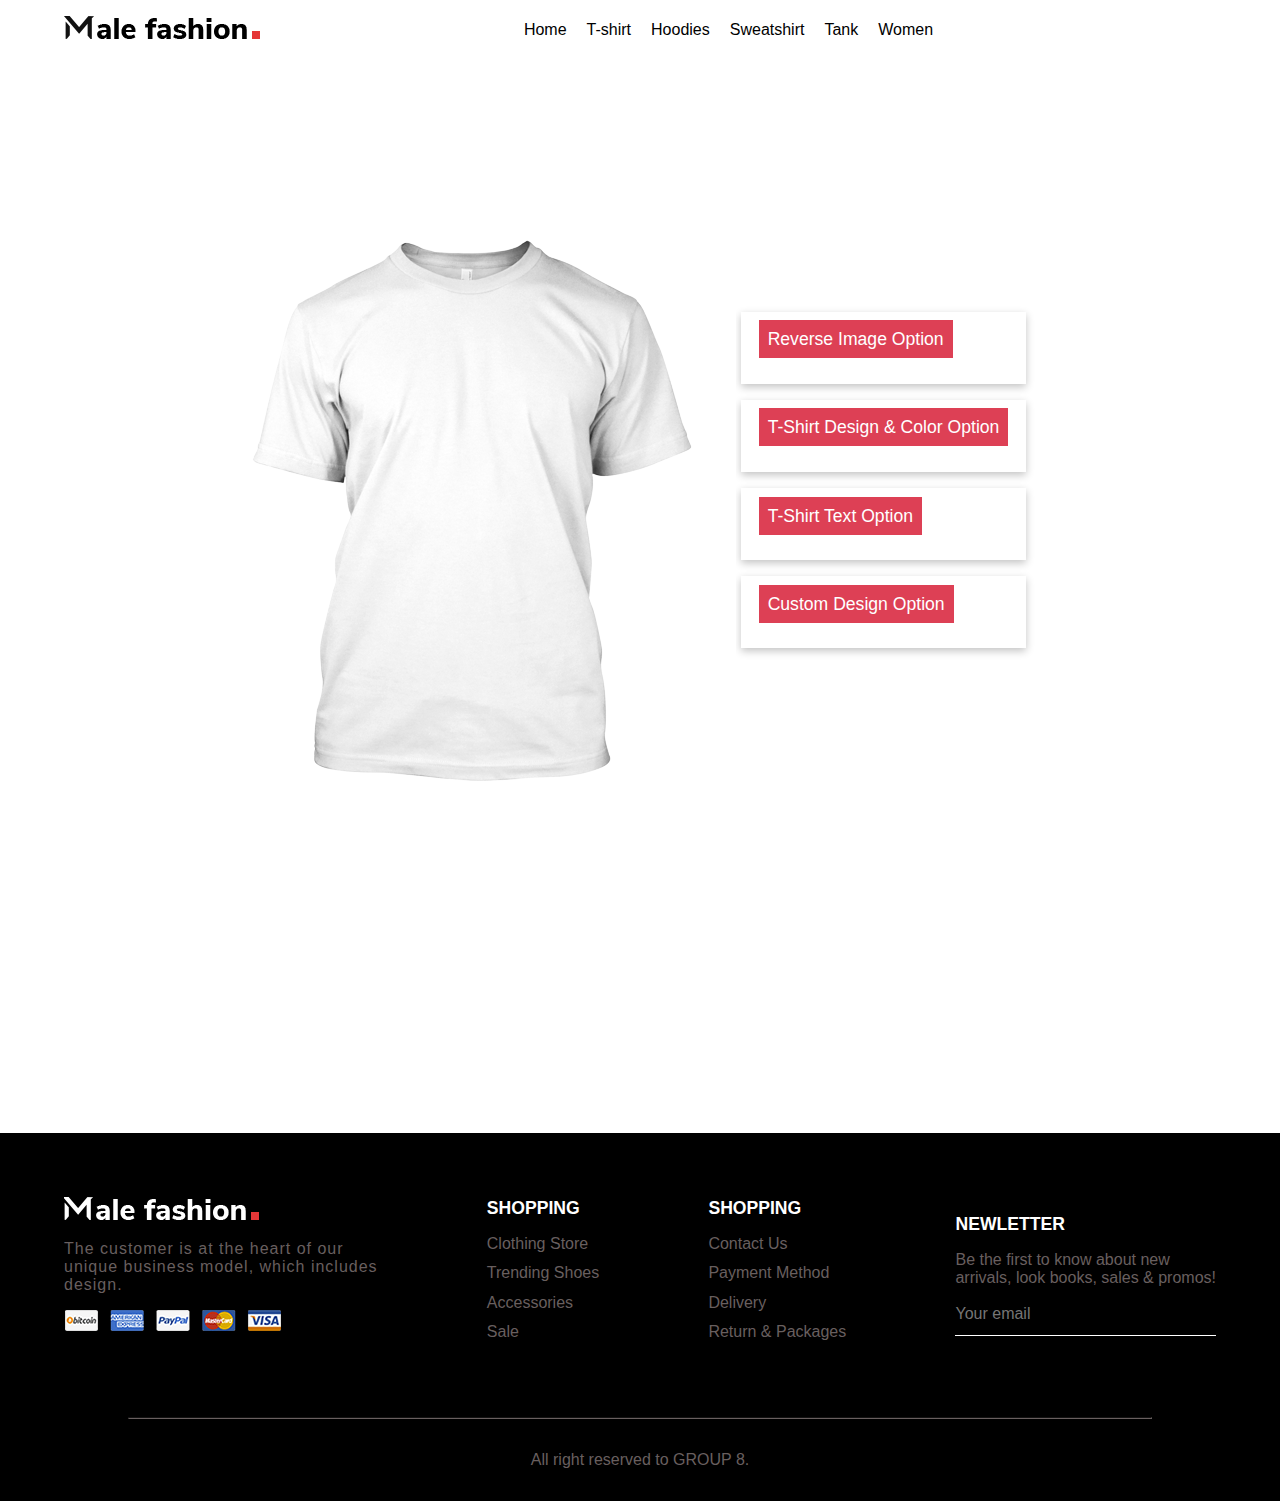
<file: custome.html>
<!DOCTYPE html>
    <html lang="en">
    <head>
        <meta charset="UTF-8">
        <meta name="viewport" content="width=device-width, initial-scale=1.0">
        <meta http-equiv="X-UA-Compatible" content="ie=edge">
        <title>Designer</title>
        <link rel="stylesheet" href="https://use.fontawesome.com/releases/v5.15.4/css/all.css" integrity="sha384-DyZ88mC6Up2uqS4h/KRgHuoeGwBcD4Ng9SiP4dIRy0EXTlnuz47vAwmeGwVChigm" crossorigin="anonymous">
        <link rel="stylesheet" href="styles.css">
        <script src="shop.js" async defer></script>
    </head>
    <body>
        <!-- Create the container of the tool -->
        
        <header id="navbar" class="custome-nav">
            <nav class="navbar">
                <div class="section-1">
                    <a href="index.html"><img src="img/black-logo.webp" alt="logo"></a>
                </div>
                <ul class="section-2">
                    <li><a href="index.html" class="active">Home</a></li>
                    <li><a href="custome.html">T-shirt</a></li>
                    <li><a href="hoodies.html">Hoodies</a></li>
                    <li><a href="sweatshirt.html">Sweatshirt</a></li>
                    <li><a href="tank.html">Tank</a></li>
                    <li><a href="women.html">Women</a></li>
                </ul>
                <div class="section-3">
                    <i class="fas fa-search"></i>
                    <a href="#" id="cart-icon"><i class="fas fa-shopping-cart"></i></a>
                    <div class="cart">
                        <h2 class="cart-title">Your Cart</h2>
                        <div class="cart-content">
                            <div class="cart-box">
                                <div id="append-img-front"></div>
                                <div class="detail-box">
                                    <div class="cart-product-title">Custom Clothes</div>
                                    <div class="cart-price">$20</div>
                                    <input type="number" value="1" class="cart-quantity">
                                </div>
                                <i class="fas fa-trash cart-remover btn-danger"></i>
                            </div>
                            <div class="cart-box">
                                <div id="append-img-back"></div>
                                <div class="detail-box">
                                    <div class="cart-product-title">Custom Clothes</div>
                                    <div class="cart-price">$20</div>
                                    <input type="number" value="1" class="cart-quantity">
                                </div>
                                <i class="fas fa-trash cart-remover btn-danger"></i>
                            </div>
                        </div>
                        <div class="total">
                            <div class="total-title">Total</div>
                            <div class="total-price">$0</div>
                        </div>
    
                        <button type="button" class="btn-buy">Buy Now</button>
                        <i class="fas fa-times" id="close-cart"></i>
                    </div>
                    <a href="login/index.html" id="login"><i class="far fa-user-circle"></i></a>
                    <div class="hamburger">
                        <span class="top"></span>
                        <span class="middle"></span>
                        <span class="bottom"></span>
                    </div>
                </div>
            </nav>
        </header>
        <main class="custome">
            
            <div id="tshirt-div">
                <img id="tshirt-backgroundpicture" src="img/clothes/crew_front.png"/>
                <div id="drawingArea" class="drawing-area">					
                    <div class="canvas-container">
                        <canvas id="tshirt-canvas" width="200" height="400"></canvas>
                    </div>
                </div>
            </div>

            <div class="container">
                <div class="canva-div">
                    <div class="change">

                        <div class="reverse-option">
                            <button class="reverse-header dropdown-menu"><a href="#" class="drop-btn">Reverse Image Option</a></button>
                            <div class="dropdown-content">
                                <div class="front-back">
                                    <div class="front f-same">
                                        <label for="tshirt-back">T-Shirt Back:</label>
                                        <button id="flipback" type="button" class="btn" onclick="reverse1Image()" title="Rotate View">
                                            <i class="fas fa-retweet"></i>
                                        </button>
                                    </div>
                                    <div class="back f-same">
                                        <label for="tshirt-back">T-Shirt Front:</label>
                                        <button id="flipback" type="button" class="btn" onclick="reverse2Image()" title="Rotate View">
                                            <i class="fas fa-retweet"></i>
                                        </button>
                                    </div>
                                </div>
                            </div>
                        </div>

                        <div class="design-selection">
                            <button class="reverse-header dropdown-menu-1"><a href="#" class="drop-btn">T-Shirt Design & Color Option</a></button>
                            <!-- <h2 class="rev-header">T-Shirt Design & Color Option</h2> -->
                            <div class="dropdown-content-1">
                                <div class="custom-selection">
                                    <label for="tshirt-design">T-Shirt Design:</label>
                                    <select id="tshirt-design" class="tshirt-color">
                                        <option value="">Select one of our designs ...</option>
                                        <option value="img/sample/batman.png">Batman</option>
                                    </select>
                                </div>
                                <div class="color-selection">
                                    <label for="tshirt-color">T-Shirt Color:</label>
                                    <select id="tshirt-color" class="tshirt-color">
                                        <!-- You can add any color with a new option and definings its hex code -->
                                        <option value="#fff" !important>White</option>
                                        <option value="#180A0A" >Black</option>
                                        <option value="#FF1818">Red</option>
                                        <option value="#008000">Green</option>
                                        <option value="#ff0">Yellow</option>
                                        <option value="#4D77FF">Sky Blue</option>
                                        <option value="#F473B9">Pink</option>
                                        <option value="#D8D2CB">Grey</option>
                                        <option value="#008000">Green</option>
                                        <option value="#8A39E1">Violet</option>
                                    </select>
                                </div>
                                <div class="random-color-selection">
                                    <button id="random" >Random Color</button>
                                </div>
                            </div>
                        </div>
            
                        

                        <div class="text-selection">
                            <button class="reverse-header dropdown-menu-2"><a href="#" class="drop-btn">T-Shirt Text Option</a></button>
                            <!-- <h2 class="rev-header">T-Shirt Design & Color Option</h2> -->
                            <div class="dropdown-content-2">
                                <label for="tshirt-text">T-Shirt text:</label>
                                <input id="tshirt-text" class="tshirt-txt" type="text" placeholder="Enter your text here!!">
                                <!-- <input class="span2" id="text-string" type="text" placeholder="add text here..."> -->
                                <button id="add-text" class="txt-btn" title="Add text">
                                    <i class="fas fa-check"></i>
                                </button>
                            </div>
                        </div>
                        
                        <div class="input-selection">
                            <button class="reverse-header dropdown-menu-3"><a href="#" class="drop-btn">Custom Design Option</a></button>
                            <!-- <h2 class="rev-header">Custom Design Option</h2> -->
                            <div class="dropdown-content-3">
                                <label for="tshirt-custompicture" class="input-field">Upload your own design:</label>
                                <input type="file" class="input-btn" id="tshirt-custompicture" />
                                <p>To remove a loaded picture on the clothes select it and press the <kbd>DEL</kbd> key.</p>
                                <button id="btnDisplayFront" class="btnDisplay">Front Save</button>
                                <button id="btnDisplayBack" class="btnDisplay">Back Save</button>
                            </div>
                        </div>
                    </div>
                </div>
            </div>

        </main>

        <main class="footer footer-custome">
            <div class="footer-container">
                <div class="col-1">
                    <div class="row-0">
                        <img src="img/logo.webp" alt="logo">
                        <p>The customer is at the heart of our <br> unique business model, which includes <br> design.</p>
                        <a href=""><img src="img/payment.webp" alt="payment-logo"></a>
                    </div>
                    <div class="row row-1">
                        <h3>SHOPPING</h3>
                        <ul class="footer-shopping-link">
                            <li><a href="">Clothing Store</a></li>
                            <li><a href="">Trending Shoes</a></li>
                            <li><a href="">Accessories</a></li>
                            <li><a href="">Sale</a></li>
                        </ul>
                    </div>
                    <div class="row row-2">
                        <h3>SHOPPING</h3>
                        <ul class="footer-shopping-link">
                            <li><a href="">Contact Us</a></li>
                            <li><a href="">Payment Method</a></li>
                            <li><a href="">Delivery</a></li>
                            <li><a href="">Return & Packages</a></li>
                        </ul>
                    </div>
                    <div class="row-3">
                        <h1>NEWLETTER</h1>
                        <p>Be the first to know about new <br> arrivals, look books, sales & promos!</p>
                        <form action="" method="post">
                            <input type="email" name="email-id" placeholder="Your email">
                            <button type="submit"><i class="fa fa-envelope-o"></i></button>
                        </form>
                    </div>
                </div>
                <div class="hr">
                    <hr>
                </div>
                <div class="col-2">
                    <p>All right reserved to GROUP 8.</p>
                </div>
            </div>
        </main>

        <!-- Include Fabric.js in the page -->
        <script src="fabric.min.js"></script>
        <script src="dom-to-image.js"></script>
        <script src="custome.js"></script>
        
    </body>
</html>
</file>
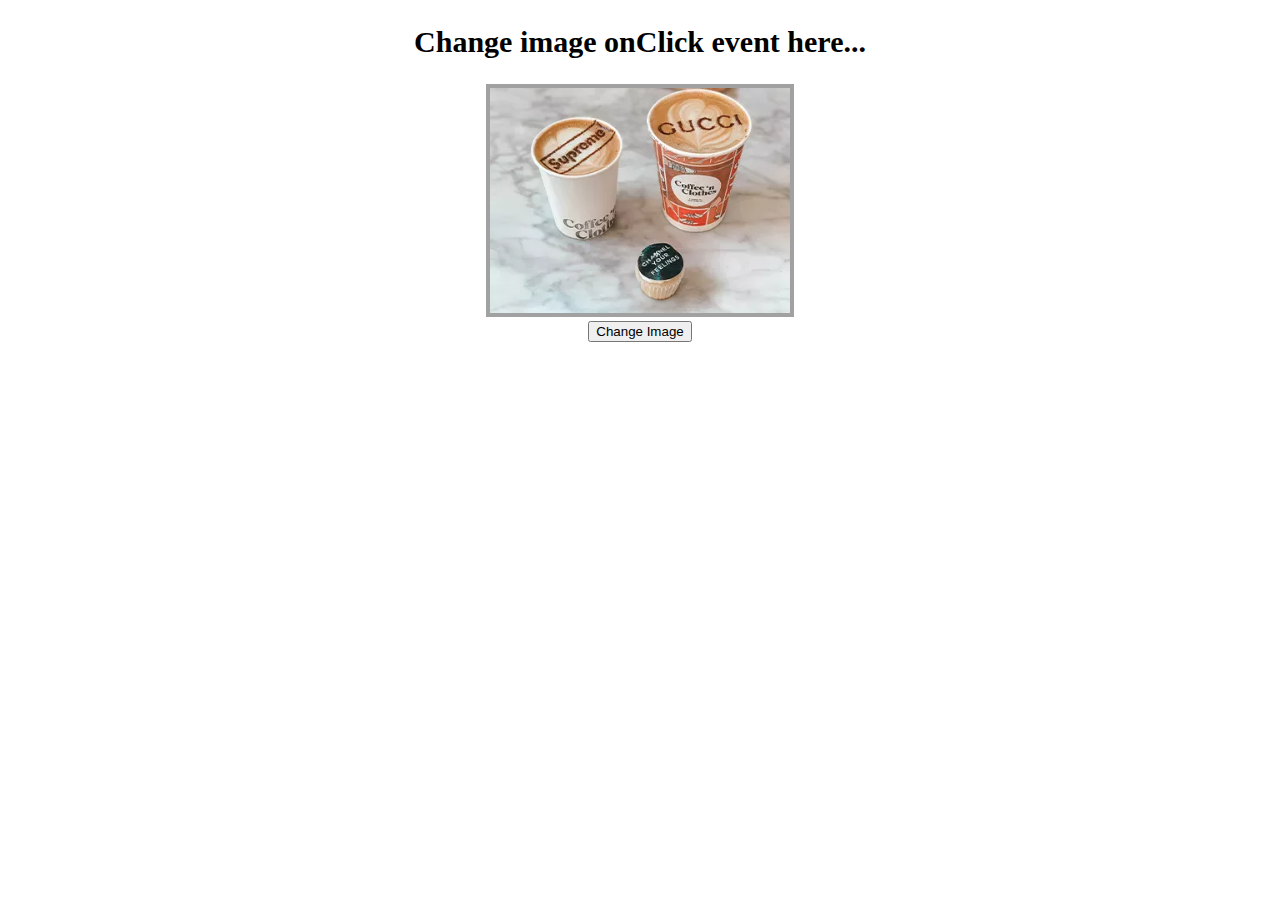
<file: fake.html>
<!DOCTYPE html>
<html>
<head>
	<title>javascript change image onclick event
</title>
<style type="text/css">
	h2 {
    text-align: center;
    font-size: 30px;
	}
	img#getImage {
    width: 300px;
    height: auto;  
    border: 4px solid #a1a1a1;  
	}
	div {
    text-align: center;
	}
</style>
</head>
<body>
	<div>
		<h2>Change image onClick event here...</h2>
		<img src="img/blog/blog-1.jpg" id="getImage">
    	
    </div>
    <div>
    	<input type="button" onclick="imagefun()" value="Change Image">
    </div>
    <script>
        function imagefun() {
            var Image_Id = document.getElementById('getImage');
            if (Image_Id.src.match("img/blog/blog-1.jpg")) {
                Image_Id.src = "img/blog/blog-2.jpg";
                Image_Id.src = "img/blog/blog-3.jpg";
            }
            else {
                Image_Id.src = "img/blog/blog-1.jpg";
            }
        }        
    </script>

</body>
</html>
</file>
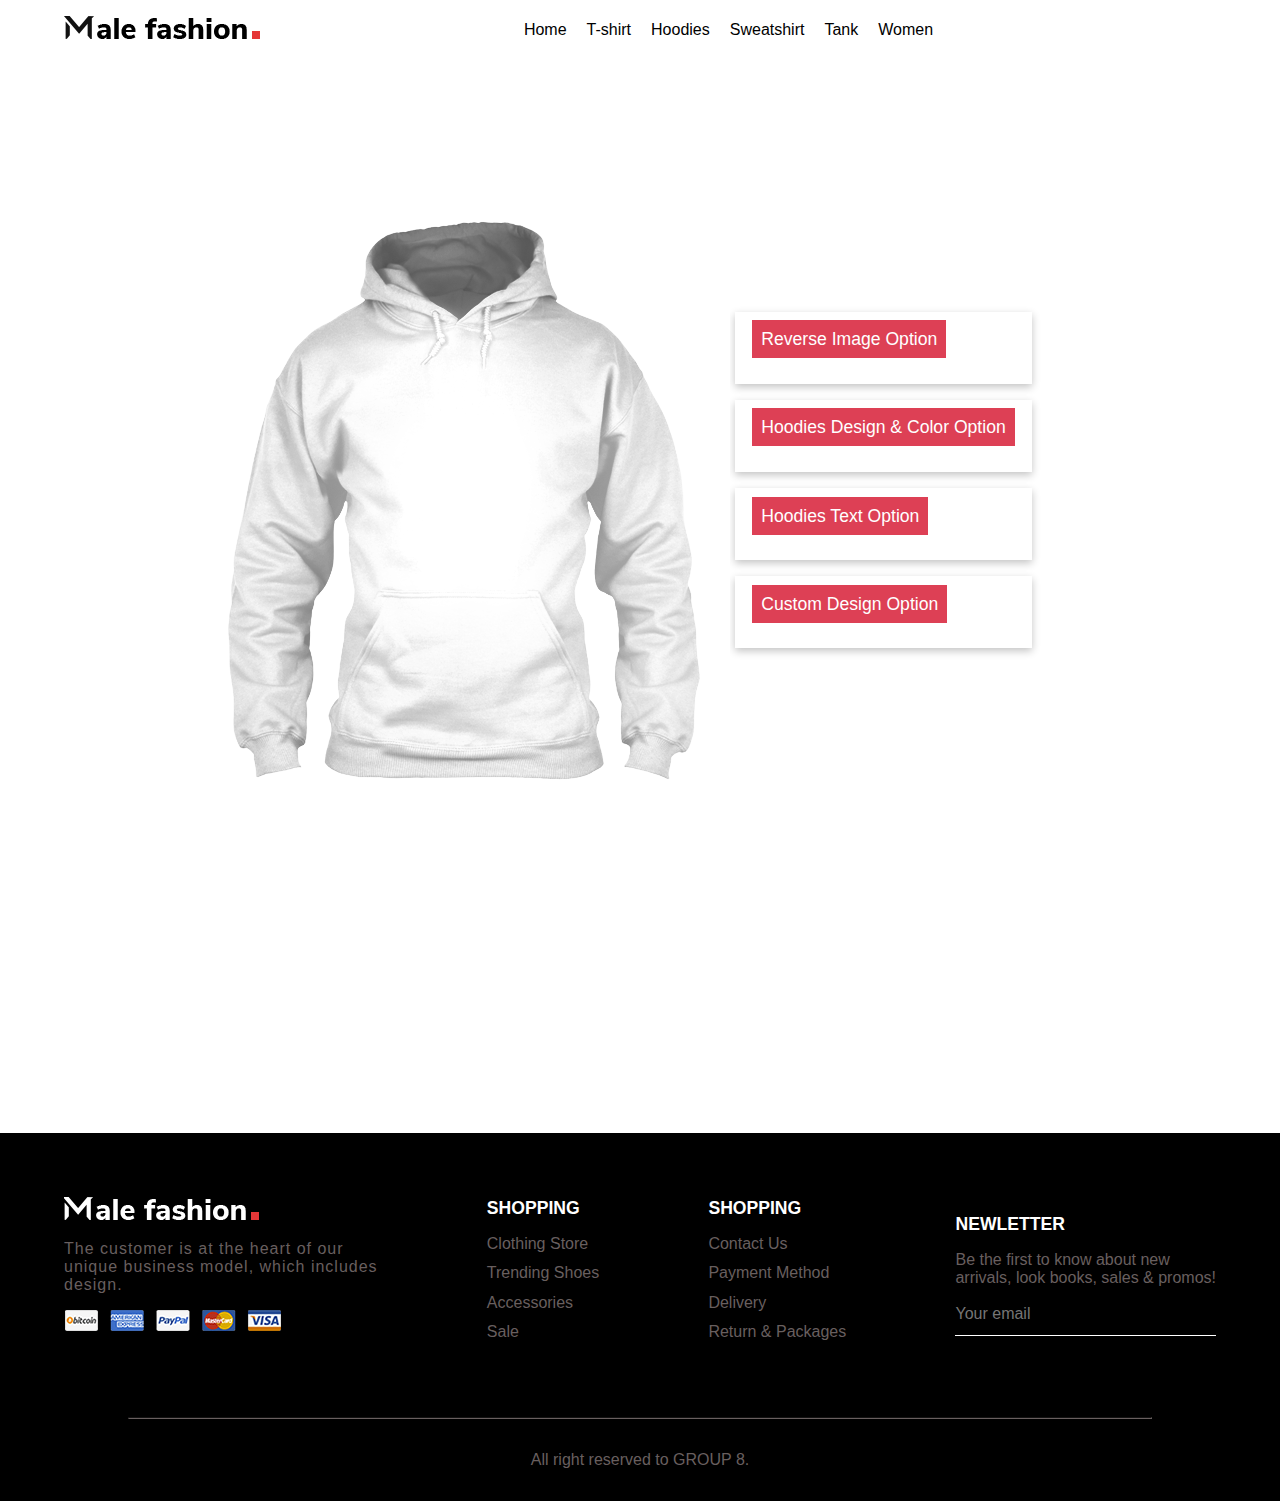
<file: hoodies.html>
<!DOCTYPE html>
    <html lang="en">
    <head>
        <meta charset="UTF-8">
        <meta name="viewport" content="width=device-width, initial-scale=1.0">
        <meta http-equiv="X-UA-Compatible" content="ie=edge">
        <title>Designer</title>
        <link rel="stylesheet" href="https://use.fontawesome.com/releases/v5.15.4/css/all.css" integrity="sha384-DyZ88mC6Up2uqS4h/KRgHuoeGwBcD4Ng9SiP4dIRy0EXTlnuz47vAwmeGwVChigm" crossorigin="anonymous">
        <link rel="stylesheet" href="styles.css">
        <script src="shop.js" async defer></script>
    </head>
    <body>
        <!-- Create the container of the tool -->
        
        <header id="navbar" class="custome-nav">
            <nav class="navbar">
                <div class="section-1">
                    <a href="index.html"><img src="img/black-logo.webp" alt="logo"></a>
                </div>
                <ul class="section-2">
                    <li><a href="index.html" class="active">Home</a></li>
                    <li><a href="custome.html">T-shirt</a></li>
                    <li><a href="hoodies.html">Hoodies</a></li>
                    <li><a href="sweatshirt.html">Sweatshirt</a></li>
                    <li><a href="tank.html">Tank</a></li>
                    <li><a href="women.html">Women</a></li>
                </ul>
                <div class="section-3">
                    <i class="fas fa-search"></i>
                    <a href="#" id="cart-icon"><i class="fas fa-shopping-cart"></i></a>
                    <div class="cart">
                        <h2 class="cart-title">Your Cart</h2>
                        <div class="cart-content">
                            <div class="cart-box">
                                <div id="append-img-front"></div>
                                <div class="detail-box">
                                    <div class="cart-product-title">Custom Clothes</div>
                                    <div class="cart-price">$20</div>
                                    <input type="number" value="1" class="cart-quantity">
                                </div>
                                <i class="fas fa-trash cart-remover btn-danger"></i>
                            </div>
                            <div class="cart-box">
                                <div id="append-img-back"></div>
                                <div class="detail-box">
                                    <div class="cart-product-title">Custom Clothes</div>
                                    <div class="cart-price">$20</div>
                                    <input type="number" value="1" class="cart-quantity">
                                </div>
                                <i class="fas fa-trash cart-remover btn-danger"></i>
                            </div>
                        </div>
                        <div class="total">
                            <div class="total-title">Total</div>
                            <div class="total-price">$0</div>
                        </div>
    
                        <button type="button" class="btn-buy">Buy Now</button>
                        <i class="fas fa-times" id="close-cart"></i>
                    </div>
                    <a href="login/index.html" id="login"><i class="far fa-user-circle"></i></a>
                    <div class="hamburger">
                        <span class="top"></span>
                        <span class="middle"></span>
                        <span class="bottom"></span>
                    </div>
                </div>
            </nav>
        </header>
        <main class="custome">
            
            <div id="tshirt-div">
                <img id="tshirt-backgroundpicture" src="img/clothes/mens_hoodie_front.png"/>
                <div id="drawingArea" class="drawing-area">					
                    <div class="canvas-container">
                        <canvas id="tshirt-canvas" width="200" height="400"></canvas>
                    </div>
                </div>
            </div>

            <div class="container">
                <div class="canva-div">
                    <div class="change">

                        <div class="reverse-option">
                            <button class="reverse-header dropdown-menu"><a href="#" class="drop-btn">Reverse Image Option</a></button>
                            <div class="dropdown-content">
                                <div class="front-back">
                                    <div class="front f-same">
                                        <label for="tshirt-back">Hoodies Back:</label>
                                        <button id="flipback" type="button" class="btn" onclick="reverse3Image()" title="Rotate View">
                                            <i class="fas fa-retweet"></i>
                                        </button>
                                    </div>
                                    <div class="back f-same">
                                        <label for="tshirt-back">Hoodies Front:</label>
                                        <button id="flipback" type="button" class="btn" onclick="reverse4Image()" title="Rotate View">
                                            <i class="fas fa-retweet"></i>
                                        </button>
                                    </div>
                                </div>
                            </div>
                        </div>

                        <div class="design-selection">
                            <button class="reverse-header dropdown-menu-1"><a href="#" class="drop-btn">Hoodies Design & Color Option</a></button>
                            <!-- <h2 class="rev-header">T-Shirt Design & Color Option</h2> -->
                            <div class="dropdown-content-1">
                                <div class="custom-selection">
                                    <label for="tshirt-design">Hoodies Design:</label>
                                    <select id="tshirt-design" class="tshirt-color">
                                        <option value="">Select one of our designs ...</option>
                                        <option value="img/sample/batman.png">Batman</option>
                                    </select>
                                </div>
                                <div class="color-selection">
                                    <label for="tshirt-color">Hoodies Color:</label>
                                    <select id="tshirt-color" class="tshirt-color">
                                        <!-- You can add any color with a new option and definings its hex code -->
                                        <option value="#fff" !important>White</option>
                                        <option value="#180A0A" >Black</option>
                                        <option value="#FF1818">Red</option>
                                        <option value="#008000">Green</option>
                                        <option value="#ff0">Yellow</option>
                                        <option value="#4D77FF">Sky Blue</option>
                                        <option value="#F473B9">Pink</option>
                                        <option value="#D8D2CB">Grey</option>
                                        <option value="#008000">Green</option>
                                        <option value="#8A39E1">Violet</option>
                                    </select>
                                </div>
                                <div class="random-color-selection">
                                    <button id="random" >Random Color</button>
                                </div>
                            </div>
                        </div>
            
                        

                        <div class="text-selection">
                            <button class="reverse-header dropdown-menu-2"><a href="#" class="drop-btn">Hoodies Text Option</a></button>
                            <!-- <h2 class="rev-header">T-Shirt Design & Color Option</h2> -->
                            <div class="dropdown-content-2">
                                <label for="tshirt-text">Hoodies text:</label>
                                <input id="tshirt-text" class="tshirt-txt" type="text" placeholder="Enter your text here!!">
                                <!-- <input class="span2" id="text-string" type="text" placeholder="add text here..."> -->
                                <button id="add-text" class="txt-btn" title="Add text">
                                    <i class="fas fa-check"></i>
                                </button>
                            </div>
                        </div>
                        
                        <div class="input-selection">
                            <button class="reverse-header dropdown-menu-3"><a href="#" class="drop-btn">Custom Design Option</a></button>
                            <!-- <h2 class="rev-header">Custom Design Option</h2> -->
                            <div class="dropdown-content-3">
                                <label for="tshirt-custompicture" class="input-field">Upload your own design:</label>
                                <input type="file" class="input-btn" id="tshirt-custompicture" />
                                <p>To remove a loaded picture on the clothes select it and press the <kbd>DEL</kbd> key.</p>
                                <button id="btnDisplayFront" class="btnDisplay">Front Save</button>
                                <button id="btnDisplayBack" class="btnDisplay">Back Save</button>
                            </div>
                        </div>
                    </div>
                </div>
            </div>

        </main>

        <main class="footer footer-custome">
            <div class="footer-container">
                <div class="col-1">
                    <div class="row-0">
                        <img src="img/logo.webp" alt="logo">
                        <p>The customer is at the heart of our <br> unique business model, which includes <br> design.</p>
                        <a href=""><img src="img/payment.webp" alt="payment-logo"></a>
                    </div>
                    <div class="row row-1">
                        <h3>SHOPPING</h3>
                        <ul class="footer-shopping-link">
                            <li><a href="">Clothing Store</a></li>
                            <li><a href="">Trending Shoes</a></li>
                            <li><a href="">Accessories</a></li>
                            <li><a href="">Sale</a></li>
                        </ul>
                    </div>
                    <div class="row row-2">
                        <h3>SHOPPING</h3>
                        <ul class="footer-shopping-link">
                            <li><a href="">Contact Us</a></li>
                            <li><a href="">Payment Method</a></li>
                            <li><a href="">Delivery</a></li>
                            <li><a href="">Return & Packages</a></li>
                        </ul>
                    </div>
                    <div class="row-3">
                        <h1>NEWLETTER</h1>
                        <p>Be the first to know about new <br> arrivals, look books, sales & promos!</p>
                        <form action="" method="post">
                            <input type="email" name="email-id" placeholder="Your email">
                            <button type="submit"><i class="fa fa-envelope-o"></i></button>
                        </form>
                    </div>
                </div>
                <div class="hr">
                    <hr>
                </div>
                <div class="col-2">
                    <p>All right reserved to GROUP 8.</p>
                </div>
            </div>
        </main>

        <!-- Include Fabric.js in the page -->
        <script src="fabric.min.js"></script>
        <script src="dom-to-image.js"></script>
        <script src="custome.js"></script>
        
    </body>
</html>
</file>
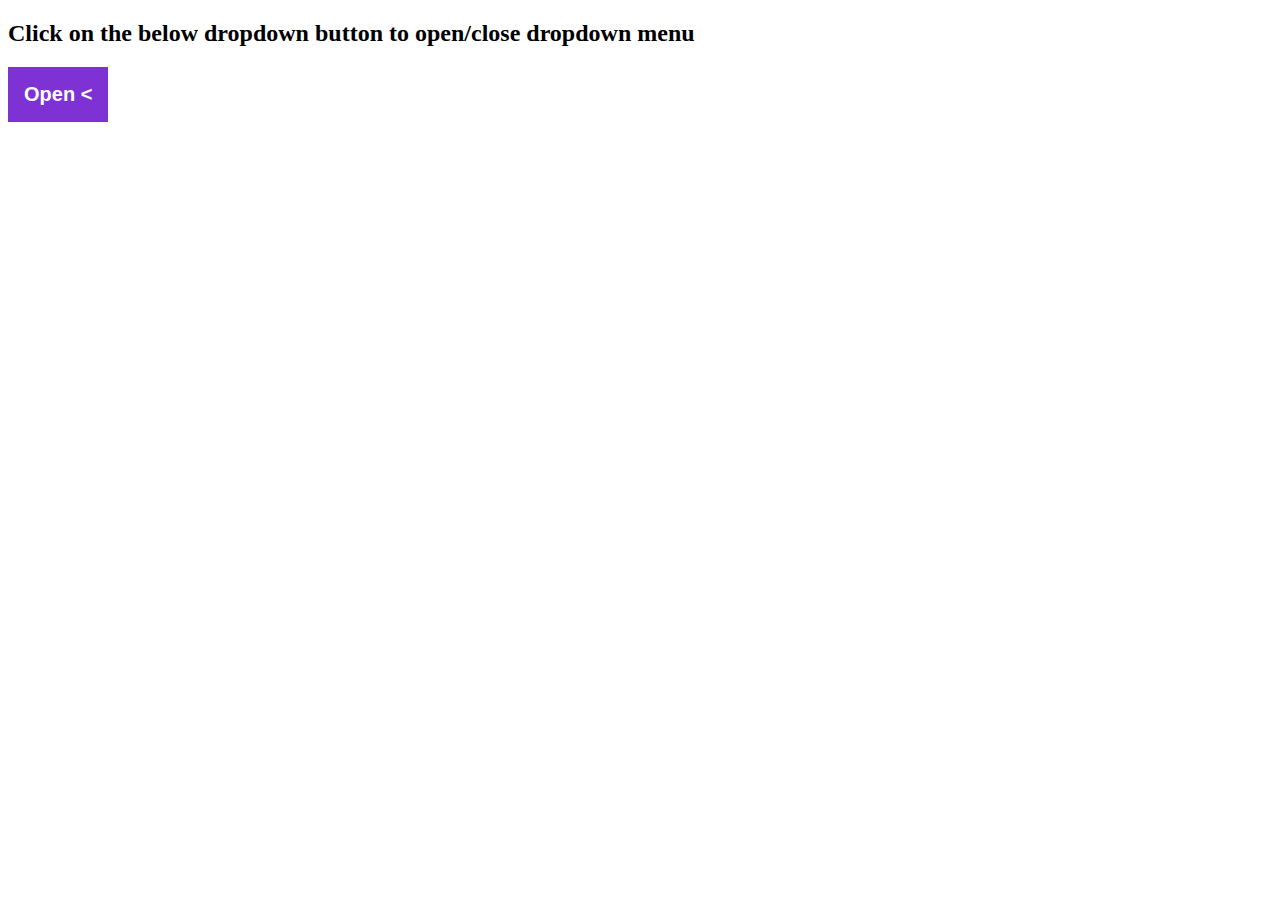
<file: practice.html>
<!DOCTYPE html>
<html>
<head>
<meta name="viewport" content="width=device-width, initial-scale=1" />
<style>
.menu-btn {
   background-color: #7e32d4;
   color: white;
   padding: 16px;
   font-size: 20px;
   font-weight: bolder;
   font-family: 'Segoe UI', Tahoma, Geneva, Verdana, sans-serif;
   border: none;
}
.dropdown-menu {
   position: relative;
   display: inline-block;
}
.menu-content {
   display: none;
   position: absolute;
   background-color: #017575;
   min-width: 160px;
   z-index: 1;
}
.links {
   color: rgb(255, 255, 255);
   padding: 12px 16px;
   text-decoration: none;
   display: block;
   font-size: 18px;
   font-weight: bold;
   border-bottom: 1px solid black;
}
.links:hover {
   background-color: rgb(8, 107, 46);
}
.dropdown-menu:hover .menu-btn {
   background-color: #3e8e41;
}
</style>
</head>
<body>
<h2>Click on the below dropdown button to open/close dropdown menu</h2>
<div class="dropdown-menu">
<button class="menu-btn">Open <</button>
<div class="menu-content">
<a class="links" href="#">Contact Us</a>
<a class="links" href="#">Visit Us</a>
<a class="links" href="#">About Us</a>
</div>
</div>
<script>
let dropdownBtn = document.querySelector('.dropdown-menu');
let menuContent = document.querySelector('.dropdown-content');
dropdownBtn.addEventListener('click',()=>{
   if(menuContent.style.display==="none"){
      menuContent.style.display="block";
   } else {
      menuContent.style.display="none";
   }
})
</script>
</body>
</html>
</file>
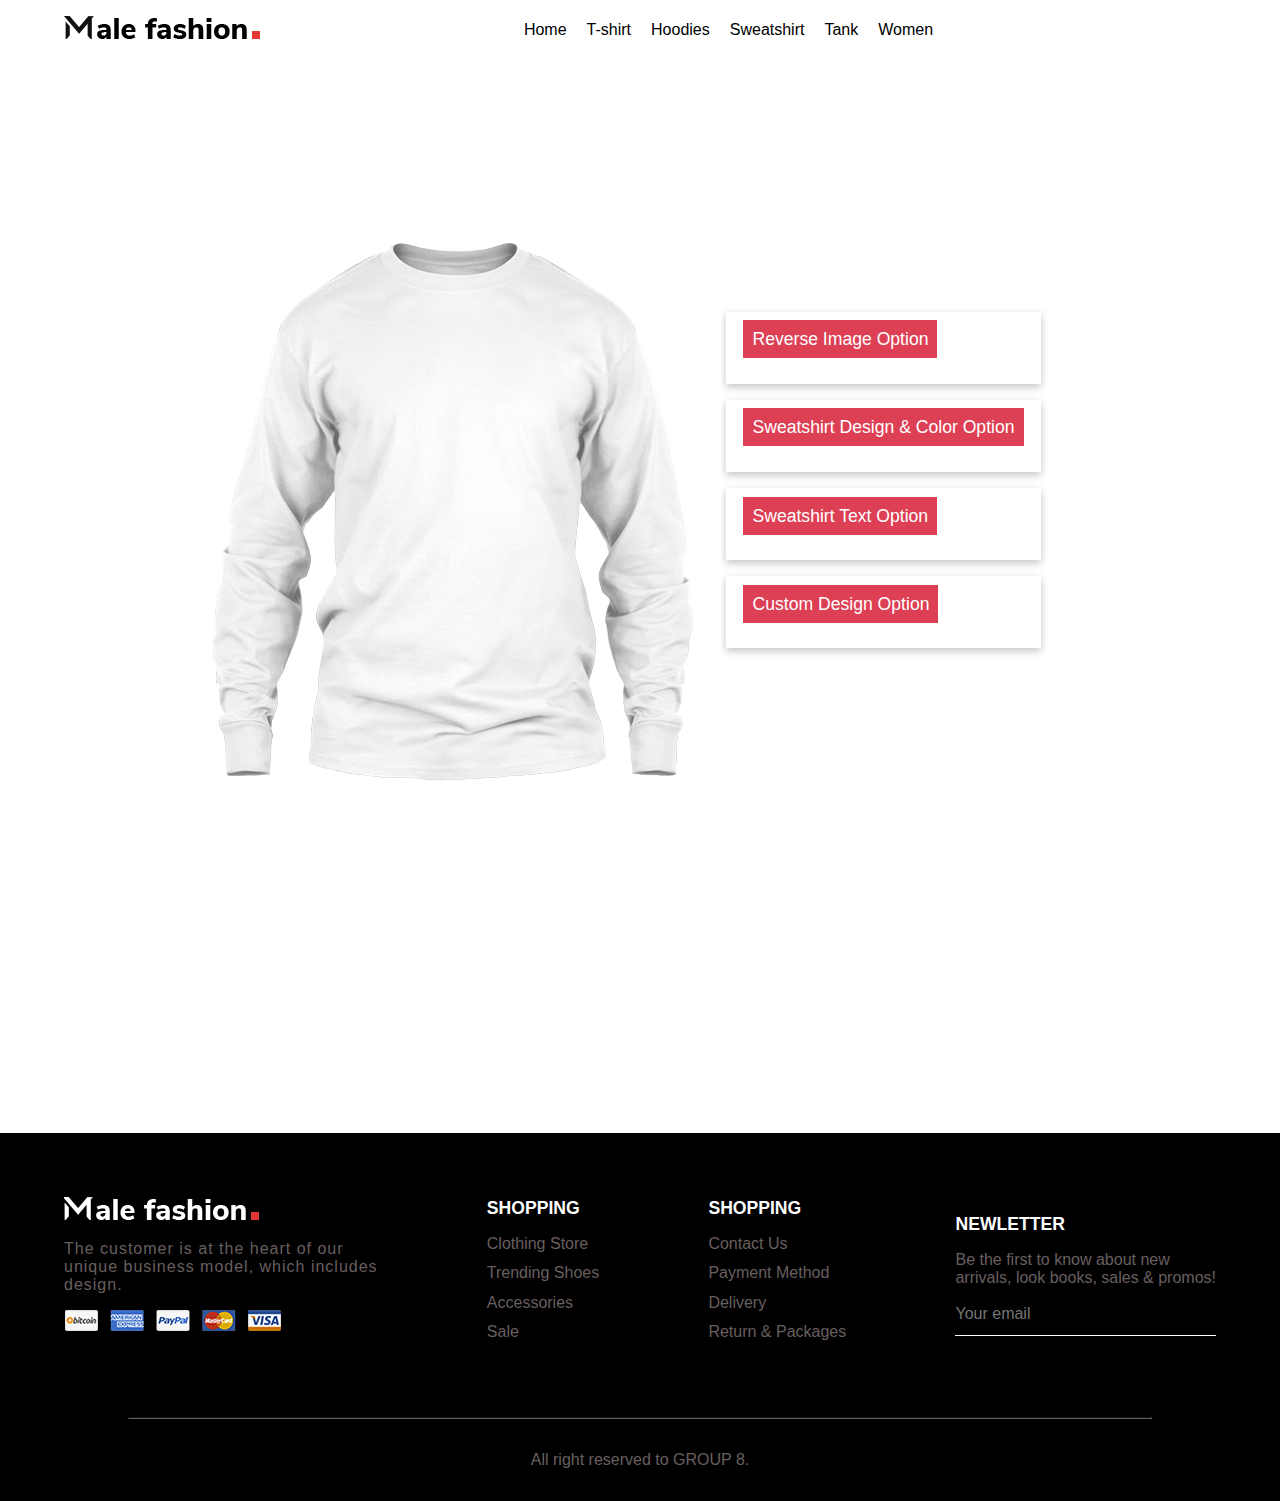
<file: sweatshirt.html>
<!DOCTYPE html>
    <html lang="en">
    <head>
        <meta charset="UTF-8">
        <meta name="viewport" content="width=device-width, initial-scale=1.0">
        <meta http-equiv="X-UA-Compatible" content="ie=edge">
        <title>Designer</title>
        <link rel="stylesheet" href="https://use.fontawesome.com/releases/v5.15.4/css/all.css" integrity="sha384-DyZ88mC6Up2uqS4h/KRgHuoeGwBcD4Ng9SiP4dIRy0EXTlnuz47vAwmeGwVChigm" crossorigin="anonymous">
        <link rel="stylesheet" href="styles.css">
        <script src="shop.js" async defer></script>
    </head>
    <body>
        <!-- Create the container of the tool -->
        
        <header id="navbar" class="custome-nav">
            <nav class="navbar">
                <div class="section-1">
                    <a href="index.html"><img src="img/black-logo.webp" alt="logo"></a>
                </div>
                <ul class="section-2">
                    <li><a href="index.html" class="active">Home</a></li>
                    <li><a href="custome.html">T-shirt</a></li>
                    <li><a href="hoodies.html">Hoodies</a></li>
                    <li><a href="sweatshirt.html">Sweatshirt</a></li>
                    <li><a href="tank.html">Tank</a></li>
                    <li><a href="women.html">Women</a></li>
                </ul>
                <div class="section-3">
                    <i class="fas fa-search"></i>
                    <a href="#" id="cart-icon"><i class="fas fa-shopping-cart"></i></a>
                    <div class="cart">
                        <h2 class="cart-title">Your Cart</h2>
                        <div class="cart-content">
                            <div class="cart-box">
                                <div id="append-img-front"></div>
                                <div class="detail-box">
                                    <div class="cart-product-title">Custom Clothes</div>
                                    <div class="cart-price">$20</div>
                                    <input type="number" value="1" class="cart-quantity">
                                </div>
                                <i class="fas fa-trash cart-remover btn-danger"></i>
                            </div>
                            <div class="cart-box">
                                <div id="append-img-back"></div>
                                <div class="detail-box">
                                    <div class="cart-product-title">Custom Clothes</div>
                                    <div class="cart-price">$20</div>
                                    <input type="number" value="1" class="cart-quantity">
                                </div>
                                <i class="fas fa-trash cart-remover btn-danger"></i>
                            </div>
                        </div>
                        <div class="total">
                            <div class="total-title">Total</div>
                            <div class="total-price">$40</div>
                        </div>
    
                        <button type="button" class="btn-buy">Buy Now</button>
                        <i class="fas fa-times" id="close-cart"></i>
                    </div>
                    <a href="login/index.html" id="login"><i class="far fa-user-circle"></i></a>
                    <div class="hamburger">
                        <span class="top"></span>
                        <span class="middle"></span>
                        <span class="bottom"></span>
                    </div>
                </div>
            </nav>
        </header>
        <main class="custome">
            
            <div id="tshirt-div">
                <img id="tshirt-backgroundpicture" src="img/clothes/mens_longsleeve_front.png"/>
                <div id="drawingArea" class="drawing-area">					
                    <div class="canvas-container">
                        <canvas id="tshirt-canvas" width="200" height="400"></canvas>
                    </div>
                </div>
            </div>

            <div class="container">
                <div class="canva-div">
                    <div class="change">

                        <div class="reverse-option">
                            <button class="reverse-header dropdown-menu"><a href="#" class="drop-btn">Reverse Image Option</a></button>
                            <div class="dropdown-content">
                                <div class="front-back">
                                    <div class="front f-same">
                                        <label for="tshirt-back">Sweatshirt Back:</label>
                                        <button id="flipback" type="button" class="btn" onclick="reverse5Image()" title="Rotate View">
                                            <i class="fas fa-retweet"></i>
                                        </button>
                                    </div>
                                    <div class="back f-same">
                                        <label for="tshirt-back">Sweatshirt Front:</label>
                                        <button id="flipback" type="button" class="btn" onclick="reverse6Image()" title="Rotate View">
                                            <i class="fas fa-retweet"></i>
                                        </button>
                                    </div>
                                </div>
                            </div>
                        </div>

                        <div class="design-selection">
                            <button class="reverse-header dropdown-menu-1"><a href="#" class="drop-btn">Sweatshirt Design & Color Option</a></button>
                            <!-- <h2 class="rev-header">T-Shirt Design & Color Option</h2> -->
                            <div class="dropdown-content-1">
                                <div class="custom-selection">
                                    <label for="tshirt-design">Sweatshirt Design:</label>
                                    <select id="tshirt-design" class="tshirt-color">
                                        <option value="">Select one of our designs ...</option>
                                        <option value="img/sample/batman.png">Batman</option>
                                    </select>
                                </div>
                                <div class="color-selection">
                                    <label for="tshirt-color">Sweatshirt Color:</label>
                                    <select id="tshirt-color" class="tshirt-color">
                                        <!-- You can add any color with a new option and definings its hex code -->
                                        <option value="#fff" !important>White</option>
                                        <option value="#180A0A" >Black</option>
                                        <option value="#FF1818">Red</option>
                                        <option value="#008000">Green</option>
                                        <option value="#ff0">Yellow</option>
                                        <option value="#4D77FF">Sky Blue</option>
                                        <option value="#F473B9">Pink</option>
                                        <option value="#D8D2CB">Grey</option>
                                        <option value="#008000">Green</option>
                                        <option value="#8A39E1">Violet</option>
                                    </select>
                                </div>
                                <div class="random-color-selection">
                                    <button id="random" >Random Color</button>
                                </div>
                            </div>
                        </div>
            
                        

                        <div class="text-selection">
                            <button class="reverse-header dropdown-menu-2"><a href="#" class="drop-btn">Sweatshirt Text Option</a></button>
                            <!-- <h2 class="rev-header">T-Shirt Design & Color Option</h2> -->
                            <div class="dropdown-content-2">
                                <label for="tshirt-text">Sweatshirt text:</label>
                                <input id="tshirt-text" class="tshirt-txt" type="text" placeholder="Enter your text here!!">
                                <!-- <input class="span2" id="text-string" type="text" placeholder="add text here..."> -->
                                <button id="add-text" class="txt-btn" title="Add text">
                                    <i class="fas fa-check"></i>
                                </button>
                            </div>
                        </div>
                        
                        <div class="input-selection">
                            <button class="reverse-header dropdown-menu-3"><a href="#" class="drop-btn">Custom Design Option</a></button>
                            <!-- <h2 class="rev-header">Custom Design Option</h2> -->
                            <div class="dropdown-content-3">
                                <label for="tshirt-custompicture" class="input-field">Upload your own design:</label>
                                <input type="file" class="input-btn" id="tshirt-custompicture" />
                                <p>To remove a loaded picture on the clothes select it and press the <kbd>DEL</kbd> key.</p>
                                <button id="btnDisplayFront" class="btnDisplay">Front Save</button>
                                <button id="btnDisplayBack" class="btnDisplay">Back Save</button>
                            </div>
                        </div>
                    </div>
                </div>
            </div>

        </main>

        <main class="footer footer-custome">
            <div class="footer-container">
                <div class="col-1">
                    <div class="row-0">
                        <img src="img/logo.webp" alt="logo">
                        <p>The customer is at the heart of our <br> unique business model, which includes <br> design.</p>
                        <a href=""><img src="img/payment.webp" alt="payment-logo"></a>
                    </div>
                    <div class="row row-1">
                        <h3>SHOPPING</h3>
                        <ul class="footer-shopping-link">
                            <li><a href="">Clothing Store</a></li>
                            <li><a href="">Trending Shoes</a></li>
                            <li><a href="">Accessories</a></li>
                            <li><a href="">Sale</a></li>
                        </ul>
                    </div>
                    <div class="row row-2">
                        <h3>SHOPPING</h3>
                        <ul class="footer-shopping-link">
                            <li><a href="">Contact Us</a></li>
                            <li><a href="">Payment Method</a></li>
                            <li><a href="">Delivery</a></li>
                            <li><a href="">Return & Packages</a></li>
                        </ul>
                    </div>
                    <div class="row-3">
                        <h1>NEWLETTER</h1>
                        <p>Be the first to know about new <br> arrivals, look books, sales & promos!</p>
                        <form action="" method="post">
                            <input type="email" name="email-id" placeholder="Your email">
                            <button type="submit"><i class="fa fa-envelope-o"></i></button>
                        </form>
                    </div>
                </div>
                <div class="hr">
                    <hr>
                </div>
                <div class="col-2">
                    <p>All right reserved to GROUP 8.</p>
                </div>
            </div>
        </main>

        <!-- Include Fabric.js in the page -->
        <script src="fabric.min.js"></script>
        <script src="dom-to-image.js"></script>
        <script src="custome.js"></script>
        
    </body>
</html>
</file>
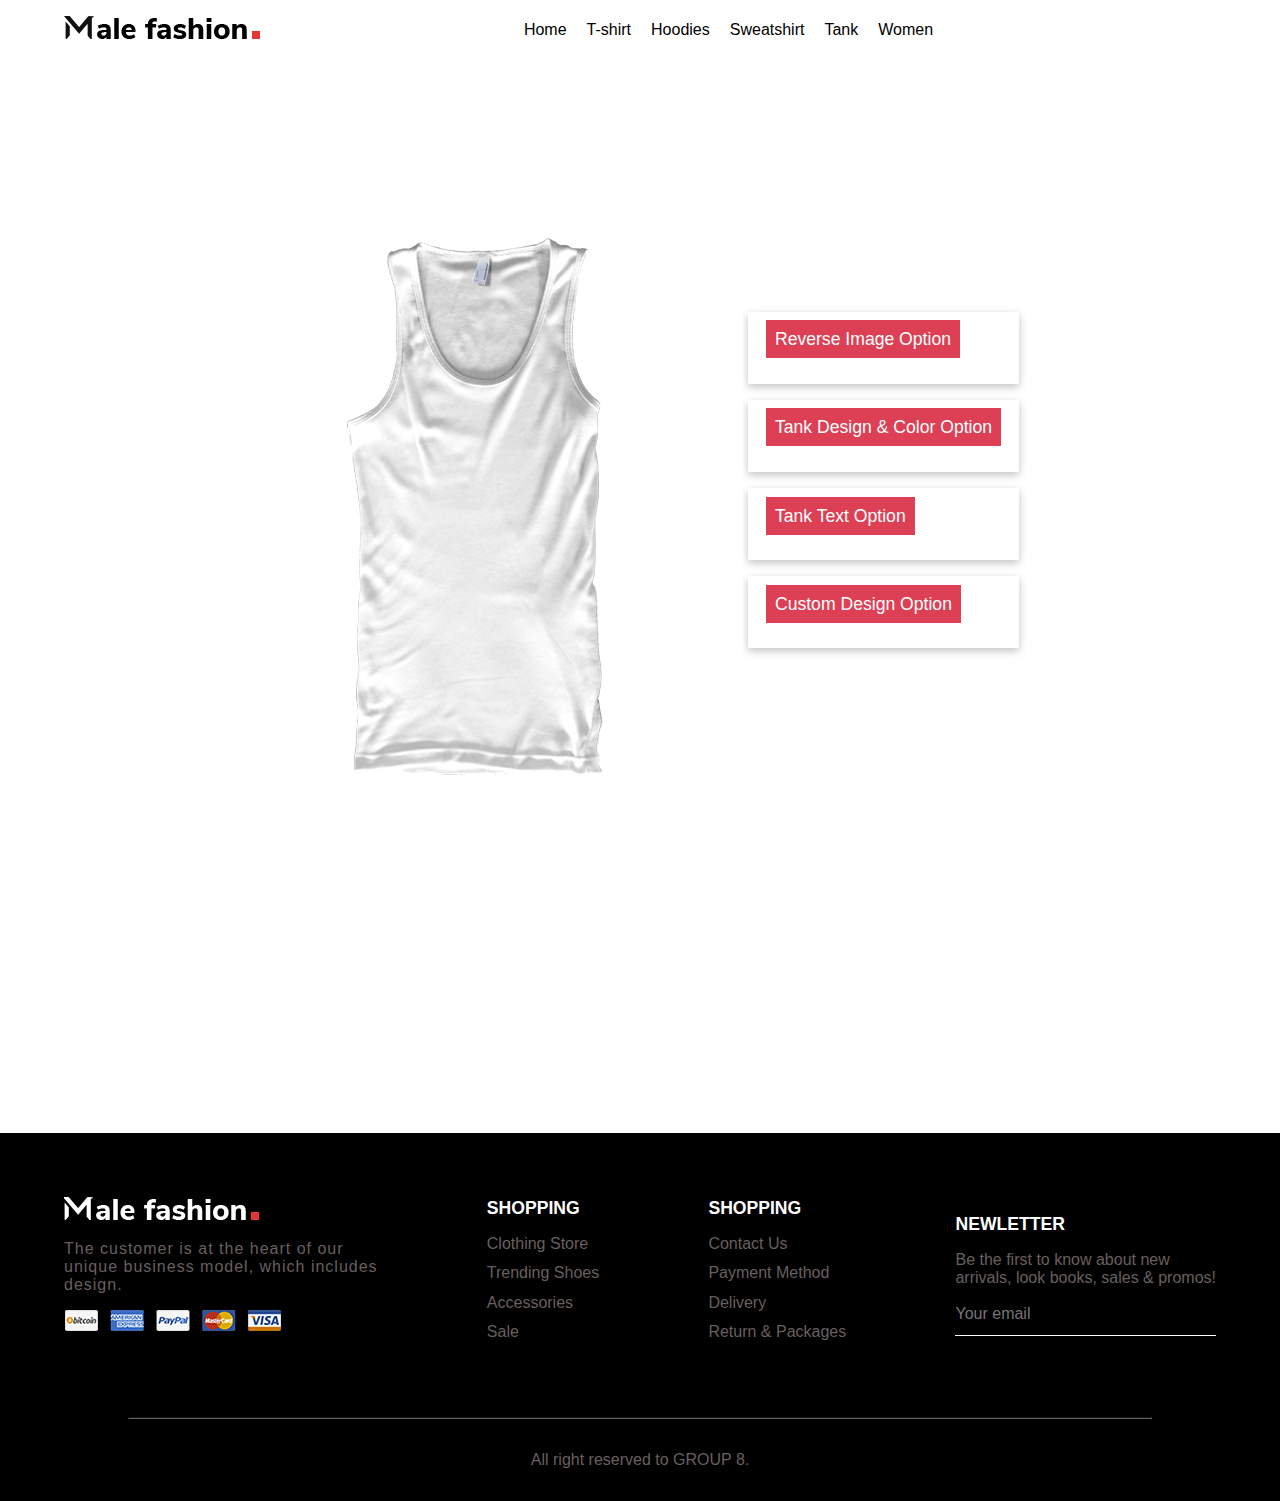
<file: tank.html>
<!DOCTYPE html>
    <html lang="en">
    <head>
        <meta charset="UTF-8">
        <meta name="viewport" content="width=device-width, initial-scale=1.0">
        <meta http-equiv="X-UA-Compatible" content="ie=edge">
        <title>Designer</title>
        <link rel="stylesheet" href="https://use.fontawesome.com/releases/v5.15.4/css/all.css" integrity="sha384-DyZ88mC6Up2uqS4h/KRgHuoeGwBcD4Ng9SiP4dIRy0EXTlnuz47vAwmeGwVChigm" crossorigin="anonymous">
        <link rel="stylesheet" href="styles.css">
        <script src="shop.js" async defer></script>
    </head>
    <body>
        <!-- Create the container of the tool -->
        
        <header id="navbar" class="custome-nav">
            <nav class="navbar">
                <div class="section-1">
                    <a href="index.html"><img src="img/black-logo.webp" alt="logo"></a>
                </div>
                <ul class="section-2">
                    <li><a href="index.html" class="active">Home</a></li>
                    <li><a href="custome.html">T-shirt</a></li>
                    <li><a href="hoodies.html">Hoodies</a></li>
                    <li><a href="sweatshirt.html">Sweatshirt</a></li>
                    <li><a href="tank.html">Tank</a></li>
                    <li><a href="women.html">Women</a></li>
                </ul>
                <div class="section-3">
                    <i class="fas fa-search"></i>
                    <a href="#" id="cart-icon"><i class="fas fa-shopping-cart"></i></a>
                    <div class="cart">
                        <h2 class="cart-title">Your Cart</h2>
                        <div class="cart-content">
                            <div class="cart-box">
                                <div id="append-img-front"></div>
                                <div class="detail-box">
                                    <div class="cart-product-title">Custom Clothes</div>
                                    <div class="cart-price">$20</div>
                                    <input type="number" value="1" class="cart-quantity">
                                </div>
                                <i class="fas fa-trash cart-remover btn-danger"></i>
                            </div>
                            <div class="cart-box">
                                <div id="append-img-back"></div>
                                <div class="detail-box">
                                    <div class="cart-product-title">Custom Clothes</div>
                                    <div class="cart-price">$20</div>
                                    <input type="number" value="1" class="cart-quantity">
                                </div>
                                <i class="fas fa-trash cart-remover btn-danger"></i>
                            </div>
                        </div>
                        <div class="total">
                            <div class="total-title">Total</div>
                            <div class="total-price">$0</div>
                        </div>
    
                        <button type="button" class="btn-buy">Buy Now</button>
                        <i class="fas fa-times" id="close-cart"></i>
                    </div>
                    <a href="login/index.html" id="login"><i class="far fa-user-circle"></i></a>
                    <div class="hamburger">
                        <span class="top"></span>
                        <span class="middle"></span>
                        <span class="bottom"></span>
                    </div>
                </div>
            </nav>
        </header>
        <main class="custome">
            
            <div id="tshirt-div">
                <img id="tshirt-backgroundpicture" src="img/clothes/mens_tank_front.png"/>
                <div id="drawingArea" class="drawing-area">					
                    <div class="canvas-container">
                        <canvas id="tshirt-canvas" width="200" height="400"></canvas>
                    </div>
                </div>
            </div>

            <div class="container">
                <div class="canva-div">
                    <div class="change">

                        <div class="reverse-option">
                            <button class="reverse-header dropdown-menu"><a href="#" class="drop-btn">Reverse Image Option</a></button>
                            <div class="dropdown-content">
                                <div class="front-back">
                                    <div class="front f-same">
                                        <label for="tshirt-back">Tank Back:</label>
                                        <button id="flipback" type="button" class="btn" onclick="reverse7Image()" title="Rotate View">
                                            <i class="fas fa-retweet"></i>
                                        </button>
                                    </div>
                                    <div class="back f-same">
                                        <label for="tshirt-back">Tank Front:</label>
                                        <button id="flipback" type="button" class="btn" onclick="reverse8Image()" title="Rotate View">
                                            <i class="fas fa-retweet"></i>
                                        </button>
                                    </div>
                                </div>
                            </div>
                        </div>

                        <div class="design-selection">
                            <button class="reverse-header dropdown-menu-1"><a href="#" class="drop-btn">Tank Design & Color Option</a></button>
                            <!-- <h2 class="rev-header">T-Shirt Design & Color Option</h2> -->
                            <div class="dropdown-content-1">
                                <div class="custom-selection">
                                    <label for="tshirt-design">Tank Design:</label>
                                    <select id="tshirt-design" class="tshirt-color">
                                        <option value="">Select one of our designs ...</option>
                                        <option value="img/sample/batman.png">Batman</option>
                                    </select>
                                </div>
                                <div class="color-selection">
                                    <label for="tshirt-color">Tank Color:</label>
                                    <select id="tshirt-color" class="tshirt-color">
                                        <!-- You can add any color with a new option and definings its hex code -->
                                        <option value="#fff" !important>White</option>
                                        <option value="#180A0A" >Black</option>
                                        <option value="#FF1818">Red</option>
                                        <option value="#008000">Green</option>
                                        <option value="#ff0">Yellow</option>
                                        <option value="#4D77FF">Sky Blue</option>
                                        <option value="#F473B9">Pink</option>
                                        <option value="#D8D2CB">Grey</option>
                                        <option value="#008000">Green</option>
                                        <option value="#8A39E1">Violet</option>
                                    </select>
                                </div>
                                <div class="random-color-selection">
                                    <button id="random" >Random Color</button>
                                </div>
                            </div>
                        </div>
            
                        

                        <div class="text-selection">
                            <button class="reverse-header dropdown-menu-2"><a href="#" class="drop-btn">Tank Text Option</a></button>
                            <!-- <h2 class="rev-header">T-Shirt Design & Color Option</h2> -->
                            <div class="dropdown-content-2">
                                <label for="tshirt-text">Tank text:</label>
                                <input id="tshirt-text" class="tshirt-txt" type="text" placeholder="Enter your text here!!">
                                <!-- <input class="span2" id="text-string" type="text" placeholder="add text here..."> -->
                                <button id="add-text" class="txt-btn" title="Add text">
                                    <i class="fas fa-check"></i>
                                </button>
                            </div>
                        </div>
                        
                        <div class="input-selection">
                            <button class="reverse-header dropdown-menu-3"><a href="#" class="drop-btn">Custom Design Option</a></button>
                            <!-- <h2 class="rev-header">Custom Design Option</h2> -->
                            <div class="dropdown-content-3">
                                <label for="tshirt-custompicture" class="input-field">Upload your own design:</label>
                                <input type="file" class="input-btn" id="tshirt-custompicture" />
                                <p>To remove a loaded picture on the clothes select it and press the <kbd>DEL</kbd> key.</p>
                                <button id="btnDisplayFront" class="btnDisplay">Front Save</button>
                                <button id="btnDisplayBack" class="btnDisplay">Back Save</button>
                            </div>
                        </div>
                    </div>
                </div>
            </div>

        </main>

        <main class="footer footer-custome">
            <div class="footer-container">
                <div class="col-1">
                    <div class="row-0">
                        <img src="img/logo.webp" alt="logo">
                        <p>The customer is at the heart of our <br> unique business model, which includes <br> design.</p>
                        <a href=""><img src="img/payment.webp" alt="payment-logo"></a>
                    </div>
                    <div class="row row-1">
                        <h3>SHOPPING</h3>
                        <ul class="footer-shopping-link">
                            <li><a href="">Clothing Store</a></li>
                            <li><a href="">Trending Shoes</a></li>
                            <li><a href="">Accessories</a></li>
                            <li><a href="">Sale</a></li>
                        </ul>
                    </div>
                    <div class="row row-2">
                        <h3>SHOPPING</h3>
                        <ul class="footer-shopping-link">
                            <li><a href="">Contact Us</a></li>
                            <li><a href="">Payment Method</a></li>
                            <li><a href="">Delivery</a></li>
                            <li><a href="">Return & Packages</a></li>
                        </ul>
                    </div>
                    <div class="row-3">
                        <h1>NEWLETTER</h1>
                        <p>Be the first to know about new <br> arrivals, look books, sales & promos!</p>
                        <form action="" method="post">
                            <input type="email" name="email-id" placeholder="Your email">
                            <button type="submit"><i class="fa fa-envelope-o"></i></button>
                        </form>
                    </div>
                </div>
                <div class="hr">
                    <hr>
                </div>
                <div class="col-2">
                    <p>All right reserved to GROUP 8.</p>
                </div>
            </div>
        </main>

        <!-- Include Fabric.js in the page -->
        <script src="fabric.min.js"></script>
        <script src="dom-to-image.js"></script>
        <script src="custome.js"></script>
        
    </body>
</html>
</file>
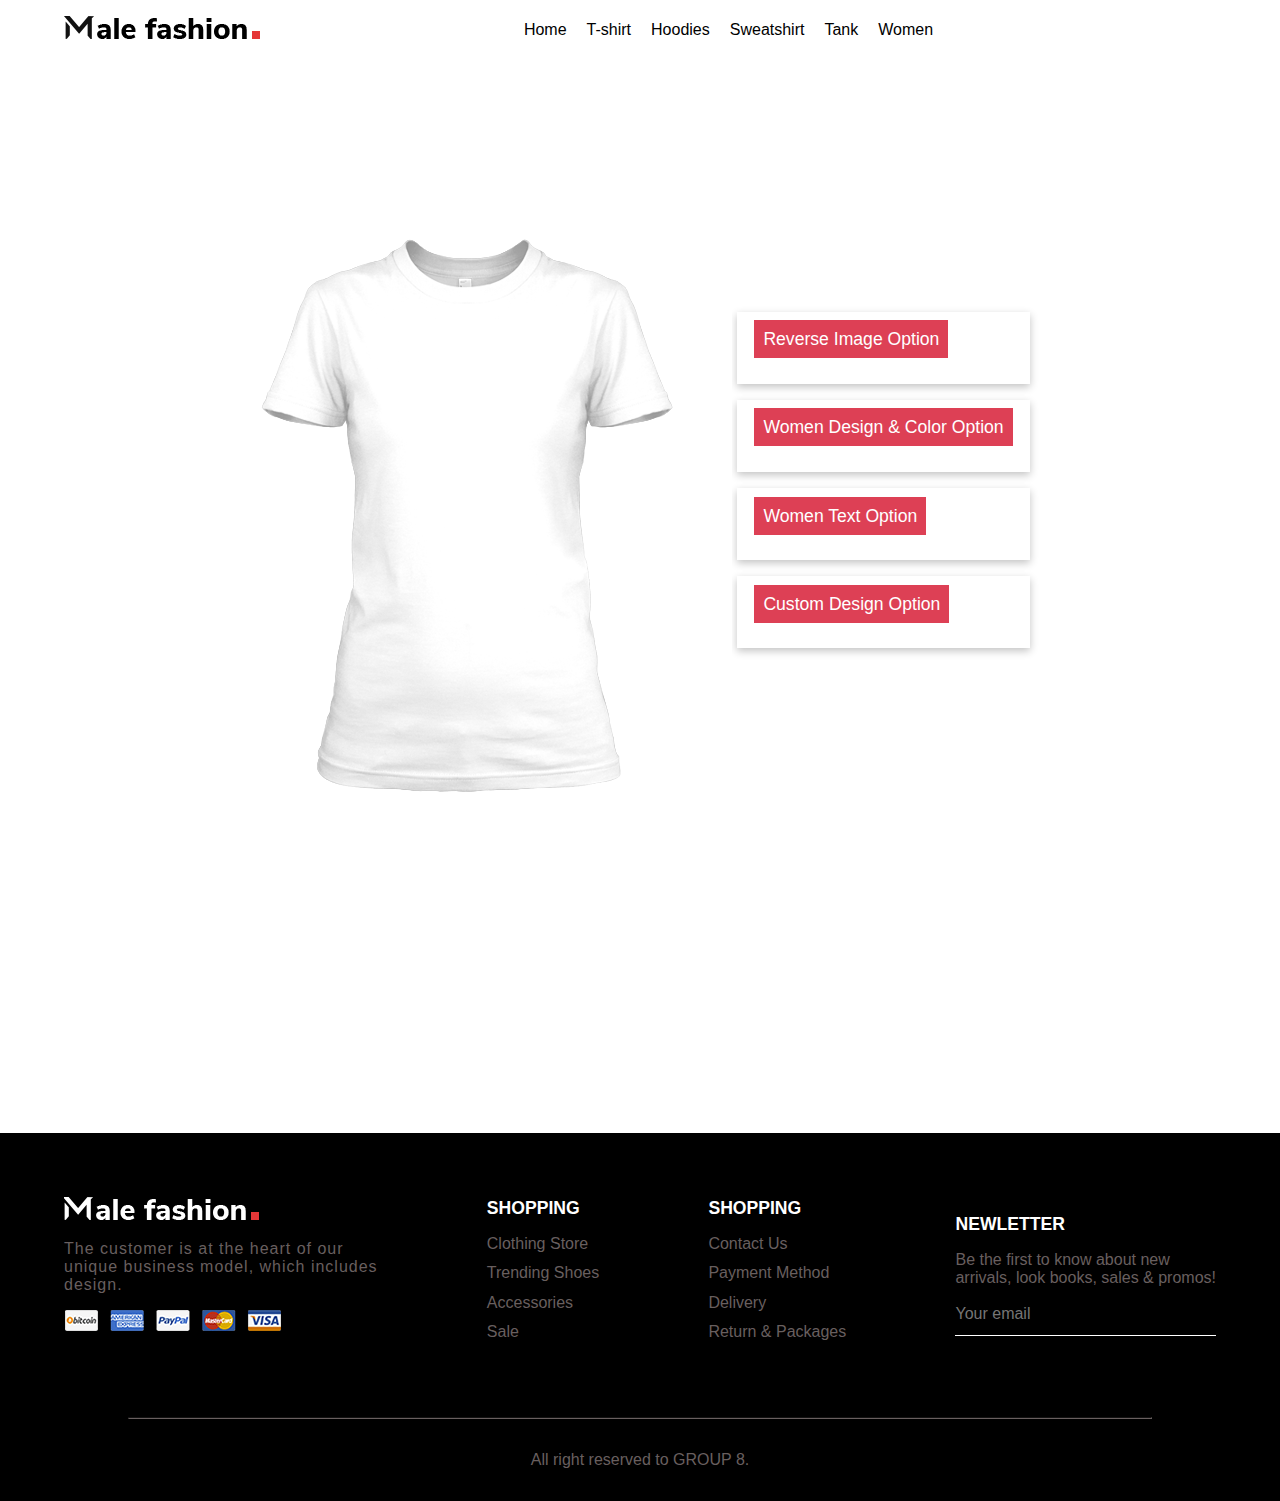
<file: women.html>
<!DOCTYPE html>
    <html lang="en">
    <head>
        <meta charset="UTF-8">
        <meta name="viewport" content="width=device-width, initial-scale=1.0">
        <meta http-equiv="X-UA-Compatible" content="ie=edge">
        <title>Designer</title>
        <link rel="stylesheet" href="https://use.fontawesome.com/releases/v5.15.4/css/all.css" integrity="sha384-DyZ88mC6Up2uqS4h/KRgHuoeGwBcD4Ng9SiP4dIRy0EXTlnuz47vAwmeGwVChigm" crossorigin="anonymous">
        <link rel="stylesheet" href="styles.css">
        <script src="shop.js" async defer></script>
    </head>
    <body>
        <!-- Create the container of the tool -->
        
        <header id="navbar" class="custome-nav">
            <nav class="navbar">
                <div class="section-1">
                    <a href="index.html"><img src="img/black-logo.webp" alt="logo"></a>
                </div>
                <ul class="section-2">
                    <li><a href="index.html" class="active">Home</a></li>
                    <li><a href="custome.html">T-shirt</a></li>
                    <li><a href="hoodies.html">Hoodies</a></li>
                    <li><a href="sweatshirt.html">Sweatshirt</a></li>
                    <li><a href="tank.html">Tank</a></li>
                    <li><a href="women.html">Women</a></li>
                </ul>
                <div class="section-3">
                    <i class="fas fa-search"></i>
                    <a href="#" id="cart-icon"><i class="fas fa-shopping-cart"></i></a>
                    <div class="cart">
                        <h2 class="cart-title">Your Cart</h2>
                        <div class="cart-content">
                            <div class="cart-box">
                                <div id="append-img-front"></div>
                                <div class="detail-box">
                                    <div class="cart-product-title">Custom Clothes</div>
                                    <div class="cart-price">$20</div>
                                    <input type="number" value="1" class="cart-quantity">
                                </div>
                                <i class="fas fa-trash cart-remover btn-danger"></i>
                            </div>
                            <div class="cart-box">
                                <div id="append-img-back"></div>
                                <div class="detail-box">
                                    <div class="cart-product-title">Custom Clothes</div>
                                    <div class="cart-price">$20</div>
                                    <input type="number" value="1" class="cart-quantity">
                                </div>
                                <i class="fas fa-trash cart-remover btn-danger"></i>
                            </div>
                        </div>
                        <div class="total">
                            <div class="total-title">Total</div>
                            <div class="total-price">$0</div>
                        </div>
    
                        <button type="button" class="btn-buy">Buy Now</button>
                        <i class="fas fa-times" id="close-cart"></i>
                    </div>
                    <a href="login/index.html" id="login"><i class="far fa-user-circle"></i></a>
                    <div class="hamburger">
                        <span class="top"></span>
                        <span class="middle"></span>
                        <span class="bottom"></span>
                    </div>
                </div>
            </nav>
        </header>
        <main class="custome">
            
            <div id="tshirt-div">
                <img id="tshirt-backgroundpicture" src="img/clothes/womens_crew_front.png"/>
                <div id="drawingArea" class="drawing-area">					
                    <div class="canvas-container">
                        <canvas id="tshirt-canvas" width="200" height="400"></canvas>
                    </div>
                </div>
            </div>

            <div class="container">
                <div class="canva-div">
                    <div class="change">

                        <div class="reverse-option">
                            <button class="reverse-header dropdown-menu"><a href="#" class="drop-btn">Reverse Image Option</a></button>
                            <div class="dropdown-content">
                                <div class="front-back">
                                    <div class="front f-same">
                                        <label for="tshirt-back">Women Back:</label>
                                        <button id="flipback" type="button" class="btn" onclick="reverse9Image()" title="Rotate View">
                                            <i class="fas fa-retweet"></i>
                                        </button>
                                    </div>
                                    <div class="back f-same">
                                        <label for="tshirt-back">Women Front:</label>
                                        <button id="flipback" type="button" class="btn" onclick="reverse0Image()" title="Rotate View">
                                            <i class="fas fa-retweet"></i>
                                        </button>
                                    </div>
                                </div>
                            </div>
                        </div>

                        <div class="design-selection">
                            <button class="reverse-header dropdown-menu-1"><a href="#" class="drop-btn">Women Design & Color Option</a></button>
                            <!-- <h2 class="rev-header">T-Shirt Design & Color Option</h2> -->
                            <div class="dropdown-content-1">
                                <div class="custom-selection">
                                    <label for="tshirt-design">Women Design:</label>
                                    <select id="tshirt-design" class="tshirt-color">
                                        <option value="">Select one of our designs ...</option>
                                        <option value="img/sample/batman.png">Batman</option>
                                    </select>
                                </div>
                                <div class="color-selection">
                                    <label for="tshirt-color">Women Color:</label>
                                    <select id="tshirt-color" class="tshirt-color">
                                        <!-- You can add any color with a new option and definings its hex code -->
                                        <option value="#fff" !important>White</option>
                                        <option value="#180A0A" >Black</option>
                                        <option value="#FF1818">Red</option>
                                        <option value="#008000">Green</option>
                                        <option value="#ff0">Yellow</option>
                                        <option value="#4D77FF">Sky Blue</option>
                                        <option value="#F473B9">Pink</option>
                                        <option value="#D8D2CB">Grey</option>
                                        <option value="#008000">Green</option>
                                        <option value="#8A39E1">Violet</option>
                                    </select>
                                </div>
                                <div class="random-color-selection">
                                    <button id="random" >Random Color</button>
                                </div>
                            </div>
                        </div>
            
                        

                        <div class="text-selection">
                            <button class="reverse-header dropdown-menu-2"><a href="#" class="drop-btn">Women Text Option</a></button>
                            <!-- <h2 class="rev-header">T-Shirt Design & Color Option</h2> -->
                            <div class="dropdown-content-2">
                                <label for="tshirt-text">Women text:</label>
                                <input id="tshirt-text" class="tshirt-txt" type="text" placeholder="Enter your text here!!">
                                <!-- <input class="span2" id="text-string" type="text" placeholder="add text here..."> -->
                                <button id="add-text" class="txt-btn" title="Add text">
                                    <i class="fas fa-check"></i>
                                </button>
                            </div>
                        </div>
                        
                        <div class="input-selection">
                            <button class="reverse-header dropdown-menu-3"><a href="#" class="drop-btn">Custom Design Option</a></button>
                            <!-- <h2 class="rev-header">Custom Design Option</h2> -->
                            <div class="dropdown-content-3">
                                <label for="tshirt-custompicture" class="input-field">Upload your own design:</label>
                                <input type="file" class="input-btn" id="tshirt-custompicture" />
                                <p>To remove a loaded picture on the clothes select it and press the <kbd>DEL</kbd> key.</p>
                                <button id="btnDisplayFront" class="btnDisplay">Front Save</button>
                                <button id="btnDisplayBack" class="btnDisplay">Back Save</button>
                            </div>
                        </div>
                    </div>
                </div>
            </div>

        </main>

        <main class="footer footer-custome">
            <div class="footer-container">
                <div class="col-1">
                    <div class="row-0">
                        <img src="img/logo.webp" alt="logo">
                        <p>The customer is at the heart of our <br> unique business model, which includes <br> design.</p>
                        <a href=""><img src="img/payment.webp" alt="payment-logo"></a>
                    </div>
                    <div class="row row-1">
                        <h3>SHOPPING</h3>
                        <ul class="footer-shopping-link">
                            <li><a href="">Clothing Store</a></li>
                            <li><a href="">Trending Shoes</a></li>
                            <li><a href="">Accessories</a></li>
                            <li><a href="">Sale</a></li>
                        </ul>
                    </div>
                    <div class="row row-2">
                        <h3>SHOPPING</h3>
                        <ul class="footer-shopping-link">
                            <li><a href="">Contact Us</a></li>
                            <li><a href="">Payment Method</a></li>
                            <li><a href="">Delivery</a></li>
                            <li><a href="">Return & Packages</a></li>
                        </ul>
                    </div>
                    <div class="row-3">
                        <h1>NEWLETTER</h1>
                        <p>Be the first to know about new <br> arrivals, look books, sales & promos!</p>
                        <form action="" method="post">
                            <input type="email" name="email-id" placeholder="Your email">
                            <button type="submit"><i class="fa fa-envelope-o"></i></button>
                        </form>
                    </div>
                </div>
                <div class="hr">
                    <hr>
                </div>
                <div class="col-2">
                    <p>All right reserved to GROUP 8.</p>
                </div>
            </div>
        </main>

        <!-- Include Fabric.js in the page -->
        <script src="fabric.min.js"></script>
        <script src="dom-to-image.js"></script>
        <script src="custome.js"></script>
        
    </body>
</html>
</file>
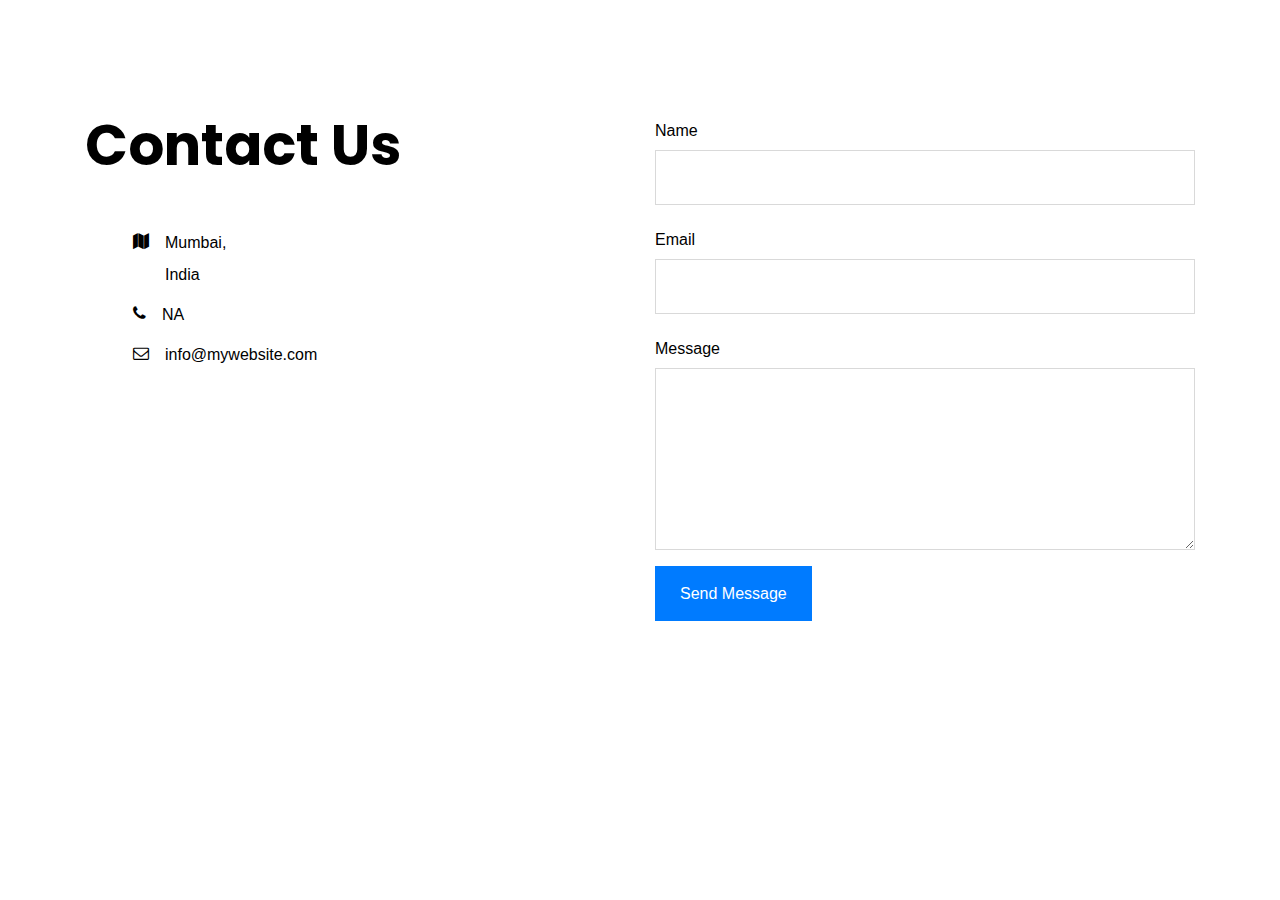
<file: contact us/contact.html>
<!doctype html>
<html lang="en">
  <head>
    <!-- Required meta tags -->
    <meta charset="utf-8">
    <meta name="viewport" content="width=device-width, initial-scale=1, shrink-to-fit=no">
    <link href="https://fonts.googleapis.com/css?family=Poppins:300,400,500,700,900&display=swap" rel="stylesheet">

    <link rel="stylesheet" href="fonts/icomoon/style.css">

    <link rel="stylesheet" href="css/owl.carousel.min.css">

    <!-- Bootstrap CSS -->
    <link rel="stylesheet" href="css/bootstrap.min.css">
    
    <!-- Style -->
    <link rel="stylesheet" href="css/style.css">

    <title>Contact Form #2</title>
  </head>
  <body>
  

  <div class="content">
    
    <div class="container">
      <div class="row">
        <div class="col-md-5 mr-auto">
          <h2>Contact Us</h2>
          <p class="mb-5"></p>

          <ul class="list-unstyled pl-md-5 mb-5">
            <li class="d-flex text-black mb-2">
              <span class="mr-3"><span class="icon-map"></span></span>  Mumbai, <br> India
            </li>
            <li class="d-flex text-black mb-2"><span class="mr-3"><span class="icon-phone"></span></span> NA</li>
            <li class="d-flex text-black"><span class="mr-3"><span class="icon-envelope-o"></span></span> info@mywebsite.com </li>
          </ul>
        </div>

        <div class="col-md-6">
          <form class="mb-5" method="post" id="contactForm" name="contactForm" action="send-email.php" enctype="text/plain">
            <div class="row">
              
              <div class="col-md-12 form-group">
                <label for="name" class="col-form-label">Name</label>
                <input type="text" class="form-control" name="name" id="name">
              </div>
            </div>
            <div class="row">
              <div class="col-md-12 form-group">
                <label for="email" class="col-form-label">Email</label>
                <input type="text" class="form-control" name="email" id="email" >
              </div>
            </div>

            <div class="row">
              <div class="col-md-12 form-group">
                <label for="message" class="col-form-label">Message</label>
                <textarea class="form-control" name="message" id="message" cols="30" rows="7"></textarea>
              </div>
            </div>
            <div class="row">
              <div class="col-md-12">
                <input type="submit" value="Send Message" class="btn btn-primary rounded-0 py-2 px-4">
                <span class="submitting"></span>
              </div>
            </div>
          </form>

          <div id="form-message-warning mt-4"></div> 
          <div id="form-message-success">
            Your message was sent, thank you!
          </div>
        </div>
      </div>

      
      <!-- <div class="row justify-content-center">
        <div class="col-md-10">
          
          <div class="row align-items-center">
            <div class="col-lg-7 mb-5 mb-lg-0">

              <h2 class="mb-5">Fill the form. <br> It's easy.</h2>

              <form class="border-right pr-5 mb-5" method="post" id="contactForm" name="contactForm">
                <div class="row">
                  <div class="col-md-6 form-group">
                    <input type="text" class="form-control" name="fname" id="fname" placeholder="First name">
                  </div>
                  <div class="col-md-6 form-group">
                    <input type="text" class="form-control" name="lname" id="lname" placeholder="Last name">
                  </div>
                </div>
                <div class="row">
                  <div class="col-md-12 form-group">
                    <input type="text" class="form-control" name="email" id="email" placeholder="Email">
                  </div>
                </div>

                <div class="row">
                  <div class="col-md-12 form-group">
                    <textarea class="form-control" name="message" id="message" cols="30" rows="7" placeholder="Write your message"></textarea>
                  </div>
                </div>
                <div class="row">
                  <div class="col-md-12">
                    <input type="submit" value="Send Message" class="btn btn-primary rounded-0 py-2 px-4">
                  </div>
                </div>
              </form>

              <div id="form-message-warning mt-4"></div> 
              <div id="form-message-success">
                Your message was sent, thank you!
              </div>

            </div>
            <div class="col-lg-4 ml-auto">
              <h3 class="mb-4">Let's talk about everything.</h3>
              <p>Lorem ipsum dolor sit amet, consectetur adipisicing elit. Nihil deleniti itaque similique magni. Magni, laboriosam perferendis maxime!</p>
              <p><a href="#">Read more</a></p>
            </div>
          </div>
        </div>  
        </div>
      </div> -->
  </div>
    
    

    <script src="js/jquery-3.3.1.min.js"></script>
    <script src="js/popper.min.js"></script>
    <script src="js/bootstrap.min.js"></script>
    <script src="js/jquery.validate.min.js"></script>
    <script src="js/main.js"></script>
  </body>
</html>
</file>
<file: styles.css>
*{
    font-family: sans-serif;
    padding: 0; margin: 0;
    box-sizing: border-box;
    transition: all 0.5s;
}
a{
    text-decoration: none;
    color: black;
}
#navbar{
    padding: 1rem 4rem  1rem 4rem;
    /* background-color: rgb(161, 156, 156); */
}
.navbar{
    display: flex;
    justify-content: space-between;
    align-items: center;
}
.navbar .section-2{
    display: flex;
    justify-content: center;
    align-items: center;
    list-style: none;
}
.navbar .section-2 li{
    margin: 0 0 0 20px;
    position: relative;
}
.navbar .section-2 li a::after{
    content: "";
    width: 0%;
    height: 3px;
    position: absolute;
    left: 0; bottom: -10px;
    background-color: rgb(90, 44, 44);
    transition: 0.5s; 
}
.navbar .section-2 li a:hover::after{
    width: 100%;
}
.navbar .section-3 i{
    padding-left: 13px;
    font-size: 1.1rem;
    color: rgb(221, 64, 85);
    cursor: pointer;
}
.navbar .section-3 .hamburger{
    display: none;
    width: 20px; height: 20px;
    position: relative;
}
.navbar .section-3 .hamburger .middle{
    width: 20px;
    height: 3px;
    background-color: black;
    position: absolute;
}
.navbar .section-3 .hamburger .top{
    bottom: 14px;
    width: 20px;
    height: 3px;
    background-color: black;
    position: absolute;
}
.navbar .section-3 .hamburger .bottom{
    top: 14px;
    width: 20px;
    height: 3px;
    background-color: black;
    position: absolute;
    padding: 20px;
    box-shadow: -2px 0 4px hsl(0 4% 15% / 10%);
}
/* SEARCH */
.section-3{
    display: flex;
}
.search {
    width: 100%;
    display: flex;
    justify-content: center;
  }

.searchTerm {
    width: 100%;
    border: 1px solid black;
    padding: 10px;
    height: 20px;
    border-radius: 8px;
    outline: none;
    color: black;
}
.searchButton {
    width: 40px;
    height: 20px;
    border: 1px solid transparent;
    background: transparent;
    text-align: center;
    color: #fff;
    border-radius: 0 5px 5px 0;
    cursor: pointer;
    font-size: 10px;
}
  
  /*Resize the wrap to see the search bar change!*/
  /* .wrap{
    width: 30%;
    position: absolute;
    top: 50%;
    left: 50%;
    transform: translate(-50%, -50%);
  } */
/* CART */
.cart{
    position: fixed;
    right: -100%; top: 0;
    width: 360px;
    min-height: 100vh;
    background-color: white;
    z-index: 100;
}
.cart.active{
    right: 0;
}
.cart-title{
    text-align: center;
    font-size: 1.5rem;
    font-weight: 600;
    margin-top: 2rem;
}
.cart-box{
    display: flex;
    justify-content: center;
    align-items: center;
    margin-top: 1rem;
    gap: 1rem;
}
.cart-img{
    width: 100px; height: 100px;
    object-fit: contain;
}
.detail-box{
    display: flex;
    flex-flow: column;
    width: 150px;
}
.cart-product-title{
    font-size: 1.5rem;
    text-transform: uppercase;
    font-weight: bold;
}
.cart-price{
    font-weight: 500;
    margin-top: 10px;
}
.cart-quantity{
    border: 1px solid black;
    outline-color: black;
    width: 2.4rem;
    text-align: center;
    font-size: 1rem;
    margin-top: 10px;
}
.cart-remove{
    font-size: 24px;
    color: red;
    cursor: pointer;
}
.total{
    display: flex;
    justify-content: flex-end;
    margin-top: 1rem;
    padding-top: 0.7rem;
    border-top: 1px solid black;
    margin-right: 0.7rem;
}
.total-title{
    font-size: 1rem;
    font-weight: 600;
}
.total-price{
    margin-left: 0.5rem;
}
.btn-buy{
    display: flex;
    margin: 0.6rem auto 0 auto;
    padding: 12px 20px;
    border: none;
    background: rgb(211, 46, 46);
    color: #f5f5f5;
    font-size: 1rem;
    font-weight: 500;
    cursor: pointer;
}
.btn-buy:hover{
    background-color: #b42525;
}
#close-cart{
    position: absolute;
    top: 1rem; right: 0.8rem;
    font-size: 2rem;
    color: black;
    cursor: pointer;
}
/* HOME SECTION */
.home{
    background: url(img/hero/hero-1.jpg);
    height: 100vh; width: 100%;
    background-position: 35% 44%;
    display: flex; 
    align-items: center;
    background-repeat: no-repeat;
}
.home .home-1{
    margin-left: 7rem;
}
.home .home-1 .p-1{
    letter-spacing: 4px;
    font-size: large;
    color: crimson;
    font-weight: 600;
}
.home .home-1 h1{
    font-size: 3rem;
    font-weight: 600;
    padding: 1.3rem 0;
    letter-spacing: 4px;
}
.home .home-1 .p-2{
    padding-bottom: 1rem;
    font-size: medium;
    color: grey;
    letter-spacing: 1.3px;
    line-height: 2rem;
}
.home .home-1 button{
    padding: 20px;
    border-radius: 2px;
    border: none;
    background-color: black;
    color: white;
    font-size: 1rem;
}
.home .home-1 button i{
    padding-left: 4px;
}

/* COLLECTIONS */
.collection{
    display: flex;
    flex-wrap: wrap;
    /* flex-flow: column; */
    justify-content: center;
    gap: 2rem;
    margin-top: 4rem;
}
.collection-1{
    margin-bottom: 3rem;
}
.collect{
    display: flex;
    justify-content: center;
    align-items: center;
    gap: 1rem;
}
.collect div h1{
    padding-bottom: 1rem;
}
.collect div a{
    letter-spacing: 5px;
    font-size: smaller;
    font-weight: bold;
    padding: 10px;
    border: 1px solid black;
}
.collect div a:hover{
    background-color: black;
    color: white;
}

/* CUSTOMZIE TYPES */
.custom{
    margin: 3rem 5rem 0 5rem;
    text-align: center;
}
.heading{
    display: inline-block;
    margin-bottom: 2rem;
    position: relative;
}
.heading::after{
    content: '';
    width: 100%;
    height: 3px;
    position: absolute;
    background-color: brown;
    bottom: -10px; left: 0;
}
.customize{
    display: flex;
    justify-content: center;
    align-items: center;
    flex-wrap: wrap;
    gap: 1rem;
    height: 70vh;
    padding: 0 2rem;
}
.customize1{
    flex: 1 1 10rem;
    text-align: center;
    /* background-color: aqua; */
}
.customize1:hover{
    transform: translateY(10px);
}
.customize1 > h1{
    font-weight: 300;
    padding-top: 2rem;
    padding-bottom: 1rem;
    letter-spacing: 1px;
    transition: transform 0.3s ease-in-out;
}
/* .customize1 h1:hover{
    transform: scaleX(1.1);
} */
.customize1 > img{
    width: 50%;
    height: 40vh;
    object-fit: contain;
    margin-bottom: 1rem;
}
.customize1 > a{
    border: 1px solid black;
    border-radius: 28px;
    padding: 10px;
    font-size: 1.1rem;
    font-weight: 600;
    margin-bottom: 2rem;
    letter-spacing: 2px;

}
.customize1 > a:hover{
    background-color: black;
    color: white;
}
.cust{
    display: flex;
    flex-flow: column;
    /* justify-content: center; */
    align-items: center;
    box-shadow: 0 4px 8px 0 rgba(0, 0, 0, 0.2), 0 6px 20px 0 rgba(0, 0, 0, 0.19);
}
/* PRODUCTS */
.next{
    margin: 5rem;
}
.filters{
    display: flex;
    justify-content: center;
    align-items: center;
}
.filter-list{
    list-style: none;
    padding-left: 3rem;
    cursor: pointer;
}
.filter-link{
    font-size: 1.6rem;
    color: gray;
    font-weight: 600;
}
.active{
    color: black;
}
.product-containers{
    margin-top: 3rem;
    display: flex;
    justify-content: center;
    align-items: center;
    flex-wrap: wrap;
    gap: 2rem;
}
.product-item img{
    transition: transform 0.46s ease-in-out;
}
.product-item img:hover{
    transform: translateY(-10px);
}
.info h2{
    font-size: 0.9rem;
    margin-top: 1rem;
}
.info p{
    font-size: 1.3rem;
    font-weight: bold;
    margin: 4px 0;
}
.rating i{
    font-size: 0.9rem;
    padding: 0;
    color: rgb(219, 238, 45)
}
.cart-btn{
    border: 1px solid black;
    outline: none; border: none;
    margin-top: 10px;
    background-color: white;
    font-size: 0.9rem;
}
.cart-link{
    padding: 7px;
    border-radius: 10px;
    border: 1px solid black;
}
.cart-link:hover{
    background-color: black; 
    color: white;
}
.rating{
    margin: 4px 0;
}
.working{
    display: none;
}

/* SALES */
.sale{
    background-image: url(img/hero/hero-4.jpg);
    height: 80vh; width: 100%;
    background-position: 35% 20%;
    margin-bottom: 5rem;
    display: flex;
    justify-content: baseline;
    align-items: center;
}
.sales-info{
    margin-left: 5rem;
}
.sales-info .sales-txt{
    color: rgb(209, 65, 65);
    font-weight: bold;
    letter-spacing: 3px;
    font-size: 1.2rem;
}
#sales-timer{
    font-size: 2rem;
    font-weight: bolder;
    color: white;
    padding-bottom: 1rem;
}
.sales-info h3{
    font-weight: bold;
    font-size: 3rem;
    padding: 1rem 0;
}
.sales-info .sales-shop{
    border: none; outline: none;
    padding: 10px;
    color: white;
    background: black;
    letter-spacing: 2px;
    font-size: 1rem;
    cursor: pointer;
}
@media screen and (max-width: 800px){
    .sale{
        background-position: center 20%;
    }
}
/* STYLIST */
.stylist{
    padding: 0 4rem;
    width: 100%;
    margin-bottom: 5rem;
}
.stylist h1{
    text-align: center;
    margin-bottom: 2rem;
}
.fashion-trend{
    display: flex;
    justify-content: center;
    align-items: center;
    flex-wrap: wrap;
    gap: 2rem;
}
.stylist-info{
    position: relative;
}
.small-div{
    position: absolute;
    top: 79%;
    right: 15%;
    width: 71%;
    height: 10vw;
    background-color: white;
    padding: 2rem 0;
    padding-left: 1.7rem;
}
.small-div p{
    font-size: 1rem;
    color: gray;
    font-weight: bold;
    padding-bottom: 0.6rem;
}
.small-div p i{
    padding-right: 5px;
    color: gray;
}
.small-div h3{
    letter-spacing: 2px;
    font-weight: 500;
    margin-bottom: 0.7rem;
}
.small-div a{
    font-size: 1rem;
    font-weight: bold;
    letter-spacing: 2px;
}
.redirect-link::before{
    content: '';
    width: 50%;
    height: 3px;
    position: absolute;
    background-color: red;
    bottom: -10px;
    transition: all 0.5s ease-in;
}
.redirect-link:hover:before{
    width: 10%;
}
/* FOOTER */
.footer{
    margin-top: 15rem;
    width: 100%;
    background-color: black;
    color: white;
}
.col-1{
    display: flex;
    justify-content: space-between;
    align-items: center;
    flex-wrap: wrap;
    gap: 2rem;
    padding: 4rem;
}
.row-0 img{
    padding-bottom: 1rem;
}
.row-0 p{
    color: rgb(104, 95, 95);
    letter-spacing: 1px;
    padding-bottom: 1rem;
}
.row h3{
    font-size: 1.1rem;
    padding-bottom: 1rem;
}
.row ul{
    list-style: none;
}
.row ul li{
    padding-bottom: 0.7rem;
}
.row ul li a{
    color: rgb(104, 95, 95);
}
.row-3 h1{
    font-size: 1.1rem;
    padding-bottom: 1rem;
}
.row-3 p{
    color: rgb(104, 95, 95);
    padding-bottom: 1rem;
}
.row-3 form{
    border-bottom: 1px solid white;
}
.row-3 input[type]{
    outline: none; border: none;
    background-color: black;
}
.row-3 input{
    font-size: 1rem;
    padding-bottom: 0.7rem;
    color: white;
}
.row-3 button{
    border: none; outline: none;
    background-color: black;
}
.row-3 button i{
    padding-left: 1.3rem;
    font-size: 1.1rem;
    color:rgb(104, 95, 95); 
}
.hr{
    display: flex;
    justify-content: center;
    align-items: center;
}
.hr hr{
    width: 80%;
    border-color: rgb(104, 95, 95);
}
.col-2{
    padding: 2rem 0;
    text-align: center;
    color: rgb(104, 95, 95);
}
/* CUSTOMISATION */

.custome{
    display: flex;
    justify-content: center;
    align-items: center;
    flex-wrap: wrap;
    height: 90vh;
    margin-top: 1.5rem;
    /* padding: 0rem 5rem; */
}
.container{
    display: flex;
    justify-content: center;
    align-items: center;
    flex-wrap: wrap;
    /* box-shadow: 0 4px 8px 0 rgba(0, 0, 0, 0.2), 0 6px 20px 0 rgba(0, 0, 0, 0.19); */
}
.canva-div{
    margin-right: 3rem;
}
#canvas{
    position: absolute;
    width: 200px;
    height: 400px; 
    left: 0px; 
    top: 0px; 
    user-select: none; 
    cursor: default;
}
/* .canva-div > p{
    font-size: 1.2rem;
    font-weight: 500;
} */

::-webkit-file-upload-button {
    border: none;
    padding: 10px;
    border-radius: 5px;
}
/* CANVAS */
#tshirt-div{
    /* width: 452px;
    height: 548px;
    position: relative;
    background-color: #fff; */
    width: 487px;
    height: 548px;
    position: relative;
    margin-right: 3rem;
}
.drawing-area{
    position: absolute;
    top: 85px;
    left: 162px;
    z-index: 10;
    width: 200px;
    height: 400px;
}
.canvas-container{
    width: 200px; 
    height: 400px; 
    position: relative; 
    user-select: none;
}
canvas:hover{
    border: 1px solid black;
}
.change, .front-back{
    display: flex;
    flex-flow: column;
}


.dropdown-content, .dropdown-content-1, .dropdown-content-2, .dropdown-content-3{
    display: none;
}
.dropdown-menu, .dropdown-menu-1, .dropdown-menu-2, .dropdown-menu-3 {
    border: none;
    padding-top: -5px; 
    margin-bottom: 1rem;
    background-color: white;
}
.dropdown-menu a, .dropdown-menu-1 a, .dropdown-menu-2 a, .dropdown-menu-3 a{
    border: 1px solid transparent;
    font-size: 1.1rem;
    padding: 8px;
    background-color: rgb(221, 64, 85);
    color: white;
}
.dropdown-menu a:hover,  .dropdown-menu-1 a:hover, .dropdown-menu-2 a:hover, .dropdown-menu-3 a:hover{
    border: 1px solid rgb(221, 64, 85);
    background-color: white;
    color: rgb(221, 64, 85);
}
.reverse-option{
    box-shadow: rgba(0, 0, 0, 0.24) 0px 3px 8px;
    margin-bottom: 1rem;
    padding: 1.1rem;
}
.front-back{
    flex-flow: row;
}
.f-same{
    margin: 1rem 0;
    margin-right: 2rem;
}
.f-same label, .custom-selection label, .color-selection label, .text-selection label, .input-selection label{
    font-size: 1.1rem;
    font-weight: 500;
}
.f-same button{
    border: none; outline: none;
}
.f-same button i{
    padding: 4px;
    border: 1px solid white; outline: none;
    font-size: 1.2rem;
    background-color: rgb(221, 64, 85);
    color: white;
    cursor: pointer;
    border-radius: 3px;
}
.design-selection{
    box-shadow: rgba(0, 0, 0, 0.24) 0px 3px 8px;
    margin-bottom: 1rem;
    padding: 1.1rem;
}
.custom-selection{
    margin-bottom: 1rem;
}
.rev-header{
    margin-bottom: 1rem;
}
.tshirt-color, .tshirt-txt{
    outline: none;
    border-radius: 3px;
    border: 1px solid black;
    padding: 4px;
    color: black;
    font-size: 1rem;
}
.tshirt-color option{
    font-size: 1rem;
    border: none; outline: none;
}
.text-selection, .input-selection{
    box-shadow: rgba(0, 0, 0, 0.24) 0px 3px 8px;
    margin-bottom: 1rem;
    padding: 1.1rem 0 1.1rem 1.1rem;
}
.tshirt-txt::placeholder{
    color: black;
}
.txt-btn{
    border: none; outline: none;
}
.txt-btn i{
    font-size: 1.3rem;
    color: green;
    background-color: white;
    padding: 3px;
    border: 1px solid; outline: none;
    cursor: pointer;
}
.input-selection{
    box-shadow: rgba(0, 0, 0, 0.24) 0px 3px 8px;
    margin-bottom: 1rem;
    padding: 1.1rem 0.8rem 1.1rem 1.1rem;
}
.input[type="file"]{
    color: black;
    border-radius: 10px;
}
.input-selection p{
    margin: 0.8rem 0;
    background-color: #f5f5f5;
    color: black;
    padding: 8px;
    border-radius: 8px;
}
.btnDisplay{
    padding: 8px;
    border-radius: 8px;
    border: 1px solid black;
    background-color: rgb(221, 64, 85);
    color: white;
    font-size: 0.9rem;
    cursor: pointer;
}
.btnDisplay:hover{
    background-color: white;
    color: rgb(221, 64, 85);
    border: 1px solid rgb(221, 64, 85);
}
#random{
    margin-top: 10px;
    border-radius: 10px;
    padding: 8px;
    font-size: 1rem;
    outline: none;
    background-color: rgb(221, 64, 85);
    color: white;
    border: none;
    cursor: pointer;
}
#random:hover{
    border: 1px solid rgb(221, 64, 85);
    background-color: rgb(221, 64, 85); color: white;
}
@media screen and (max-width: 967px){
    .footer-custome{
        margin-top: 47rem;
    }
    .container{
        margin-top: 5rem;
    }
}

/* SHOP PAGE */
/* .cart-container-1{
    background-color: #f5f5f5;
} */
.shop-items{
    display: flex;
    justify-content: center;
    align-items: center;
    flex-wrap: wrap;
    gap: 2rem;
    margin: 0 4rem;
}
.shop-item-image{
    width: 270px; height: auto;
    border-radius: 10px;
    filter: brightness(100%);
    transform: scaleY(0px);
    transition: all 0.8s ease-in-out;
}
.shop-item-image:hover{
    transform: translateY(-10px);
    filter: brightness(80%);
}
.shop-item-title{
    margin: 0.4rem 0;
}
.shop-item-price{
    font-weight: bolder;
    margin-bottom: 0.4rem;
}
/* CART PAGE */

.cart-container{
    display: flex;
    justify-content: center;
    align-items: center;
    flex-flow: column;
    flex-wrap: wrap;
}
/* .section-header::before{
    content: "";
    width: 100%;
    height: 3px;
    position: absolute;
    left: 0; bottom: -10px;
    background-color: rgb(90, 44, 44);
    transition: 0.5s; 
} */
.section-header{
    font-size: 2rem;
    margin: 2rem 0;
    text-align: center;
}

.cart-header {
    font-weight: bold;
    font-size: 1.25em;
    color: #333;
}

.cart-column {
    display: flex;
    align-items: center;
    border-bottom: 1px solid black;
    margin-right: 1.5em;
    padding-bottom: 10px;
    margin-top: 10px;
    width: 300px;
}

.cart-row {
    display: flex;
}

.cart-item {
    width: 45%;
    margin-right: 5rem;
}

.cart-price {
    width: 20%;
    font-size: 1.2em;
    color: #333;
    margin-right: 5rem;
}

.cart-quantity {
    width: 35%;
}

.cart-item-title {
    width: 300px;
    color: #333;
    margin-left: .5em;
    font-size: 1.7em;
    text-align: center;
}

.cart-item-image {
    width: 200px;
    height: auto;
    border-radius: 10px;
    filter: grayscale(0%);
    transform: scaleY(0px);
    transition: all 0.5s ease-in-out;
}

.cart-item-image:hover{
    transform: translateY(-10px);
    filter: grayscale(100%);
}

.btn-1{  
    padding: 10px;
}

/* .btn-danger, */
.btn-primary {
    color: white;
    background-color: #EB5757;
    border: none;
    border-radius: .3em;
    font-weight: bold;
}
/* .btn-danger:hover */
 .btn-primary:hover {
    background-color: #b42525;
}

.cart-quantity-input {
    height: 34px;
    width: 50px;
    border-radius: 5px;
    border: 1px solid #56CCF2;
    background-color: #eee;
    color: #333;
    padding: 0;
    text-align: center;
    font-size: 1.2em;
    margin-right: 25px;
}

.cart-row:last-child {
    border-bottom: 1px solid black;
}

.cart-row:last-child .cart-column {
    border: none;
}

.cart-total {
    text-align: end;
    margin-top: 10px;
    margin-right: 10px;
}

.cart-total-title {
    font-weight: bold;
    font-size: 1.5em;
    color: black;
    margin-right: 20px;
}

.cart-total-price {
    color: #333;
    font-size: 1.1em;
}

.btn-purchase {
    display: block;
    margin: 40px auto 80px auto;
    font-size: 1.75em;
    background-color: #EB5757;
    color: white;
    border: none; border-radius: 8px;
    transition: all 0.5s ease-in-out;
}
.btn-purchase:hover{
    background-color: white;
    color:#EB5757;
    border: 1px solid #EB5757;
}

.footer-cart{
    margin-top: 4rem;
}

#append-img-front, #append-img-back{
    width: 100px; height: 100px;
    object-fit: contain;
}
#append-img-front img, #append-img-back img{
    width: 100px;
}
</file>
<file: contact us/fonts/icomoon/style.css>
@font-face {
  font-family: 'icomoon';
  src:  url('fonts/icomoon.eot?10si43');
  src:  url('fonts/icomoon.eot?10si43#iefix') format('embedded-opentype'),
    url('fonts/icomoon.ttf?10si43') format('truetype'),
    url('fonts/icomoon.woff?10si43') format('woff'),
    url('fonts/icomoon.svg?10si43#icomoon') format('svg');
  font-weight: normal;
  font-style: normal;
}

[class^="icon-"], [class*=" icon-"] {
  /* use !important to prevent issues with browser extensions that change fonts */
  font-family: 'icomoon' !important;
  speak: none;
  font-style: normal;
  font-weight: normal;
  font-variant: normal;
  text-transform: none;
  line-height: 1;

  /* Better Font Rendering =========== */
  -webkit-font-smoothing: antialiased;
  -moz-osx-font-smoothing: grayscale;
}

.icon-asterisk:before {
  content: "\f069";
}
.icon-plus:before {
  content: "\f067";
}
.icon-question:before {
  content: "\f128";
}
.icon-minus:before {
  content: "\f068";
}
.icon-glass:before {
  content: "\f000";
}
.icon-music:before {
  content: "\f001";
}
.icon-search:before {
  content: "\f002";
}
.icon-envelope-o:before {
  content: "\f003";
}
.icon-heart:before {
  content: "\f004";
}
.icon-star:before {
  content: "\f005";
}
.icon-star-o:before {
  content: "\f006";
}
.icon-user:before {
  content: "\f007";
}
.icon-film:before {
  content: "\f008";
}
.icon-th-large:before {
  content: "\f009";
}
.icon-th:before {
  content: "\f00a";
}
.icon-th-list:before {
  content: "\f00b";
}
.icon-check:before {
  content: "\f00c";
}
.icon-close:before {
  content: "\f00d";
}
.icon-remove:before {
  content: "\f00d";
}
.icon-times:before {
  content: "\f00d";
}
.icon-search-plus:before {
  content: "\f00e";
}
.icon-search-minus:before {
  content: "\f010";
}
.icon-power-off:before {
  content: "\f011";
}
.icon-signal:before {
  content: "\f012";
}
.icon-cog:before {
  content: "\f013";
}
.icon-gear:before {
  content: "\f013";
}
.icon-trash-o:before {
  content: "\f014";
}
.icon-home:before {
  content: "\f015";
}
.icon-file-o:before {
  content: "\f016";
}
.icon-clock-o:before {
  content: "\f017";
}
.icon-road:before {
  content: "\f018";
}
.icon-download:before {
  content: "\f019";
}
.icon-arrow-circle-o-down:before {
  content: "\f01a";
}
.icon-arrow-circle-o-up:before {
  content: "\f01b";
}
.icon-inbox:before {
  content: "\f01c";
}
.icon-play-circle-o:before {
  content: "\f01d";
}
.icon-repeat:before {
  content: "\f01e";
}
.icon-rotate-right:before {
  content: "\f01e";
}
.icon-refresh:before {
  content: "\f021";
}
.icon-list-alt:before {
  content: "\f022";
}
.icon-lock:before {
  content: "\f023";
}
.icon-flag:before {
  content: "\f024";
}
.icon-headphones:before {
  content: "\f025";
}
.icon-volume-off:before {
  content: "\f026";
}
.icon-volume-down:before {
  content: "\f027";
}
.icon-volume-up:before {
  content: "\f028";
}
.icon-qrcode:before {
  content: "\f029";
}
.icon-barcode:before {
  content: "\f02a";
}
.icon-tag:before {
  content: "\f02b";
}
.icon-tags:before {
  content: "\f02c";
}
.icon-book:before {
  content: "\f02d";
}
.icon-bookmark:before {
  content: "\f02e";
}
.icon-print:before {
  content: "\f02f";
}
.icon-camera:before {
  content: "\f030";
}
.icon-font:before {
  content: "\f031";
}
.icon-bold:before {
  content: "\f032";
}
.icon-italic:before {
  content: "\f033";
}
.icon-text-height:before {
  content: "\f034";
}
.icon-text-width:before {
  content: "\f035";
}
.icon-align-left:before {
  content: "\f036";
}
.icon-align-center:before {
  content: "\f037";
}
.icon-align-right:before {
  content: "\f038";
}
.icon-align-justify:before {
  content: "\f039";
}
.icon-list:before {
  content: "\f03a";
}
.icon-dedent:before {
  content: "\f03b";
}
.icon-outdent:before {
  content: "\f03b";
}
.icon-indent:before {
  content: "\f03c";
}
.icon-video-camera:before {
  content: "\f03d";
}
.icon-image:before {
  content: "\f03e";
}
.icon-photo:before {
  content: "\f03e";
}
.icon-picture-o:before {
  content: "\f03e";
}
.icon-pencil:before {
  content: "\f040";
}
.icon-map-marker:before {
  content: "\f041";
}
.icon-adjust:before {
  content: "\f042";
}
.icon-tint:before {
  content: "\f043";
}
.icon-edit:before {
  content: "\f044";
}
.icon-pencil-square-o:before {
  content: "\f044";
}
.icon-share-square-o:before {
  content: "\f045";
}
.icon-check-square-o:before {
  content: "\f046";
}
.icon-arrows:before {
  content: "\f047";
}
.icon-step-backward:before {
  content: "\f048";
}
.icon-fast-backward:before {
  content: "\f049";
}
.icon-backward:before {
  content: "\f04a";
}
.icon-play:before {
  content: "\f04b";
}
.icon-pause:before {
  content: "\f04c";
}
.icon-stop:before {
  content: "\f04d";
}
.icon-forward:before {
  content: "\f04e";
}
.icon-fast-forward:before {
  content: "\f050";
}
.icon-step-forward:before {
  content: "\f051";
}
.icon-eject:before {
  content: "\f052";
}
.icon-chevron-left:before {
  content: "\f053";
}
.icon-chevron-right:before {
  content: "\f054";
}
.icon-plus-circle:before {
  content: "\f055";
}
.icon-minus-circle:before {
  content: "\f056";
}
.icon-times-circle:before {
  content: "\f057";
}
.icon-check-circle:before {
  content: "\f058";
}
.icon-question-circle:before {
  content: "\f059";
}
.icon-info-circle:before {
  content: "\f05a";
}
.icon-crosshairs:before {
  content: "\f05b";
}
.icon-times-circle-o:before {
  content: "\f05c";
}
.icon-check-circle-o:before {
  content: "\f05d";
}
.icon-ban:before {
  content: "\f05e";
}
.icon-arrow-left:before {
  content: "\f060";
}
.icon-arrow-right:before {
  content: "\f061";
}
.icon-arrow-up:before {
  content: "\f062";
}
.icon-arrow-down:before {
  content: "\f063";
}
.icon-mail-forward:before {
  content: "\f064";
}
.icon-share:before {
  content: "\f064";
}
.icon-expand:before {
  content: "\f065";
}
.icon-compress:before {
  content: "\f066";
}
.icon-exclamation-circle:before {
  content: "\f06a";
}
.icon-gift:before {
  content: "\f06b";
}
.icon-leaf:before {
  content: "\f06c";
}
.icon-fire:before {
  content: "\f06d";
}
.icon-eye:before {
  content: "\f06e";
}
.icon-eye-slash:before {
  content: "\f070";
}
.icon-exclamation-triangle:before {
  content: "\f071";
}
.icon-warning:before {
  content: "\f071";
}
.icon-plane:before {
  content: "\f072";
}
.icon-calendar:before {
  content: "\f073";
}
.icon-random:before {
  content: "\f074";
}
.icon-comment:before {
  content: "\f075";
}
.icon-magnet:before {
  content: "\f076";
}
.icon-chevron-up:before {
  content: "\f077";
}
.icon-chevron-down:before {
  content: "\f078";
}
.icon-retweet:before {
  content: "\f079";
}
.icon-shopping-cart:before {
  content: "\f07a";
}
.icon-folder:before {
  content: "\f07b";
}
.icon-folder-open:before {
  content: "\f07c";
}
.icon-arrows-v:before {
  content: "\f07d";
}
.icon-arrows-h:before {
  content: "\f07e";
}
.icon-bar-chart:before {
  content: "\f080";
}
.icon-bar-chart-o:before {
  content: "\f080";
}
.icon-twitter-square:before {
  content: "\f081";
}
.icon-facebook-square:before {
  content: "\f082";
}
.icon-camera-retro:before {
  content: "\f083";
}
.icon-key:before {
  content: "\f084";
}
.icon-cogs:before {
  content: "\f085";
}
.icon-gears:before {
  content: "\f085";
}
.icon-comments:before {
  content: "\f086";
}
.icon-thumbs-o-up:before {
  content: "\f087";
}
.icon-thumbs-o-down:before {
  content: "\f088";
}
.icon-star-half:before {
  content: "\f089";
}
.icon-heart-o:before {
  content: "\f08a";
}
.icon-sign-out:before {
  content: "\f08b";
}
.icon-linkedin-square:before {
  content: "\f08c";
}
.icon-thumb-tack:before {
  content: "\f08d";
}
.icon-external-link:before {
  content: "\f08e";
}
.icon-sign-in:before {
  content: "\f090";
}
.icon-trophy:before {
  content: "\f091";
}
.icon-github-square:before {
  content: "\f092";
}
.icon-upload:before {
  content: "\f093";
}
.icon-lemon-o:before {
  content: "\f094";
}
.icon-phone:before {
  content: "\f095";
}
.icon-square-o:before {
  content: "\f096";
}
.icon-bookmark-o:before {
  content: "\f097";
}
.icon-phone-square:before {
  content: "\f098";
}
.icon-twitter:before {
  content: "\f099";
}
.icon-facebook:before {
  content: "\f09a";
}
.icon-facebook-f:before {
  content: "\f09a";
}
.icon-github:before {
  content: "\f09b";
}
.icon-unlock:before {
  content: "\f09c";
}
.icon-credit-card:before {
  content: "\f09d";
}
.icon-feed:before {
  content: "\f09e";
}
.icon-rss:before {
  content: "\f09e";
}
.icon-hdd-o:before {
  content: "\f0a0";
}
.icon-bullhorn:before {
  content: "\f0a1";
}
.icon-bell-o:before {
  content: "\f0a2";
}
.icon-certificate:before {
  content: "\f0a3";
}
.icon-hand-o-right:before {
  content: "\f0a4";
}
.icon-hand-o-left:before {
  content: "\f0a5";
}
.icon-hand-o-up:before {
  content: "\f0a6";
}
.icon-hand-o-down:before {
  content: "\f0a7";
}
.icon-arrow-circle-left:before {
  content: "\f0a8";
}
.icon-arrow-circle-right:before {
  content: "\f0a9";
}
.icon-arrow-circle-up:before {
  content: "\f0aa";
}
.icon-arrow-circle-down:before {
  content: "\f0ab";
}
.icon-globe:before {
  content: "\f0ac";
}
.icon-wrench:before {
  content: "\f0ad";
}
.icon-tasks:before {
  content: "\f0ae";
}
.icon-filter:before {
  content: "\f0b0";
}
.icon-briefcase:before {
  content: "\f0b1";
}
.icon-arrows-alt:before {
  content: "\f0b2";
}
.icon-group:before {
  content: "\f0c0";
}
.icon-users:before {
  content: "\f0c0";
}
.icon-chain:before {
  content: "\f0c1";
}
.icon-link:before {
  content: "\f0c1";
}
.icon-cloud:before {
  content: "\f0c2";
}
.icon-flask:before {
  content: "\f0c3";
}
.icon-cut:before {
  content: "\f0c4";
}
.icon-scissors:before {
  content: "\f0c4";
}
.icon-copy:before {
  content: "\f0c5";
}
.icon-files-o:before {
  content: "\f0c5";
}
.icon-paperclip:before {
  content: "\f0c6";
}
.icon-floppy-o:before {
  content: "\f0c7";
}
.icon-save:before {
  content: "\f0c7";
}
.icon-square:before {
  content: "\f0c8";
}
.icon-bars:before {
  content: "\f0c9";
}
.icon-navicon:before {
  content: "\f0c9";
}
.icon-reorder:before {
  content: "\f0c9";
}
.icon-list-ul:before {
  content: "\f0ca";
}
.icon-list-ol:before {
  content: "\f0cb";
}
.icon-strikethrough:before {
  content: "\f0cc";
}
.icon-underline:before {
  content: "\f0cd";
}
.icon-table:before {
  content: "\f0ce";
}
.icon-magic:before {
  content: "\f0d0";
}
.icon-truck:before {
  content: "\f0d1";
}
.icon-pinterest:before {
  content: "\f0d2";
}
.icon-pinterest-square:before {
  content: "\f0d3";
}
.icon-google-plus-square:before {
  content: "\f0d4";
}
.icon-google-plus:before {
  content: "\f0d5";
}
.icon-money:before {
  content: "\f0d6";
}
.icon-caret-down:before {
  content: "\f0d7";
}
.icon-caret-up:before {
  content: "\f0d8";
}
.icon-caret-left:before {
  content: "\f0d9";
}
.icon-caret-right:before {
  content: "\f0da";
}
.icon-columns:before {
  content: "\f0db";
}
.icon-sort:before {
  content: "\f0dc";
}
.icon-unsorted:before {
  content: "\f0dc";
}
.icon-sort-desc:before {
  content: "\f0dd";
}
.icon-sort-down:before {
  content: "\f0dd";
}
.icon-sort-asc:before {
  content: "\f0de";
}
.icon-sort-up:before {
  content: "\f0de";
}
.icon-envelope:before {
  content: "\f0e0";
}
.icon-linkedin:before {
  content: "\f0e1";
}
.icon-rotate-left:before {
  content: "\f0e2";
}
.icon-undo:before {
  content: "\f0e2";
}
.icon-gavel:before {
  content: "\f0e3";
}
.icon-legal:before {
  content: "\f0e3";
}
.icon-dashboard:before {
  content: "\f0e4";
}
.icon-tachometer:before {
  content: "\f0e4";
}
.icon-comment-o:before {
  content: "\f0e5";
}
.icon-comments-o:before {
  content: "\f0e6";
}
.icon-bolt:before {
  content: "\f0e7";
}
.icon-flash:before {
  content: "\f0e7";
}
.icon-sitemap:before {
  content: "\f0e8";
}
.icon-umbrella:before {
  content: "\f0e9";
}
.icon-clipboard:before {
  content: "\f0ea";
}
.icon-paste:before {
  content: "\f0ea";
}
.icon-lightbulb-o:before {
  content: "\f0eb";
}
.icon-exchange:before {
  content: "\f0ec";
}
.icon-cloud-download:before {
  content: "\f0ed";
}
.icon-cloud-upload:before {
  content: "\f0ee";
}
.icon-user-md:before {
  content: "\f0f0";
}
.icon-stethoscope:before {
  content: "\f0f1";
}
.icon-suitcase:before {
  content: "\f0f2";
}
.icon-bell:before {
  content: "\f0f3";
}
.icon-coffee:before {
  content: "\f0f4";
}
.icon-cutlery:before {
  content: "\f0f5";
}
.icon-file-text-o:before {
  content: "\f0f6";
}
.icon-building-o:before {
  content: "\f0f7";
}
.icon-hospital-o:before {
  content: "\f0f8";
}
.icon-ambulance:before {
  content: "\f0f9";
}
.icon-medkit:before {
  content: "\f0fa";
}
.icon-fighter-jet:before {
  content: "\f0fb";
}
.icon-beer:before {
  content: "\f0fc";
}
.icon-h-square:before {
  content: "\f0fd";
}
.icon-plus-square:before {
  content: "\f0fe";
}
.icon-angle-double-left:before {
  content: "\f100";
}
.icon-angle-double-right:before {
  content: "\f101";
}
.icon-angle-double-up:before {
  content: "\f102";
}
.icon-angle-double-down:before {
  content: "\f103";
}
.icon-angle-left:before {
  content: "\f104";
}
.icon-angle-right:before {
  content: "\f105";
}
.icon-angle-up:before {
  content: "\f106";
}
.icon-angle-down:before {
  content: "\f107";
}
.icon-desktop:before {
  content: "\f108";
}
.icon-laptop:before {
  content: "\f109";
}
.icon-tablet:before {
  content: "\f10a";
}
.icon-mobile:before {
  content: "\f10b";
}
.icon-mobile-phone:before {
  content: "\f10b";
}
.icon-circle-o:before {
  content: "\f10c";
}
.icon-quote-left:before {
  content: "\f10d";
}
.icon-quote-right:before {
  content: "\f10e";
}
.icon-spinner:before {
  content: "\f110";
}
.icon-circle:before {
  content: "\f111";
}
.icon-mail-reply:before {
  content: "\f112";
}
.icon-reply:before {
  content: "\f112";
}
.icon-github-alt:before {
  content: "\f113";
}
.icon-folder-o:before {
  content: "\f114";
}
.icon-folder-open-o:before {
  content: "\f115";
}
.icon-smile-o:before {
  content: "\f118";
}
.icon-frown-o:before {
  content: "\f119";
}
.icon-meh-o:before {
  content: "\f11a";
}
.icon-gamepad:before {
  content: "\f11b";
}
.icon-keyboard-o:before {
  content: "\f11c";
}
.icon-flag-o:before {
  content: "\f11d";
}
.icon-flag-checkered:before {
  content: "\f11e";
}
.icon-terminal:before {
  content: "\f120";
}
.icon-code:before {
  content: "\f121";
}
.icon-mail-reply-all:before {
  content: "\f122";
}
.icon-reply-all:before {
  content: "\f122";
}
.icon-star-half-empty:before {
  content: "\f123";
}
.icon-star-half-full:before {
  content: "\f123";
}
.icon-star-half-o:before {
  content: "\f123";
}
.icon-location-arrow:before {
  content: "\f124";
}
.icon-crop:before {
  content: "\f125";
}
.icon-code-fork:before {
  content: "\f126";
}
.icon-chain-broken:before {
  content: "\f127";
}
.icon-unlink:before {
  content: "\f127";
}
.icon-info:before {
  content: "\f129";
}
.icon-exclamation:before {
  content: "\f12a";
}
.icon-superscript:before {
  content: "\f12b";
}
.icon-subscript:before {
  content: "\f12c";
}
.icon-eraser:before {
  content: "\f12d";
}
.icon-puzzle-piece:before {
  content: "\f12e";
}
.icon-microphone:before {
  content: "\f130";
}
.icon-microphone-slash:before {
  content: "\f131";
}
.icon-shield:before {
  content: "\f132";
}
.icon-calendar-o:before {
  content: "\f133";
}
.icon-fire-extinguisher:before {
  content: "\f134";
}
.icon-rocket:before {
  content: "\f135";
}
.icon-maxcdn:before {
  content: "\f136";
}
.icon-chevron-circle-left:before {
  content: "\f137";
}
.icon-chevron-circle-right:before {
  content: "\f138";
}
.icon-chevron-circle-up:before {
  content: "\f139";
}
.icon-chevron-circle-down:before {
  content: "\f13a";
}
.icon-html5:before {
  content: "\f13b";
}
.icon-css3:before {
  content: "\f13c";
}
.icon-anchor:before {
  content: "\f13d";
}
.icon-unlock-alt:before {
  content: "\f13e";
}
.icon-bullseye:before {
  content: "\f140";
}
.icon-ellipsis-h:before {
  content: "\f141";
}
.icon-ellipsis-v:before {
  content: "\f142";
}
.icon-rss-square:before {
  content: "\f143";
}
.icon-play-circle:before {
  content: "\f144";
}
.icon-ticket:before {
  content: "\f145";
}
.icon-minus-square:before {
  content: "\f146";
}
.icon-minus-square-o:before {
  content: "\f147";
}
.icon-level-up:before {
  content: "\f148";
}
.icon-level-down:before {
  content: "\f149";
}
.icon-check-square:before {
  content: "\f14a";
}
.icon-pencil-square:before {
  content: "\f14b";
}
.icon-external-link-square:before {
  content: "\f14c";
}
.icon-share-square:before {
  content: "\f14d";
}
.icon-compass:before {
  content: "\f14e";
}
.icon-caret-square-o-down:before {
  content: "\f150";
}
.icon-toggle-down:before {
  content: "\f150";
}
.icon-caret-square-o-up:before {
  content: "\f151";
}
.icon-toggle-up:before {
  content: "\f151";
}
.icon-caret-square-o-right:before {
  content: "\f152";
}
.icon-toggle-right:before {
  content: "\f152";
}
.icon-eur:before {
  content: "\f153";
}
.icon-euro:before {
  content: "\f153";
}
.icon-gbp:before {
  content: "\f154";
}
.icon-dollar:before {
  content: "\f155";
}
.icon-usd:before {
  content: "\f155";
}
.icon-inr:before {
  content: "\f156";
}
.icon-rupee:before {
  content: "\f156";
}
.icon-cny:before {
  content: "\f157";
}
.icon-jpy:before {
  content: "\f157";
}
.icon-rmb:before {
  content: "\f157";
}
.icon-yen:before {
  content: "\f157";
}
.icon-rouble:before {
  content: "\f158";
}
.icon-rub:before {
  content: "\f158";
}
.icon-ruble:before {
  content: "\f158";
}
.icon-krw:before {
  content: "\f159";
}
.icon-won:before {
  content: "\f159";
}
.icon-bitcoin:before {
  content: "\f15a";
}
.icon-btc:before {
  content: "\f15a";
}
.icon-file:before {
  content: "\f15b";
}
.icon-file-text:before {
  content: "\f15c";
}
.icon-sort-alpha-asc:before {
  content: "\f15d";
}
.icon-sort-alpha-desc:before {
  content: "\f15e";
}
.icon-sort-amount-asc:before {
  content: "\f160";
}
.icon-sort-amount-desc:before {
  content: "\f161";
}
.icon-sort-numeric-asc:before {
  content: "\f162";
}
.icon-sort-numeric-desc:before {
  content: "\f163";
}
.icon-thumbs-up:before {
  content: "\f164";
}
.icon-thumbs-down:before {
  content: "\f165";
}
.icon-youtube-square:before {
  content: "\f166";
}
.icon-youtube:before {
  content: "\f167";
}
.icon-xing:before {
  content: "\f168";
}
.icon-xing-square:before {
  content: "\f169";
}
.icon-youtube-play:before {
  content: "\f16a";
}
.icon-dropbox:before {
  content: "\f16b";
}
.icon-stack-overflow:before {
  content: "\f16c";
}
.icon-instagram:before {
  content: "\f16d";
}
.icon-flickr:before {
  content: "\f16e";
}
.icon-adn:before {
  content: "\f170";
}
.icon-bitbucket:before {
  content: "\f171";
}
.icon-bitbucket-square:before {
  content: "\f172";
}
.icon-tumblr:before {
  content: "\f173";
}
.icon-tumblr-square:before {
  content: "\f174";
}
.icon-long-arrow-down:before {
  content: "\f175";
}
.icon-long-arrow-up:before {
  content: "\f176";
}
.icon-long-arrow-left:before {
  content: "\f177";
}
.icon-long-arrow-right:before {
  content: "\f178";
}
.icon-apple:before {
  content: "\f179";
}
.icon-windows:before {
  content: "\f17a";
}
.icon-android:before {
  content: "\f17b";
}
.icon-linux:before {
  content: "\f17c";
}
.icon-dribbble:before {
  content: "\f17d";
}
.icon-skype:before {
  content: "\f17e";
}
.icon-foursquare:before {
  content: "\f180";
}
.icon-trello:before {
  content: "\f181";
}
.icon-female:before {
  content: "\f182";
}
.icon-male:before {
  content: "\f183";
}
.icon-gittip:before {
  content: "\f184";
}
.icon-gratipay:before {
  content: "\f184";
}
.icon-sun-o:before {
  content: "\f185";
}
.icon-moon-o:before {
  content: "\f186";
}
.icon-archive:before {
  content: "\f187";
}
.icon-bug:before {
  content: "\f188";
}
.icon-vk:before {
  content: "\f189";
}
.icon-weibo:before {
  content: "\f18a";
}
.icon-renren:before {
  content: "\f18b";
}
.icon-pagelines:before {
  content: "\f18c";
}
.icon-stack-exchange:before {
  content: "\f18d";
}
.icon-arrow-circle-o-right:before {
  content: "\f18e";
}
.icon-arrow-circle-o-left:before {
  content: "\f190";
}
.icon-caret-square-o-left:before {
  content: "\f191";
}
.icon-toggle-left:before {
  content: "\f191";
}
.icon-dot-circle-o:before {
  content: "\f192";
}
.icon-wheelchair:before {
  content: "\f193";
}
.icon-vimeo-square:before {
  content: "\f194";
}
.icon-try:before {
  content: "\f195";
}
.icon-turkish-lira:before {
  content: "\f195";
}
.icon-plus-square-o:before {
  content: "\f196";
}
.icon-space-shuttle:before {
  content: "\f197";
}
.icon-slack:before {
  content: "\f198";
}
.icon-envelope-square:before {
  content: "\f199";
}
.icon-wordpress:before {
  content: "\f19a";
}
.icon-openid:before {
  content: "\f19b";
}
.icon-bank:before {
  content: "\f19c";
}
.icon-institution:before {
  content: "\f19c";
}
.icon-university:before {
  content: "\f19c";
}
.icon-graduation-cap:before {
  content: "\f19d";
}
.icon-mortar-board:before {
  content: "\f19d";
}
.icon-yahoo:before {
  content: "\f19e";
}
.icon-google:before {
  content: "\f1a0";
}
.icon-reddit:before {
  content: "\f1a1";
}
.icon-reddit-square:before {
  content: "\f1a2";
}
.icon-stumbleupon-circle:before {
  content: "\f1a3";
}
.icon-stumbleupon:before {
  content: "\f1a4";
}
.icon-delicious:before {
  content: "\f1a5";
}
.icon-digg:before {
  content: "\f1a6";
}
.icon-pied-piper-pp:before {
  content: "\f1a7";
}
.icon-pied-piper-alt:before {
  content: "\f1a8";
}
.icon-drupal:before {
  content: "\f1a9";
}
.icon-joomla:before {
  content: "\f1aa";
}
.icon-language:before {
  content: "\f1ab";
}
.icon-fax:before {
  content: "\f1ac";
}
.icon-building:before {
  content: "\f1ad";
}
.icon-child:before {
  content: "\f1ae";
}
.icon-paw:before {
  content: "\f1b0";
}
.icon-spoon:before {
  content: "\f1b1";
}
.icon-cube:before {
  content: "\f1b2";
}
.icon-cubes:before {
  content: "\f1b3";
}
.icon-behance:before {
  content: "\f1b4";
}
.icon-behance-square:before {
  content: "\f1b5";
}
.icon-steam:before {
  content: "\f1b6";
}
.icon-steam-square:before {
  content: "\f1b7";
}
.icon-recycle:before {
  content: "\f1b8";
}
.icon-automobile:before {
  content: "\f1b9";
}
.icon-car:before {
  content: "\f1b9";
}
.icon-cab:before {
  content: "\f1ba";
}
.icon-taxi:before {
  content: "\f1ba";
}
.icon-tree:before {
  content: "\f1bb";
}
.icon-spotify:before {
  content: "\f1bc";
}
.icon-deviantart:before {
  content: "\f1bd";
}
.icon-soundcloud:before {
  content: "\f1be";
}
.icon-database:before {
  content: "\f1c0";
}
.icon-file-pdf-o:before {
  content: "\f1c1";
}
.icon-file-word-o:before {
  content: "\f1c2";
}
.icon-file-excel-o:before {
  content: "\f1c3";
}
.icon-file-powerpoint-o:before {
  content: "\f1c4";
}
.icon-file-image-o:before {
  content: "\f1c5";
}
.icon-file-photo-o:before {
  content: "\f1c5";
}
.icon-file-picture-o:before {
  content: "\f1c5";
}
.icon-file-archive-o:before {
  content: "\f1c6";
}
.icon-file-zip-o:before {
  content: "\f1c6";
}
.icon-file-audio-o:before {
  content: "\f1c7";
}
.icon-file-sound-o:before {
  content: "\f1c7";
}
.icon-file-movie-o:before {
  content: "\f1c8";
}
.icon-file-video-o:before {
  content: "\f1c8";
}
.icon-file-code-o:before {
  content: "\f1c9";
}
.icon-vine:before {
  content: "\f1ca";
}
.icon-codepen:before {
  content: "\f1cb";
}
.icon-jsfiddle:before {
  content: "\f1cc";
}
.icon-life-bouy:before {
  content: "\f1cd";
}
.icon-life-buoy:before {
  content: "\f1cd";
}
.icon-life-ring:before {
  content: "\f1cd";
}
.icon-life-saver:before {
  content: "\f1cd";
}
.icon-support:before {
  content: "\f1cd";
}
.icon-circle-o-notch:before {
  content: "\f1ce";
}
.icon-ra:before {
  content: "\f1d0";
}
.icon-rebel:before {
  content: "\f1d0";
}
.icon-resistance:before {
  content: "\f1d0";
}
.icon-empire:before {
  content: "\f1d1";
}
.icon-ge:before {
  content: "\f1d1";
}
.icon-git-square:before {
  content: "\f1d2";
}
.icon-git:before {
  content: "\f1d3";
}
.icon-hacker-news:before {
  content: "\f1d4";
}
.icon-y-combinator-square:before {
  content: "\f1d4";
}
.icon-yc-square:before {
  content: "\f1d4";
}
.icon-tencent-weibo:before {
  content: "\f1d5";
}
.icon-qq:before {
  content: "\f1d6";
}
.icon-wechat:before {
  content: "\f1d7";
}
.icon-weixin:before {
  content: "\f1d7";
}
.icon-paper-plane:before {
  content: "\f1d8";
}
.icon-send:before {
  content: "\f1d8";
}
.icon-paper-plane-o:before {
  content: "\f1d9";
}
.icon-send-o:before {
  content: "\f1d9";
}
.icon-history:before {
  content: "\f1da";
}
.icon-circle-thin:before {
  content: "\f1db";
}
.icon-header:before {
  content: "\f1dc";
}
.icon-paragraph:before {
  content: "\f1dd";
}
.icon-sliders:before {
  content: "\f1de";
}
.icon-share-alt:before {
  content: "\f1e0";
}
.icon-share-alt-square:before {
  content: "\f1e1";
}
.icon-bomb:before {
  content: "\f1e2";
}
.icon-futbol-o:before {
  content: "\f1e3";
}
.icon-soccer-ball-o:before {
  content: "\f1e3";
}
.icon-tty:before {
  content: "\f1e4";
}
.icon-binoculars:before {
  content: "\f1e5";
}
.icon-plug:before {
  content: "\f1e6";
}
.icon-slideshare:before {
  content: "\f1e7";
}
.icon-twitch:before {
  content: "\f1e8";
}
.icon-yelp:before {
  content: "\f1e9";
}
.icon-newspaper-o:before {
  content: "\f1ea";
}
.icon-wifi:before {
  content: "\f1eb";
}
.icon-calculator:before {
  content: "\f1ec";
}
.icon-paypal:before {
  content: "\f1ed";
}
.icon-google-wallet:before {
  content: "\f1ee";
}
.icon-cc-visa:before {
  content: "\f1f0";
}
.icon-cc-mastercard:before {
  content: "\f1f1";
}
.icon-cc-discover:before {
  content: "\f1f2";
}
.icon-cc-amex:before {
  content: "\f1f3";
}
.icon-cc-paypal:before {
  content: "\f1f4";
}
.icon-cc-stripe:before {
  content: "\f1f5";
}
.icon-bell-slash:before {
  content: "\f1f6";
}
.icon-bell-slash-o:before {
  content: "\f1f7";
}
.icon-trash:before {
  content: "\f1f8";
}
.icon-copyright:before {
  content: "\f1f9";
}
.icon-at:before {
  content: "\f1fa";
}
.icon-eyedropper:before {
  content: "\f1fb";
}
.icon-paint-brush:before {
  content: "\f1fc";
}
.icon-birthday-cake:before {
  content: "\f1fd";
}
.icon-area-chart:before {
  content: "\f1fe";
}
.icon-pie-chart:before {
  content: "\f200";
}
.icon-line-chart:before {
  content: "\f201";
}
.icon-lastfm:before {
  content: "\f202";
}
.icon-lastfm-square:before {
  content: "\f203";
}
.icon-toggle-off:before {
  content: "\f204";
}
.icon-toggle-on:before {
  content: "\f205";
}
.icon-bicycle:before {
  content: "\f206";
}
.icon-bus:before {
  content: "\f207";
}
.icon-ioxhost:before {
  content: "\f208";
}
.icon-angellist:before {
  content: "\f209";
}
.icon-cc:before {
  content: "\f20a";
}
.icon-ils:before {
  content: "\f20b";
}
.icon-shekel:before {
  content: "\f20b";
}
.icon-sheqel:before {
  content: "\f20b";
}
.icon-meanpath:before {
  content: "\f20c";
}
.icon-buysellads:before {
  content: "\f20d";
}
.icon-connectdevelop:before {
  content: "\f20e";
}
.icon-dashcube:before {
  content: "\f210";
}
.icon-forumbee:before {
  content: "\f211";
}
.icon-leanpub:before {
  content: "\f212";
}
.icon-sellsy:before {
  content: "\f213";
}
.icon-shirtsinbulk:before {
  content: "\f214";
}
.icon-simplybuilt:before {
  content: "\f215";
}
.icon-skyatlas:before {
  content: "\f216";
}
.icon-cart-plus:before {
  content: "\f217";
}
.icon-cart-arrow-down:before {
  content: "\f218";
}
.icon-diamond:before {
  content: "\f219";
}
.icon-ship:before {
  content: "\f21a";
}
.icon-user-secret:before {
  content: "\f21b";
}
.icon-motorcycle:before {
  content: "\f21c";
}
.icon-street-view:before {
  content: "\f21d";
}
.icon-heartbeat:before {
  content: "\f21e";
}
.icon-venus:before {
  content: "\f221";
}
.icon-mars:before {
  content: "\f222";
}
.icon-mercury:before {
  content: "\f223";
}
.icon-intersex:before {
  content: "\f224";
}
.icon-transgender:before {
  content: "\f224";
}
.icon-transgender-alt:before {
  content: "\f225";
}
.icon-venus-double:before {
  content: "\f226";
}
.icon-mars-double:before {
  content: "\f227";
}
.icon-venus-mars:before {
  content: "\f228";
}
.icon-mars-stroke:before {
  content: "\f229";
}
.icon-mars-stroke-v:before {
  content: "\f22a";
}
.icon-mars-stroke-h:before {
  content: "\f22b";
}
.icon-neuter:before {
  content: "\f22c";
}
.icon-genderless:before {
  content: "\f22d";
}
.icon-facebook-official:before {
  content: "\f230";
}
.icon-pinterest-p:before {
  content: "\f231";
}
.icon-whatsapp:before {
  content: "\f232";
}
.icon-server:before {
  content: "\f233";
}
.icon-user-plus:before {
  content: "\f234";
}
.icon-user-times:before {
  content: "\f235";
}
.icon-bed:before {
  content: "\f236";
}
.icon-hotel:before {
  content: "\f236";
}
.icon-viacoin:before {
  content: "\f237";
}
.icon-train:before {
  content: "\f238";
}
.icon-subway:before {
  content: "\f239";
}
.icon-medium:before {
  content: "\f23a";
}
.icon-y-combinator:before {
  content: "\f23b";
}
.icon-yc:before {
  content: "\f23b";
}
.icon-optin-monster:before {
  content: "\f23c";
}
.icon-opencart:before {
  content: "\f23d";
}
.icon-expeditedssl:before {
  content: "\f23e";
}
.icon-battery:before {
  content: "\f240";
}
.icon-battery-4:before {
  content: "\f240";
}
.icon-battery-full:before {
  content: "\f240";
}
.icon-battery-3:before {
  content: "\f241";
}
.icon-battery-three-quarters:before {
  content: "\f241";
}
.icon-battery-2:before {
  content: "\f242";
}
.icon-battery-half:before {
  content: "\f242";
}
.icon-battery-1:before {
  content: "\f243";
}
.icon-battery-quarter:before {
  content: "\f243";
}
.icon-battery-0:before {
  content: "\f244";
}
.icon-battery-empty:before {
  content: "\f244";
}
.icon-mouse-pointer:before {
  content: "\f245";
}
.icon-i-cursor:before {
  content: "\f246";
}
.icon-object-group:before {
  content: "\f247";
}
.icon-object-ungroup:before {
  content: "\f248";
}
.icon-sticky-note:before {
  content: "\f249";
}
.icon-sticky-note-o:before {
  content: "\f24a";
}
.icon-cc-jcb:before {
  content: "\f24b";
}
.icon-cc-diners-club:before {
  content: "\f24c";
}
.icon-clone:before {
  content: "\f24d";
}
.icon-balance-scale:before {
  content: "\f24e";
}
.icon-hourglass-o:before {
  content: "\f250";
}
.icon-hourglass-1:before {
  content: "\f251";
}
.icon-hourglass-start:before {
  content: "\f251";
}
.icon-hourglass-2:before {
  content: "\f252";
}
.icon-hourglass-half:before {
  content: "\f252";
}
.icon-hourglass-3:before {
  content: "\f253";
}
.icon-hourglass-end:before {
  content: "\f253";
}
.icon-hourglass:before {
  content: "\f254";
}
.icon-hand-grab-o:before {
  content: "\f255";
}
.icon-hand-rock-o:before {
  content: "\f255";
}
.icon-hand-paper-o:before {
  content: "\f256";
}
.icon-hand-stop-o:before {
  content: "\f256";
}
.icon-hand-scissors-o:before {
  content: "\f257";
}
.icon-hand-lizard-o:before {
  content: "\f258";
}
.icon-hand-spock-o:before {
  content: "\f259";
}
.icon-hand-pointer-o:before {
  content: "\f25a";
}
.icon-hand-peace-o:before {
  content: "\f25b";
}
.icon-trademark:before {
  content: "\f25c";
}
.icon-registered:before {
  content: "\f25d";
}
.icon-creative-commons:before {
  content: "\f25e";
}
.icon-gg:before {
  content: "\f260";
}
.icon-gg-circle:before {
  content: "\f261";
}
.icon-tripadvisor:before {
  content: "\f262";
}
.icon-odnoklassniki:before {
  content: "\f263";
}
.icon-odnoklassniki-square:before {
  content: "\f264";
}
.icon-get-pocket:before {
  content: "\f265";
}
.icon-wikipedia-w:before {
  content: "\f266";
}
.icon-safari:before {
  content: "\f267";
}
.icon-chrome:before {
  content: "\f268";
}
.icon-firefox:before {
  content: "\f269";
}
.icon-opera:before {
  content: "\f26a";
}
.icon-internet-explorer:before {
  content: "\f26b";
}
.icon-television:before {
  content: "\f26c";
}
.icon-tv:before {
  content: "\f26c";
}
.icon-contao:before {
  content: "\f26d";
}
.icon-500px:before {
  content: "\f26e";
}
.icon-amazon:before {
  content: "\f270";
}
.icon-calendar-plus-o:before {
  content: "\f271";
}
.icon-calendar-minus-o:before {
  content: "\f272";
}
.icon-calendar-times-o:before {
  content: "\f273";
}
.icon-calendar-check-o:before {
  content: "\f274";
}
.icon-industry:before {
  content: "\f275";
}
.icon-map-pin:before {
  content: "\f276";
}
.icon-map-signs:before {
  content: "\f277";
}
.icon-map-o:before {
  content: "\f278";
}
.icon-map:before {
  content: "\f279";
}
.icon-commenting:before {
  content: "\f27a";
}
.icon-commenting-o:before {
  content: "\f27b";
}
.icon-houzz:before {
  content: "\f27c";
}
.icon-vimeo:before {
  content: "\f27d";
}
.icon-black-tie:before {
  content: "\f27e";
}
.icon-fonticons:before {
  content: "\f280";
}
.icon-reddit-alien:before {
  content: "\f281";
}
.icon-edge:before {
  content: "\f282";
}
.icon-credit-card-alt:before {
  content: "\f283";
}
.icon-codiepie:before {
  content: "\f284";
}
.icon-modx:before {
  content: "\f285";
}
.icon-fort-awesome:before {
  content: "\f286";
}
.icon-usb:before {
  content: "\f287";
}
.icon-product-hunt:before {
  content: "\f288";
}
.icon-mixcloud:before {
  content: "\f289";
}
.icon-scribd:before {
  content: "\f28a";
}
.icon-pause-circle:before {
  content: "\f28b";
}
.icon-pause-circle-o:before {
  content: "\f28c";
}
.icon-stop-circle:before {
  content: "\f28d";
}
.icon-stop-circle-o:before {
  content: "\f28e";
}
.icon-shopping-bag:before {
  content: "\f290";
}
.icon-shopping-basket:before {
  content: "\f291";
}
.icon-hashtag:before {
  content: "\f292";
}
.icon-bluetooth:before {
  content: "\f293";
}
.icon-bluetooth-b:before {
  content: "\f294";
}
.icon-percent:before {
  content: "\f295";
}
.icon-gitlab:before {
  content: "\f296";
}
.icon-wpbeginner:before {
  content: "\f297";
}
.icon-wpforms:before {
  content: "\f298";
}
.icon-envira:before {
  content: "\f299";
}
.icon-universal-access:before {
  content: "\f29a";
}
.icon-wheelchair-alt:before {
  content: "\f29b";
}
.icon-question-circle-o:before {
  content: "\f29c";
}
.icon-blind:before {
  content: "\f29d";
}
.icon-audio-description:before {
  content: "\f29e";
}
.icon-volume-control-phone:before {
  content: "\f2a0";
}
.icon-braille:before {
  content: "\f2a1";
}
.icon-assistive-listening-systems:before {
  content: "\f2a2";
}
.icon-american-sign-language-interpreting:before {
  content: "\f2a3";
}
.icon-asl-interpreting:before {
  content: "\f2a3";
}
.icon-deaf:before {
  content: "\f2a4";
}
.icon-deafness:before {
  content: "\f2a4";
}
.icon-hard-of-hearing:before {
  content: "\f2a4";
}
.icon-glide:before {
  content: "\f2a5";
}
.icon-glide-g:before {
  content: "\f2a6";
}
.icon-sign-language:before {
  content: "\f2a7";
}
.icon-signing:before {
  content: "\f2a7";
}
.icon-low-vision:before {
  content: "\f2a8";
}
.icon-viadeo:before {
  content: "\f2a9";
}
.icon-viadeo-square:before {
  content: "\f2aa";
}
.icon-snapchat:before {
  content: "\f2ab";
}
.icon-snapchat-ghost:before {
  content: "\f2ac";
}
.icon-snapchat-square:before {
  content: "\f2ad";
}
.icon-pied-piper:before {
  content: "\f2ae";
}
.icon-first-order:before {
  content: "\f2b0";
}
.icon-yoast:before {
  content: "\f2b1";
}
.icon-themeisle:before {
  content: "\f2b2";
}
.icon-google-plus-circle:before {
  content: "\f2b3";
}
.icon-google-plus-official:before {
  content: "\f2b3";
}
.icon-fa:before {
  content: "\f2b4";
}
.icon-font-awesome:before {
  content: "\f2b4";
}
.icon-handshake-o:before {
  content: "\f2b5";
}
.icon-envelope-open:before {
  content: "\f2b6";
}
.icon-envelope-open-o:before {
  content: "\f2b7";
}
.icon-linode:before {
  content: "\f2b8";
}
.icon-address-book:before {
  content: "\f2b9";
}
.icon-address-book-o:before {
  content: "\f2ba";
}
.icon-address-card:before {
  content: "\f2bb";
}
.icon-vcard:before {
  content: "\f2bb";
}
.icon-address-card-o:before {
  content: "\f2bc";
}
.icon-vcard-o:before {
  content: "\f2bc";
}
.icon-user-circle:before {
  content: "\f2bd";
}
.icon-user-circle-o:before {
  content: "\f2be";
}
.icon-user-o:before {
  content: "\f2c0";
}
.icon-id-badge:before {
  content: "\f2c1";
}
.icon-drivers-license:before {
  content: "\f2c2";
}
.icon-id-card:before {
  content: "\f2c2";
}
.icon-drivers-license-o:before {
  content: "\f2c3";
}
.icon-id-card-o:before {
  content: "\f2c3";
}
.icon-quora:before {
  content: "\f2c4";
}
.icon-free-code-camp:before {
  content: "\f2c5";
}
.icon-telegram:before {
  content: "\f2c6";
}
.icon-thermometer:before {
  content: "\f2c7";
}
.icon-thermometer-4:before {
  content: "\f2c7";
}
.icon-thermometer-full:before {
  content: "\f2c7";
}
.icon-thermometer-3:before {
  content: "\f2c8";
}
.icon-thermometer-three-quarters:before {
  content: "\f2c8";
}
.icon-thermometer-2:before {
  content: "\f2c9";
}
.icon-thermometer-half:before {
  content: "\f2c9";
}
.icon-thermometer-1:before {
  content: "\f2ca";
}
.icon-thermometer-quarter:before {
  content: "\f2ca";
}
.icon-thermometer-0:before {
  content: "\f2cb";
}
.icon-thermometer-empty:before {
  content: "\f2cb";
}
.icon-shower:before {
  content: "\f2cc";
}
.icon-bath:before {
  content: "\f2cd";
}
.icon-bathtub:before {
  content: "\f2cd";
}
.icon-s15:before {
  content: "\f2cd";
}
.icon-podcast:before {
  content: "\f2ce";
}
.icon-window-maximize:before {
  content: "\f2d0";
}
.icon-window-minimize:before {
  content: "\f2d1";
}
.icon-window-restore:before {
  content: "\f2d2";
}
.icon-times-rectangle:before {
  content: "\f2d3";
}
.icon-window-close:before {
  content: "\f2d3";
}
.icon-times-rectangle-o:before {
  content: "\f2d4";
}
.icon-window-close-o:before {
  content: "\f2d4";
}
.icon-bandcamp:before {
  content: "\f2d5";
}
.icon-grav:before {
  content: "\f2d6";
}
.icon-etsy:before {
  content: "\f2d7";
}
.icon-imdb:before {
  content: "\f2d8";
}
.icon-ravelry:before {
  content: "\f2d9";
}
.icon-eercast:before {
  content: "\f2da";
}
.icon-microchip:before {
  content: "\f2db";
}
.icon-snowflake-o:before {
  content: "\f2dc";
}
.icon-superpowers:before {
  content: "\f2dd";
}
.icon-wpexplorer:before {
  content: "\f2de";
}
.icon-meetup:before {
  content: "\f2e0";
}
.icon-3d_rotation:before {
  content: "\e84d";
}
.icon-ac_unit:before {
  content: "\eb3b";
}
.icon-alarm:before {
  content: "\e855";
}
.icon-access_alarms:before {
  content: "\e191";
}
.icon-schedule:before {
  content: "\e8b5";
}
.icon-accessibility:before {
  content: "\e84e";
}
.icon-accessible:before {
  content: "\e914";
}
.icon-account_balance:before {
  content: "\e84f";
}
.icon-account_balance_wallet:before {
  content: "\e850";
}
.icon-account_box:before {
  content: "\e851";
}
.icon-account_circle:before {
  content: "\e853";
}
.icon-adb:before {
  content: "\e60e";
}
.icon-add:before {
  content: "\e145";
}
.icon-add_a_photo:before {
  content: "\e439";
}
.icon-alarm_add:before {
  content: "\e856";
}
.icon-add_alert:before {
  content: "\e003";
}
.icon-add_box:before {
  content: "\e146";
}
.icon-add_circle:before {
  content: "\e147";
}
.icon-control_point:before {
  content: "\e3ba";
}
.icon-add_location:before {
  content: "\e567";
}
.icon-add_shopping_cart:before {
  content: "\e854";
}
.icon-queue:before {
  content: "\e03c";
}
.icon-add_to_queue:before {
  content: "\e05c";
}
.icon-adjust2:before {
  content: "\e39e";
}
.icon-airline_seat_flat:before {
  content: "\e630";
}
.icon-airline_seat_flat_angled:before {
  content: "\e631";
}
.icon-airline_seat_individual_suite:before {
  content: "\e632";
}
.icon-airline_seat_legroom_extra:before {
  content: "\e633";
}
.icon-airline_seat_legroom_normal:before {
  content: "\e634";
}
.icon-airline_seat_legroom_reduced:before {
  content: "\e635";
}
.icon-airline_seat_recline_extra:before {
  content: "\e636";
}
.icon-airline_seat_recline_normal:before {
  content: "\e637";
}
.icon-flight:before {
  content: "\e539";
}
.icon-airplanemode_inactive:before {
  content: "\e194";
}
.icon-airplay:before {
  content: "\e055";
}
.icon-airport_shuttle:before {
  content: "\eb3c";
}
.icon-alarm_off:before {
  content: "\e857";
}
.icon-alarm_on:before {
  content: "\e858";
}
.icon-album:before {
  content: "\e019";
}
.icon-all_inclusive:before {
  content: "\eb3d";
}
.icon-all_out:before {
  content: "\e90b";
}
.icon-android2:before {
  content: "\e859";
}
.icon-announcement:before {
  content: "\e85a";
}
.icon-apps:before {
  content: "\e5c3";
}
.icon-archive2:before {
  content: "\e149";
}
.icon-arrow_back:before {
  content: "\e5c4";
}
.icon-arrow_downward:before {
  content: "\e5db";
}
.icon-arrow_drop_down:before {
  content: "\e5c5";
}
.icon-arrow_drop_down_circle:before {
  content: "\e5c6";
}
.icon-arrow_drop_up:before {
  content: "\e5c7";
}
.icon-arrow_forward:before {
  content: "\e5c8";
}
.icon-arrow_upward:before {
  content: "\e5d8";
}
.icon-art_track:before {
  content: "\e060";
}
.icon-aspect_ratio:before {
  content: "\e85b";
}
.icon-poll:before {
  content: "\e801";
}
.icon-assignment:before {
  content: "\e85d";
}
.icon-assignment_ind:before {
  content: "\e85e";
}
.icon-assignment_late:before {
  content: "\e85f";
}
.icon-assignment_return:before {
  content: "\e860";
}
.icon-assignment_returned:before {
  content: "\e861";
}
.icon-assignment_turned_in:before {
  content: "\e862";
}
.icon-assistant:before {
  content: "\e39f";
}
.icon-flag2:before {
  content: "\e153";
}
.icon-attach_file:before {
  content: "\e226";
}
.icon-attach_money:before {
  content: "\e227";
}
.icon-attachment:before {
  content: "\e2bc";
}
.icon-audiotrack:before {
  content: "\e3a1";
}
.icon-autorenew:before {
  content: "\e863";
}
.icon-av_timer:before {
  content: "\e01b";
}
.icon-backspace:before {
  content: "\e14a";
}
.icon-cloud_upload:before {
  content: "\e2c3";
}
.icon-battery_alert:before {
  content: "\e19c";
}
.icon-battery_charging_full:before {
  content: "\e1a3";
}
.icon-battery_std:before {
  content: "\e1a5";
}
.icon-battery_unknown:before {
  content: "\e1a6";
}
.icon-beach_access:before {
  content: "\eb3e";
}
.icon-beenhere:before {
  content: "\e52d";
}
.icon-block:before {
  content: "\e14b";
}
.icon-bluetooth2:before {
  content: "\e1a7";
}
.icon-bluetooth_searching:before {
  content: "\e1aa";
}
.icon-bluetooth_connected:before {
  content: "\e1a8";
}
.icon-bluetooth_disabled:before {
  content: "\e1a9";
}
.icon-blur_circular:before {
  content: "\e3a2";
}
.icon-blur_linear:before {
  content: "\e3a3";
}
.icon-blur_off:before {
  content: "\e3a4";
}
.icon-blur_on:before {
  content: "\e3a5";
}
.icon-class:before {
  content: "\e86e";
}
.icon-turned_in:before {
  content: "\e8e6";
}
.icon-turned_in_not:before {
  content: "\e8e7";
}
.icon-border_all:before {
  content: "\e228";
}
.icon-border_bottom:before {
  content: "\e229";
}
.icon-border_clear:before {
  content: "\e22a";
}
.icon-border_color:before {
  content: "\e22b";
}
.icon-border_horizontal:before {
  content: "\e22c";
}
.icon-border_inner:before {
  content: "\e22d";
}
.icon-border_left:before {
  content: "\e22e";
}
.icon-border_outer:before {
  content: "\e22f";
}
.icon-border_right:before {
  content: "\e230";
}
.icon-border_style:before {
  content: "\e231";
}
.icon-border_top:before {
  content: "\e232";
}
.icon-border_vertical:before {
  content: "\e233";
}
.icon-branding_watermark:before {
  content: "\e06b";
}
.icon-brightness_1:before {
  content: "\e3a6";
}
.icon-brightness_2:before {
  content: "\e3a7";
}
.icon-brightness_3:before {
  content: "\e3a8";
}
.icon-brightness_4:before {
  content: "\e3a9";
}
.icon-brightness_low:before {
  content: "\e1ad";
}
.icon-brightness_medium:before {
  content: "\e1ae";
}
.icon-brightness_high:before {
  content: "\e1ac";
}
.icon-brightness_auto:before {
  content: "\e1ab";
}
.icon-broken_image:before {
  content: "\e3ad";
}
.icon-brush:before {
  content: "\e3ae";
}
.icon-bubble_chart:before {
  content: "\e6dd";
}
.icon-bug_report:before {
  content: "\e868";
}
.icon-build:before {
  content: "\e869";
}
.icon-burst_mode:before {
  content: "\e43c";
}
.icon-domain:before {
  content: "\e7ee";
}
.icon-business_center:before {
  content: "\eb3f";
}
.icon-cached:before {
  content: "\e86a";
}
.icon-cake:before {
  content: "\e7e9";
}
.icon-phone2:before {
  content: "\e0cd";
}
.icon-call_end:before {
  content: "\e0b1";
}
.icon-call_made:before {
  content: "\e0b2";
}
.icon-merge_type:before {
  content: "\e252";
}
.icon-call_missed:before {
  content: "\e0b4";
}
.icon-call_missed_outgoing:before {
  content: "\e0e4";
}
.icon-call_received:before {
  content: "\e0b5";
}
.icon-call_split:before {
  content: "\e0b6";
}
.icon-call_to_action:before {
  content: "\e06c";
}
.icon-camera2:before {
  content: "\e3af";
}
.icon-photo_camera:before {
  content: "\e412";
}
.icon-camera_enhance:before {
  content: "\e8fc";
}
.icon-camera_front:before {
  content: "\e3b1";
}
.icon-camera_rear:before {
  content: "\e3b2";
}
.icon-camera_roll:before {
  content: "\e3b3";
}
.icon-cancel:before {
  content: "\e5c9";
}
.icon-redeem:before {
  content: "\e8b1";
}
.icon-card_membership:before {
  content: "\e8f7";
}
.icon-card_travel:before {
  content: "\e8f8";
}
.icon-casino:before {
  content: "\eb40";
}
.icon-cast:before {
  content: "\e307";
}
.icon-cast_connected:before {
  content: "\e308";
}
.icon-center_focus_strong:before {
  content: "\e3b4";
}
.icon-center_focus_weak:before {
  content: "\e3b5";
}
.icon-change_history:before {
  content: "\e86b";
}
.icon-chat:before {
  content: "\e0b7";
}
.icon-chat_bubble:before {
  content: "\e0ca";
}
.icon-chat_bubble_outline:before {
  content: "\e0cb";
}
.icon-check2:before {
  content: "\e5ca";
}
.icon-check_box:before {
  content: "\e834";
}
.icon-check_box_outline_blank:before {
  content: "\e835";
}
.icon-check_circle:before {
  content: "\e86c";
}
.icon-navigate_before:before {
  content: "\e408";
}
.icon-navigate_next:before {
  content: "\e409";
}
.icon-child_care:before {
  content: "\eb41";
}
.icon-child_friendly:before {
  content: "\eb42";
}
.icon-chrome_reader_mode:before {
  content: "\e86d";
}
.icon-close2:before {
  content: "\e5cd";
}
.icon-clear_all:before {
  content: "\e0b8";
}
.icon-closed_caption:before {
  content: "\e01c";
}
.icon-wb_cloudy:before {
  content: "\e42d";
}
.icon-cloud_circle:before {
  content: "\e2be";
}
.icon-cloud_done:before {
  content: "\e2bf";
}
.icon-cloud_download:before {
  content: "\e2c0";
}
.icon-cloud_off:before {
  content: "\e2c1";
}
.icon-cloud_queue:before {
  content: "\e2c2";
}
.icon-code2:before {
  content: "\e86f";
}
.icon-photo_library:before {
  content: "\e413";
}
.icon-collections_bookmark:before {
  content: "\e431";
}
.icon-palette:before {
  content: "\e40a";
}
.icon-colorize:before {
  content: "\e3b8";
}
.icon-comment2:before {
  content: "\e0b9";
}
.icon-compare:before {
  content: "\e3b9";
}
.icon-compare_arrows:before {
  content: "\e915";
}
.icon-laptop2:before {
  content: "\e31e";
}
.icon-confirmation_number:before {
  content: "\e638";
}
.icon-contact_mail:before {
  content: "\e0d0";
}
.icon-contact_phone:before {
  content: "\e0cf";
}
.icon-contacts:before {
  content: "\e0ba";
}
.icon-content_copy:before {
  content: "\e14d";
}
.icon-content_cut:before {
  content: "\e14e";
}
.icon-content_paste:before {
  content: "\e14f";
}
.icon-control_point_duplicate:before {
  content: "\e3bb";
}
.icon-copyright2:before {
  content: "\e90c";
}
.icon-mode_edit:before {
  content: "\e254";
}
.icon-create_new_folder:before {
  content: "\e2cc";
}
.icon-payment:before {
  content: "\e8a1";
}
.icon-crop2:before {
  content: "\e3be";
}
.icon-crop_16_9:before {
  content: "\e3bc";
}
.icon-crop_3_2:before {
  content: "\e3bd";
}
.icon-crop_landscape:before {
  content: "\e3c3";
}
.icon-crop_7_5:before {
  content: "\e3c0";
}
.icon-crop_din:before {
  content: "\e3c1";
}
.icon-crop_free:before {
  content: "\e3c2";
}
.icon-crop_original:before {
  content: "\e3c4";
}
.icon-crop_portrait:before {
  content: "\e3c5";
}
.icon-crop_rotate:before {
  content: "\e437";
}
.icon-crop_square:before {
  content: "\e3c6";
}
.icon-dashboard2:before {
  content: "\e871";
}
.icon-data_usage:before {
  content: "\e1af";
}
.icon-date_range:before {
  content: "\e916";
}
.icon-dehaze:before {
  content: "\e3c7";
}
.icon-delete:before {
  content: "\e872";
}
.icon-delete_forever:before {
  content: "\e92b";
}
.icon-delete_sweep:before {
  content: "\e16c";
}
.icon-description:before {
  content: "\e873";
}
.icon-desktop_mac:before {
  content: "\e30b";
}
.icon-desktop_windows:before {
  content: "\e30c";
}
.icon-details:before {
  content: "\e3c8";
}
.icon-developer_board:before {
  content: "\e30d";
}
.icon-developer_mode:before {
  content: "\e1b0";
}
.icon-device_hub:before {
  content: "\e335";
}
.icon-phonelink:before {
  content: "\e326";
}
.icon-devices_other:before {
  content: "\e337";
}
.icon-dialer_sip:before {
  content: "\e0bb";
}
.icon-dialpad:before {
  content: "\e0bc";
}
.icon-directions:before {
  content: "\e52e";
}
.icon-directions_bike:before {
  content: "\e52f";
}
.icon-directions_boat:before {
  content: "\e532";
}
.icon-directions_bus:before {
  content: "\e530";
}
.icon-directions_car:before {
  content: "\e531";
}
.icon-directions_railway:before {
  content: "\e534";
}
.icon-directions_run:before {
  content: "\e566";
}
.icon-directions_transit:before {
  content: "\e535";
}
.icon-directions_walk:before {
  content: "\e536";
}
.icon-disc_full:before {
  content: "\e610";
}
.icon-dns:before {
  content: "\e875";
}
.icon-not_interested:before {
  content: "\e033";
}
.icon-do_not_disturb_alt:before {
  content: "\e611";
}
.icon-do_not_disturb_off:before {
  content: "\e643";
}
.icon-remove_circle:before {
  content: "\e15c";
}
.icon-dock:before {
  content: "\e30e";
}
.icon-done:before {
  content: "\e876";
}
.icon-done_all:before {
  content: "\e877";
}
.icon-donut_large:before {
  content: "\e917";
}
.icon-donut_small:before {
  content: "\e918";
}
.icon-drafts:before {
  content: "\e151";
}
.icon-drag_handle:before {
  content: "\e25d";
}
.icon-time_to_leave:before {
  content: "\e62c";
}
.icon-dvr:before {
  content: "\e1b2";
}
.icon-edit_location:before {
  content: "\e568";
}
.icon-eject2:before {
  content: "\e8fb";
}
.icon-markunread:before {
  content: "\e159";
}
.icon-enhanced_encryption:before {
  content: "\e63f";
}
.icon-equalizer:before {
  content: "\e01d";
}
.icon-error:before {
  content: "\e000";
}
.icon-error_outline:before {
  content: "\e001";
}
.icon-euro_symbol:before {
  content: "\e926";
}
.icon-ev_station:before {
  content: "\e56d";
}
.icon-insert_invitation:before {
  content: "\e24f";
}
.icon-event_available:before {
  content: "\e614";
}
.icon-event_busy:before {
  content: "\e615";
}
.icon-event_note:before {
  content: "\e616";
}
.icon-event_seat:before {
  content: "\e903";
}
.icon-exit_to_app:before {
  content: "\e879";
}
.icon-expand_less:before {
  content: "\e5ce";
}
.icon-expand_more:before {
  content: "\e5cf";
}
.icon-explicit:before {
  content: "\e01e";
}
.icon-explore:before {
  content: "\e87a";
}
.icon-exposure:before {
  content: "\e3ca";
}
.icon-exposure_neg_1:before {
  content: "\e3cb";
}
.icon-exposure_neg_2:before {
  content: "\e3cc";
}
.icon-exposure_plus_1:before {
  content: "\e3cd";
}
.icon-exposure_plus_2:before {
  content: "\e3ce";
}
.icon-exposure_zero:before {
  content: "\e3cf";
}
.icon-extension:before {
  content: "\e87b";
}
.icon-face:before {
  content: "\e87c";
}
.icon-fast_forward:before {
  content: "\e01f";
}
.icon-fast_rewind:before {
  content: "\e020";
}
.icon-favorite:before {
  content: "\e87d";
}
.icon-favorite_border:before {
  content: "\e87e";
}
.icon-featured_play_list:before {
  content: "\e06d";
}
.icon-featured_video:before {
  content: "\e06e";
}
.icon-sms_failed:before {
  content: "\e626";
}
.icon-fiber_dvr:before {
  content: "\e05d";
}
.icon-fiber_manual_record:before {
  content: "\e061";
}
.icon-fiber_new:before {
  content: "\e05e";
}
.icon-fiber_pin:before {
  content: "\e06a";
}
.icon-fiber_smart_record:before {
  content: "\e062";
}
.icon-get_app:before {
  content: "\e884";
}
.icon-file_upload:before {
  content: "\e2c6";
}
.icon-filter2:before {
  content: "\e3d3";
}
.icon-filter_1:before {
  content: "\e3d0";
}
.icon-filter_2:before {
  content: "\e3d1";
}
.icon-filter_3:before {
  content: "\e3d2";
}
.icon-filter_4:before {
  content: "\e3d4";
}
.icon-filter_5:before {
  content: "\e3d5";
}
.icon-filter_6:before {
  content: "\e3d6";
}
.icon-filter_7:before {
  content: "\e3d7";
}
.icon-filter_8:before {
  content: "\e3d8";
}
.icon-filter_9:before {
  content: "\e3d9";
}
.icon-filter_9_plus:before {
  content: "\e3da";
}
.icon-filter_b_and_w:before {
  content: "\e3db";
}
.icon-filter_center_focus:before {
  content: "\e3dc";
}
.icon-filter_drama:before {
  content: "\e3dd";
}
.icon-filter_frames:before {
  content: "\e3de";
}
.icon-terrain:before {
  content: "\e564";
}
.icon-filter_list:before {
  content: "\e152";
}
.icon-filter_none:before {
  content: "\e3e0";
}
.icon-filter_tilt_shift:before {
  content: "\e3e2";
}
.icon-filter_vintage:before {
  content: "\e3e3";
}
.icon-find_in_page:before {
  content: "\e880";
}
.icon-find_replace:before {
  content: "\e881";
}
.icon-fingerprint:before {
  content: "\e90d";
}
.icon-first_page:before {
  content: "\e5dc";
}
.icon-fitness_center:before {
  content: "\eb43";
}
.icon-flare:before {
  content: "\e3e4";
}
.icon-flash_auto:before {
  content: "\e3e5";
}
.icon-flash_off:before {
  content: "\e3e6";
}
.icon-flash_on:before {
  content: "\e3e7";
}
.icon-flight_land:before {
  content: "\e904";
}
.icon-flight_takeoff:before {
  content: "\e905";
}
.icon-flip:before {
  content: "\e3e8";
}
.icon-flip_to_back:before {
  content: "\e882";
}
.icon-flip_to_front:before {
  content: "\e883";
}
.icon-folder2:before {
  content: "\e2c7";
}
.icon-folder_open:before {
  content: "\e2c8";
}
.icon-folder_shared:before {
  content: "\e2c9";
}
.icon-folder_special:before {
  content: "\e617";
}
.icon-font_download:before {
  content: "\e167";
}
.icon-format_align_center:before {
  content: "\e234";
}
.icon-format_align_justify:before {
  content: "\e235";
}
.icon-format_align_left:before {
  content: "\e236";
}
.icon-format_align_right:before {
  content: "\e237";
}
.icon-format_bold:before {
  content: "\e238";
}
.icon-format_clear:before {
  content: "\e239";
}
.icon-format_color_fill:before {
  content: "\e23a";
}
.icon-format_color_reset:before {
  content: "\e23b";
}
.icon-format_color_text:before {
  content: "\e23c";
}
.icon-format_indent_decrease:before {
  content: "\e23d";
}
.icon-format_indent_increase:before {
  content: "\e23e";
}
.icon-format_italic:before {
  content: "\e23f";
}
.icon-format_line_spacing:before {
  content: "\e240";
}
.icon-format_list_bulleted:before {
  content: "\e241";
}
.icon-format_list_numbered:before {
  content: "\e242";
}
.icon-format_paint:before {
  content: "\e243";
}
.icon-format_quote:before {
  content: "\e244";
}
.icon-format_shapes:before {
  content: "\e25e";
}
.icon-format_size:before {
  content: "\e245";
}
.icon-format_strikethrough:before {
  content: "\e246";
}
.icon-format_textdirection_l_to_r:before {
  content: "\e247";
}
.icon-format_textdirection_r_to_l:before {
  content: "\e248";
}
.icon-format_underlined:before {
  content: "\e249";
}
.icon-question_answer:before {
  content: "\e8af";
}
.icon-forward2:before {
  content: "\e154";
}
.icon-forward_10:before {
  content: "\e056";
}
.icon-forward_30:before {
  content: "\e057";
}
.icon-forward_5:before {
  content: "\e058";
}
.icon-free_breakfast:before {
  content: "\eb44";
}
.icon-fullscreen:before {
  content: "\e5d0";
}
.icon-fullscreen_exit:before {
  content: "\e5d1";
}
.icon-functions:before {
  content: "\e24a";
}
.icon-g_translate:before {
  content: "\e927";
}
.icon-games:before {
  content: "\e021";
}
.icon-gavel2:before {
  content: "\e90e";
}
.icon-gesture:before {
  content: "\e155";
}
.icon-gif:before {
  content: "\e908";
}
.icon-goat:before {
  content: "\e900";
}
.icon-golf_course:before {
  content: "\eb45";
}
.icon-my_location:before {
  content: "\e55c";
}
.icon-location_searching:before {
  content: "\e1b7";
}
.icon-location_disabled:before {
  content: "\e1b6";
}
.icon-star2:before {
  content: "\e838";
}
.icon-gradient:before {
  content: "\e3e9";
}
.icon-grain:before {
  content: "\e3ea";
}
.icon-graphic_eq:before {
  content: "\e1b8";
}
.icon-grid_off:before {
  content: "\e3eb";
}
.icon-grid_on:before {
  content: "\e3ec";
}
.icon-people:before {
  content: "\e7fb";
}
.icon-group_add:before {
  content: "\e7f0";
}
.icon-group_work:before {
  content: "\e886";
}
.icon-hd:before {
  content: "\e052";
}
.icon-hdr_off:before {
  content: "\e3ed";
}
.icon-hdr_on:before {
  content: "\e3ee";
}
.icon-hdr_strong:before {
  content: "\e3f1";
}
.icon-hdr_weak:before {
  content: "\e3f2";
}
.icon-headset:before {
  content: "\e310";
}
.icon-headset_mic:before {
  content: "\e311";
}
.icon-healing:before {
  content: "\e3f3";
}
.icon-hearing:before {
  content: "\e023";
}
.icon-help:before {
  content: "\e887";
}
.icon-help_outline:before {
  content: "\e8fd";
}
.icon-high_quality:before {
  content: "\e024";
}
.icon-highlight:before {
  content: "\e25f";
}
.icon-highlight_off:before {
  content: "\e888";
}
.icon-restore:before {
  content: "\e8b3";
}
.icon-home2:before {
  content: "\e88a";
}
.icon-hot_tub:before {
  content: "\eb46";
}
.icon-local_hotel:before {
  content: "\e549";
}
.icon-hourglass_empty:before {
  content: "\e88b";
}
.icon-hourglass_full:before {
  content: "\e88c";
}
.icon-http:before {
  content: "\e902";
}
.icon-lock2:before {
  content: "\e897";
}
.icon-photo2:before {
  content: "\e410";
}
.icon-image_aspect_ratio:before {
  content: "\e3f5";
}
.icon-import_contacts:before {
  content: "\e0e0";
}
.icon-import_export:before {
  content: "\e0c3";
}
.icon-important_devices:before {
  content: "\e912";
}
.icon-inbox2:before {
  content: "\e156";
}
.icon-indeterminate_check_box:before {
  content: "\e909";
}
.icon-info2:before {
  content: "\e88e";
}
.icon-info_outline:before {
  content: "\e88f";
}
.icon-input:before {
  content: "\e890";
}
.icon-insert_comment:before {
  content: "\e24c";
}
.icon-insert_drive_file:before {
  content: "\e24d";
}
.icon-tag_faces:before {
  content: "\e420";
}
.icon-link2:before {
  content: "\e157";
}
.icon-invert_colors:before {
  content: "\e891";
}
.icon-invert_colors_off:before {
  content: "\e0c4";
}
.icon-iso:before {
  content: "\e3f6";
}
.icon-keyboard:before {
  content: "\e312";
}
.icon-keyboard_arrow_down:before {
  content: "\e313";
}
.icon-keyboard_arrow_left:before {
  content: "\e314";
}
.icon-keyboard_arrow_right:before {
  content: "\e315";
}
.icon-keyboard_arrow_up:before {
  content: "\e316";
}
.icon-keyboard_backspace:before {
  content: "\e317";
}
.icon-keyboard_capslock:before {
  content: "\e318";
}
.icon-keyboard_hide:before {
  content: "\e31a";
}
.icon-keyboard_return:before {
  content: "\e31b";
}
.icon-keyboard_tab:before {
  content: "\e31c";
}
.icon-keyboard_voice:before {
  content: "\e31d";
}
.icon-kitchen:before {
  content: "\eb47";
}
.icon-label:before {
  content: "\e892";
}
.icon-label_outline:before {
  content: "\e893";
}
.icon-language2:before {
  content: "\e894";
}
.icon-laptop_chromebook:before {
  content: "\e31f";
}
.icon-laptop_mac:before {
  content: "\e320";
}
.icon-laptop_windows:before {
  content: "\e321";
}
.icon-last_page:before {
  content: "\e5dd";
}
.icon-open_in_new:before {
  content: "\e89e";
}
.icon-layers:before {
  content: "\e53b";
}
.icon-layers_clear:before {
  content: "\e53c";
}
.icon-leak_add:before {
  content: "\e3f8";
}
.icon-leak_remove:before {
  content: "\e3f9";
}
.icon-lens:before {
  content: "\e3fa";
}
.icon-library_books:before {
  content: "\e02f";
}
.icon-library_music:before {
  content: "\e030";
}
.icon-lightbulb_outline:before {
  content: "\e90f";
}
.icon-line_style:before {
  content: "\e919";
}
.icon-line_weight:before {
  content: "\e91a";
}
.icon-linear_scale:before {
  content: "\e260";
}
.icon-linked_camera:before {
  content: "\e438";
}
.icon-list2:before {
  content: "\e896";
}
.icon-live_help:before {
  content: "\e0c6";
}
.icon-live_tv:before {
  content: "\e639";
}
.icon-local_play:before {
  content: "\e553";
}
.icon-local_airport:before {
  content: "\e53d";
}
.icon-local_atm:before {
  content: "\e53e";
}
.icon-local_bar:before {
  content: "\e540";
}
.icon-local_cafe:before {
  content: "\e541";
}
.icon-local_car_wash:before {
  content: "\e542";
}
.icon-local_convenience_store:before {
  content: "\e543";
}
.icon-restaurant_menu:before {
  content: "\e561";
}
.icon-local_drink:before {
  content: "\e544";
}
.icon-local_florist:before {
  content: "\e545";
}
.icon-local_gas_station:before {
  content: "\e546";
}
.icon-shopping_cart:before {
  content: "\e8cc";
}
.icon-local_hospital:before {
  content: "\e548";
}
.icon-local_laundry_service:before {
  content: "\e54a";
}
.icon-local_library:before {
  content: "\e54b";
}
.icon-local_mall:before {
  content: "\e54c";
}
.icon-theaters:before {
  content: "\e8da";
}
.icon-local_offer:before {
  content: "\e54e";
}
.icon-local_parking:before {
  content: "\e54f";
}
.icon-local_pharmacy:before {
  content: "\e550";
}
.icon-local_pizza:before {
  content: "\e552";
}
.icon-print2:before {
  content: "\e8ad";
}
.icon-local_shipping:before {
  content: "\e558";
}
.icon-local_taxi:before {
  content: "\e559";
}
.icon-location_city:before {
  content: "\e7f1";
}
.icon-location_off:before {
  content: "\e0c7";
}
.icon-room:before {
  content: "\e8b4";
}
.icon-lock_open:before {
  content: "\e898";
}
.icon-lock_outline:before {
  content: "\e899";
}
.icon-looks:before {
  content: "\e3fc";
}
.icon-looks_3:before {
  content: "\e3fb";
}
.icon-looks_4:before {
  content: "\e3fd";
}
.icon-looks_5:before {
  content: "\e3fe";
}
.icon-looks_6:before {
  content: "\e3ff";
}
.icon-looks_one:before {
  content: "\e400";
}
.icon-looks_two:before {
  content: "\e401";
}
.icon-sync:before {
  content: "\e627";
}
.icon-loupe:before {
  content: "\e402";
}
.icon-low_priority:before {
  content: "\e16d";
}
.icon-loyalty:before {
  content: "\e89a";
}
.icon-mail_outline:before {
  content: "\e0e1";
}
.icon-map2:before {
  content: "\e55b";
}
.icon-markunread_mailbox:before {
  content: "\e89b";
}
.icon-memory:before {
  content: "\e322";
}
.icon-menu:before {
  content: "\e5d2";
}
.icon-message:before {
  content: "\e0c9";
}
.icon-mic:before {
  content: "\e029";
}
.icon-mic_none:before {
  content: "\e02a";
}
.icon-mic_off:before {
  content: "\e02b";
}
.icon-mms:before {
  content: "\e618";
}
.icon-mode_comment:before {
  content: "\e253";
}
.icon-monetization_on:before {
  content: "\e263";
}
.icon-money_off:before {
  content: "\e25c";
}
.icon-monochrome_photos:before {
  content: "\e403";
}
.icon-mood_bad:before {
  content: "\e7f3";
}
.icon-more:before {
  content: "\e619";
}
.icon-more_horiz:before {
  content: "\e5d3";
}
.icon-more_vert:before {
  content: "\e5d4";
}
.icon-motorcycle2:before {
  content: "\e91b";
}
.icon-mouse:before {
  content: "\e323";
}
.icon-move_to_inbox:before {
  content: "\e168";
}
.icon-movie_creation:before {
  content: "\e404";
}
.icon-movie_filter:before {
  content: "\e43a";
}
.icon-multiline_chart:before {
  content: "\e6df";
}
.icon-music_note:before {
  content: "\e405";
}
.icon-music_video:before {
  content: "\e063";
}
.icon-nature:before {
  content: "\e406";
}
.icon-nature_people:before {
  content: "\e407";
}
.icon-navigation:before {
  content: "\e55d";
}
.icon-near_me:before {
  content: "\e569";
}
.icon-network_cell:before {
  content: "\e1b9";
}
.icon-network_check:before {
  content: "\e640";
}
.icon-network_locked:before {
  content: "\e61a";
}
.icon-network_wifi:before {
  content: "\e1ba";
}
.icon-new_releases:before {
  content: "\e031";
}
.icon-next_week:before {
  content: "\e16a";
}
.icon-nfc:before {
  content: "\e1bb";
}
.icon-no_encryption:before {
  content: "\e641";
}
.icon-signal_cellular_no_sim:before {
  content: "\e1ce";
}
.icon-note:before {
  content: "\e06f";
}
.icon-note_add:before {
  content: "\e89c";
}
.icon-notifications:before {
  content: "\e7f4";
}
.icon-notifications_active:before {
  content: "\e7f7";
}
.icon-notifications_none:before {
  content: "\e7f5";
}
.icon-notifications_off:before {
  content: "\e7f6";
}
.icon-notifications_paused:before {
  content: "\e7f8";
}
.icon-offline_pin:before {
  content: "\e90a";
}
.icon-ondemand_video:before {
  content: "\e63a";
}
.icon-opacity:before {
  content: "\e91c";
}
.icon-open_in_browser:before {
  content: "\e89d";
}
.icon-open_with:before {
  content: "\e89f";
}
.icon-pages:before {
  content: "\e7f9";
}
.icon-pageview:before {
  content: "\e8a0";
}
.icon-pan_tool:before {
  content: "\e925";
}
.icon-panorama:before {
  content: "\e40b";
}
.icon-radio_button_unchecked:before {
  content: "\e836";
}
.icon-panorama_horizontal:before {
  content: "\e40d";
}
.icon-panorama_vertical:before {
  content: "\e40e";
}
.icon-panorama_wide_angle:before {
  content: "\e40f";
}
.icon-party_mode:before {
  content: "\e7fa";
}
.icon-pause2:before {
  content: "\e034";
}
.icon-pause_circle_filled:before {
  content: "\e035";
}
.icon-pause_circle_outline:before {
  content: "\e036";
}
.icon-people_outline:before {
  content: "\e7fc";
}
.icon-perm_camera_mic:before {
  content: "\e8a2";
}
.icon-perm_contact_calendar:before {
  content: "\e8a3";
}
.icon-perm_data_setting:before {
  content: "\e8a4";
}
.icon-perm_device_information:before {
  content: "\e8a5";
}
.icon-person_outline:before {
  content: "\e7ff";
}
.icon-perm_media:before {
  content: "\e8a7";
}
.icon-perm_phone_msg:before {
  content: "\e8a8";
}
.icon-perm_scan_wifi:before {
  content: "\e8a9";
}
.icon-person:before {
  content: "\e7fd";
}
.icon-person_add:before {
  content: "\e7fe";
}
.icon-person_pin:before {
  content: "\e55a";
}
.icon-person_pin_circle:before {
  content: "\e56a";
}
.icon-personal_video:before {
  content: "\e63b";
}
.icon-pets:before {
  content: "\e91d";
}
.icon-phone_android:before {
  content: "\e324";
}
.icon-phone_bluetooth_speaker:before {
  content: "\e61b";
}
.icon-phone_forwarded:before {
  content: "\e61c";
}
.icon-phone_in_talk:before {
  content: "\e61d";
}
.icon-phone_iphone:before {
  content: "\e325";
}
.icon-phone_locked:before {
  content: "\e61e";
}
.icon-phone_missed:before {
  content: "\e61f";
}
.icon-phone_paused:before {
  content: "\e620";
}
.icon-phonelink_erase:before {
  content: "\e0db";
}
.icon-phonelink_lock:before {
  content: "\e0dc";
}
.icon-phonelink_off:before {
  content: "\e327";
}
.icon-phonelink_ring:before {
  content: "\e0dd";
}
.icon-phonelink_setup:before {
  content: "\e0de";
}
.icon-photo_album:before {
  content: "\e411";
}
.icon-photo_filter:before {
  content: "\e43b";
}
.icon-photo_size_select_actual:before {
  content: "\e432";
}
.icon-photo_size_select_large:before {
  content: "\e433";
}
.icon-photo_size_select_small:before {
  content: "\e434";
}
.icon-picture_as_pdf:before {
  content: "\e415";
}
.icon-picture_in_picture:before {
  content: "\e8aa";
}
.icon-picture_in_picture_alt:before {
  content: "\e911";
}
.icon-pie_chart:before {
  content: "\e6c4";
}
.icon-pie_chart_outlined:before {
  content: "\e6c5";
}
.icon-pin_drop:before {
  content: "\e55e";
}
.icon-play_arrow:before {
  content: "\e037";
}
.icon-play_circle_filled:before {
  content: "\e038";
}
.icon-play_circle_outline:before {
  content: "\e039";
}
.icon-play_for_work:before {
  content: "\e906";
}
.icon-playlist_add:before {
  content: "\e03b";
}
.icon-playlist_add_check:before {
  content: "\e065";
}
.icon-playlist_play:before {
  content: "\e05f";
}
.icon-plus_one:before {
  content: "\e800";
}
.icon-polymer:before {
  content: "\e8ab";
}
.icon-pool:before {
  content: "\eb48";
}
.icon-portable_wifi_off:before {
  content: "\e0ce";
}
.icon-portrait:before {
  content: "\e416";
}
.icon-power:before {
  content: "\e63c";
}
.icon-power_input:before {
  content: "\e336";
}
.icon-power_settings_new:before {
  content: "\e8ac";
}
.icon-pregnant_woman:before {
  content: "\e91e";
}
.icon-present_to_all:before {
  content: "\e0df";
}
.icon-priority_high:before {
  content: "\e645";
}
.icon-public:before {
  content: "\e80b";
}
.icon-publish:before {
  content: "\e255";
}
.icon-queue_music:before {
  content: "\e03d";
}
.icon-queue_play_next:before {
  content: "\e066";
}
.icon-radio:before {
  content: "\e03e";
}
.icon-radio_button_checked:before {
  content: "\e837";
}
.icon-rate_review:before {
  content: "\e560";
}
.icon-receipt:before {
  content: "\e8b0";
}
.icon-recent_actors:before {
  content: "\e03f";
}
.icon-record_voice_over:before {
  content: "\e91f";
}
.icon-redo:before {
  content: "\e15a";
}
.icon-refresh2:before {
  content: "\e5d5";
}
.icon-remove2:before {
  content: "\e15b";
}
.icon-remove_circle_outline:before {
  content: "\e15d";
}
.icon-remove_from_queue:before {
  content: "\e067";
}
.icon-visibility:before {
  content: "\e8f4";
}
.icon-remove_shopping_cart:before {
  content: "\e928";
}
.icon-reorder2:before {
  content: "\e8fe";
}
.icon-repeat2:before {
  content: "\e040";
}
.icon-repeat_one:before {
  content: "\e041";
}
.icon-replay:before {
  content: "\e042";
}
.icon-replay_10:before {
  content: "\e059";
}
.icon-replay_30:before {
  content: "\e05a";
}
.icon-replay_5:before {
  content: "\e05b";
}
.icon-reply2:before {
  content: "\e15e";
}
.icon-reply_all:before {
  content: "\e15f";
}
.icon-report:before {
  content: "\e160";
}
.icon-warning2:before {
  content: "\e002";
}
.icon-restaurant:before {
  content: "\e56c";
}
.icon-restore_page:before {
  content: "\e929";
}
.icon-ring_volume:before {
  content: "\e0d1";
}
.icon-room_service:before {
  content: "\eb49";
}
.icon-rotate_90_degrees_ccw:before {
  content: "\e418";
}
.icon-rotate_left:before {
  content: "\e419";
}
.icon-rotate_right:before {
  content: "\e41a";
}
.icon-rounded_corner:before {
  content: "\e920";
}
.icon-router:before {
  content: "\e328";
}
.icon-rowing:before {
  content: "\e921";
}
.icon-rss_feed:before {
  content: "\e0e5";
}
.icon-rv_hookup:before {
  content: "\e642";
}
.icon-satellite:before {
  content: "\e562";
}
.icon-save2:before {
  content: "\e161";
}
.icon-scanner:before {
  content: "\e329";
}
.icon-school:before {
  content: "\e80c";
}
.icon-screen_lock_landscape:before {
  content: "\e1be";
}
.icon-screen_lock_portrait:before {
  content: "\e1bf";
}
.icon-screen_lock_rotation:before {
  content: "\e1c0";
}
.icon-screen_rotation:before {
  content: "\e1c1";
}
.icon-screen_share:before {
  content: "\e0e2";
}
.icon-sd_storage:before {
  content: "\e1c2";
}
.icon-search2:before {
  content: "\e8b6";
}
.icon-security:before {
  content: "\e32a";
}
.icon-select_all:before {
  content: "\e162";
}
.icon-send2:before {
  content: "\e163";
}
.icon-sentiment_dissatisfied:before {
  content: "\e811";
}
.icon-sentiment_neutral:before {
  content: "\e812";
}
.icon-sentiment_satisfied:before {
  content: "\e813";
}
.icon-sentiment_very_dissatisfied:before {
  content: "\e814";
}
.icon-sentiment_very_satisfied:before {
  content: "\e815";
}
.icon-settings:before {
  content: "\e8b8";
}
.icon-settings_applications:before {
  content: "\e8b9";
}
.icon-settings_backup_restore:before {
  content: "\e8ba";
}
.icon-settings_bluetooth:before {
  content: "\e8bb";
}
.icon-settings_brightness:before {
  content: "\e8bd";
}
.icon-settings_cell:before {
  content: "\e8bc";
}
.icon-settings_ethernet:before {
  content: "\e8be";
}
.icon-settings_input_antenna:before {
  content: "\e8bf";
}
.icon-settings_input_composite:before {
  content: "\e8c1";
}
.icon-settings_input_hdmi:before {
  content: "\e8c2";
}
.icon-settings_input_svideo:before {
  content: "\e8c3";
}
.icon-settings_overscan:before {
  content: "\e8c4";
}
.icon-settings_phone:before {
  content: "\e8c5";
}
.icon-settings_power:before {
  content: "\e8c6";
}
.icon-settings_remote:before {
  content: "\e8c7";
}
.icon-settings_system_daydream:before {
  content: "\e1c3";
}
.icon-settings_voice:before {
  content: "\e8c8";
}
.icon-share2:before {
  content: "\e80d";
}
.icon-shop:before {
  content: "\e8c9";
}
.icon-shop_two:before {
  content: "\e8ca";
}
.icon-shopping_basket:before {
  content: "\e8cb";
}
.icon-short_text:before {
  content: "\e261";
}
.icon-show_chart:before {
  content: "\e6e1";
}
.icon-shuffle:before {
  content: "\e043";
}
.icon-signal_cellular_4_bar:before {
  content: "\e1c8";
}
.icon-signal_cellular_connected_no_internet_4_bar:before {
  content: "\e1cd";
}
.icon-signal_cellular_null:before {
  content: "\e1cf";
}
.icon-signal_cellular_off:before {
  content: "\e1d0";
}
.icon-signal_wifi_4_bar:before {
  content: "\e1d8";
}
.icon-signal_wifi_4_bar_lock:before {
  content: "\e1d9";
}
.icon-signal_wifi_off:before {
  content: "\e1da";
}
.icon-sim_card:before {
  content: "\e32b";
}
.icon-sim_card_alert:before {
  content: "\e624";
}
.icon-skip_next:before {
  content: "\e044";
}
.icon-skip_previous:before {
  content: "\e045";
}
.icon-slideshow:before {
  content: "\e41b";
}
.icon-slow_motion_video:before {
  content: "\e068";
}
.icon-stay_primary_portrait:before {
  content: "\e0d6";
}
.icon-smoke_free:before {
  content: "\eb4a";
}
.icon-smoking_rooms:before {
  content: "\eb4b";
}
.icon-textsms:before {
  content: "\e0d8";
}
.icon-snooze:before {
  content: "\e046";
}
.icon-sort2:before {
  content: "\e164";
}
.icon-sort_by_alpha:before {
  content: "\e053";
}
.icon-spa:before {
  content: "\eb4c";
}
.icon-space_bar:before {
  content: "\e256";
}
.icon-speaker:before {
  content: "\e32d";
}
.icon-speaker_group:before {
  content: "\e32e";
}
.icon-speaker_notes:before {
  content: "\e8cd";
}
.icon-speaker_notes_off:before {
  content: "\e92a";
}
.icon-speaker_phone:before {
  content: "\e0d2";
}
.icon-spellcheck:before {
  content: "\e8ce";
}
.icon-star_border:before {
  content: "\e83a";
}
.icon-star_half:before {
  content: "\e839";
}
.icon-stars:before {
  content: "\e8d0";
}
.icon-stay_primary_landscape:before {
  content: "\e0d5";
}
.icon-stop2:before {
  content: "\e047";
}
.icon-stop_screen_share:before {
  content: "\e0e3";
}
.icon-storage:before {
  content: "\e1db";
}
.icon-store_mall_directory:before {
  content: "\e563";
}
.icon-straighten:before {
  content: "\e41c";
}
.icon-streetview:before {
  content: "\e56e";
}
.icon-strikethrough_s:before {
  content: "\e257";
}
.icon-style:before {
  content: "\e41d";
}
.icon-subdirectory_arrow_left:before {
  content: "\e5d9";
}
.icon-subdirectory_arrow_right:before {
  content: "\e5da";
}
.icon-subject:before {
  content: "\e8d2";
}
.icon-subscriptions:before {
  content: "\e064";
}
.icon-subtitles:before {
  content: "\e048";
}
.icon-subway2:before {
  content: "\e56f";
}
.icon-supervisor_account:before {
  content: "\e8d3";
}
.icon-surround_sound:before {
  content: "\e049";
}
.icon-swap_calls:before {
  content: "\e0d7";
}
.icon-swap_horiz:before {
  content: "\e8d4";
}
.icon-swap_vert:before {
  content: "\e8d5";
}
.icon-swap_vertical_circle:before {
  content: "\e8d6";
}
.icon-switch_camera:before {
  content: "\e41e";
}
.icon-switch_video:before {
  content: "\e41f";
}
.icon-sync_disabled:before {
  content: "\e628";
}
.icon-sync_problem:before {
  content: "\e629";
}
.icon-system_update:before {
  content: "\e62a";
}
.icon-system_update_alt:before {
  content: "\e8d7";
}
.icon-tab:before {
  content: "\e8d8";
}
.icon-tab_unselected:before {
  content: "\e8d9";
}
.icon-tablet2:before {
  content: "\e32f";
}
.icon-tablet_android:before {
  content: "\e330";
}
.icon-tablet_mac:before {
  content: "\e331";
}
.icon-tap_and_play:before {
  content: "\e62b";
}
.icon-text_fields:before {
  content: "\e262";
}
.icon-text_format:before {
  content: "\e165";
}
.icon-texture:before {
  content: "\e421";
}
.icon-thumb_down:before {
  content: "\e8db";
}
.icon-thumb_up:before {
  content: "\e8dc";
}
.icon-thumbs_up_down:before {
  content: "\e8dd";
}
.icon-timelapse:before {
  content: "\e422";
}
.icon-timeline:before {
  content: "\e922";
}
.icon-timer:before {
  content: "\e425";
}
.icon-timer_10:before {
  content: "\e423";
}
.icon-timer_3:before {
  content: "\e424";
}
.icon-timer_off:before {
  content: "\e426";
}
.icon-title:before {
  content: "\e264";
}
.icon-toc:before {
  content: "\e8de";
}
.icon-today:before {
  content: "\e8df";
}
.icon-toll:before {
  content: "\e8e0";
}
.icon-tonality:before {
  content: "\e427";
}
.icon-touch_app:before {
  content: "\e913";
}
.icon-toys:before {
  content: "\e332";
}
.icon-track_changes:before {
  content: "\e8e1";
}
.icon-traffic:before {
  content: "\e565";
}
.icon-train2:before {
  content: "\e570";
}
.icon-tram:before {
  content: "\e571";
}
.icon-transfer_within_a_station:before {
  content: "\e572";
}
.icon-transform:before {
  content: "\e428";
}
.icon-translate:before {
  content: "\e8e2";
}
.icon-trending_down:before {
  content: "\e8e3";
}
.icon-trending_flat:before {
  content: "\e8e4";
}
.icon-trending_up:before {
  content: "\e8e5";
}
.icon-tune:before {
  content: "\e429";
}
.icon-tv2:before {
  content: "\e333";
}
.icon-unarchive:before {
  content: "\e169";
}
.icon-undo2:before {
  content: "\e166";
}
.icon-unfold_less:before {
  content: "\e5d6";
}
.icon-unfold_more:before {
  content: "\e5d7";
}
.icon-update:before {
  content: "\e923";
}
.icon-usb2:before {
  content: "\e1e0";
}
.icon-verified_user:before {
  content: "\e8e8";
}
.icon-vertical_align_bottom:before {
  content: "\e258";
}
.icon-vertical_align_center:before {
  content: "\e259";
}
.icon-vertical_align_top:before {
  content: "\e25a";
}
.icon-vibration:before {
  content: "\e62d";
}
.icon-video_call:before {
  content: "\e070";
}
.icon-video_label:before {
  content: "\e071";
}
.icon-video_library:before {
  content: "\e04a";
}
.icon-videocam:before {
  content: "\e04b";
}
.icon-videocam_off:before {
  content: "\e04c";
}
.icon-videogame_asset:before {
  content: "\e338";
}
.icon-view_agenda:before {
  content: "\e8e9";
}
.icon-view_array:before {
  content: "\e8ea";
}
.icon-view_carousel:before {
  content: "\e8eb";
}
.icon-view_column:before {
  content: "\e8ec";
}
.icon-view_comfy:before {
  content: "\e42a";
}
.icon-view_compact:before {
  content: "\e42b";
}
.icon-view_day:before {
  content: "\e8ed";
}
.icon-view_headline:before {
  content: "\e8ee";
}
.icon-view_list:before {
  content: "\e8ef";
}
.icon-view_module:before {
  content: "\e8f0";
}
.icon-view_quilt:before {
  content: "\e8f1";
}
.icon-view_stream:before {
  content: "\e8f2";
}
.icon-view_week:before {
  content: "\e8f3";
}
.icon-vignette:before {
  content: "\e435";
}
.icon-visibility_off:before {
  content: "\e8f5";
}
.icon-voice_chat:before {
  content: "\e62e";
}
.icon-voicemail:before {
  content: "\e0d9";
}
.icon-volume_down:before {
  content: "\e04d";
}
.icon-volume_mute:before {
  content: "\e04e";
}
.icon-volume_off:before {
  content: "\e04f";
}
.icon-volume_up:before {
  content: "\e050";
}
.icon-vpn_key:before {
  content: "\e0da";
}
.icon-vpn_lock:before {
  content: "\e62f";
}
.icon-wallpaper:before {
  content: "\e1bc";
}
.icon-watch:before {
  content: "\e334";
}
.icon-watch_later:before {
  content: "\e924";
}
.icon-wb_auto:before {
  content: "\e42c";
}
.icon-wb_incandescent:before {
  content: "\e42e";
}
.icon-wb_iridescent:before {
  content: "\e436";
}
.icon-wb_sunny:before {
  content: "\e430";
}
.icon-wc:before {
  content: "\e63d";
}
.icon-web:before {
  content: "\e051";
}
.icon-web_asset:before {
  content: "\e069";
}
.icon-weekend:before {
  content: "\e16b";
}
.icon-whatshot:before {
  content: "\e80e";
}
.icon-widgets:before {
  content: "\e1bd";
}
.icon-wifi2:before {
  content: "\e63e";
}
.icon-wifi_lock:before {
  content: "\e1e1";
}
.icon-wifi_tethering:before {
  content: "\e1e2";
}
.icon-work:before {
  content: "\e8f9";
}
.icon-wrap_text:before {
  content: "\e25b";
}
.icon-youtube_searched_for:before {
  content: "\e8fa";
}
.icon-zoom_in:before {
  content: "\e8ff";
}
.icon-zoom_out:before {
  content: "\e901";
}
.icon-zoom_out_map:before {
  content: "\e56b";
}
</file>
<file: contact us/css/style.css>
body {
  font-family: "Roboto", -apple-system, BlinkMacSystemFont, "Segoe UI", Roboto, "Helvetica Neue", Arial, "Noto Sans", sans-serif, "Apple Color Emoji", "Segoe UI Emoji", "Segoe UI Symbol", "Noto Color Emoji";
  background-color: #fff;
  color: #999;
  line-height: 2; }

h1, h2, h3, h4, h5, h6,
.h1, .h2, .h3, .h4, .h5, .h6 {
  font-family: "Poppins", sans-serif;
  color: #000; }

a {
  -webkit-transition: .3s all ease;
  -o-transition: .3s all ease;
  transition: .3s all ease; }
  a, a:hover {
    text-decoration: none !important; }

.text-black {
  color: #000; }

.content {
  padding: 7rem 0; }

h2 {
  font-size: 3.5rem;
  font-weight: 700; }

h3 {
  font-size: 2rem;
  font-weight: 700; }

.form-control {
  border: none;
  border: 1px solid #d9d9d9;
  border-radius: 0; }
  .form-control:active, .form-control:focus {
    outline: none;
    -webkit-box-shadow: none;
    box-shadow: none;
    border-color: #000; }

.col-form-label {
  color: #000; }

.btn, .form-control {
  height: 55px; }

.btn:active, .btn:focus {
  outline: none;
  -webkit-box-shadow: none;
  box-shadow: none; }

label.error {
  font-size: 12px;
  color: red; }

#message {
  resize: vertical; }

#form-message-warning, #form-message-success {
  display: none; }

#form-message-warning {
  color: #B90B0B; }

#form-message-success {
  color: #55A44E;
  font-size: 18px;
  font-weight: bold; }

.submitting {
  float: left;
  width: 100%;
  padding: 10px 0;
  display: none;
  font-weight: bold;
  font-size: 12px;
  color: #000; }
</file>
